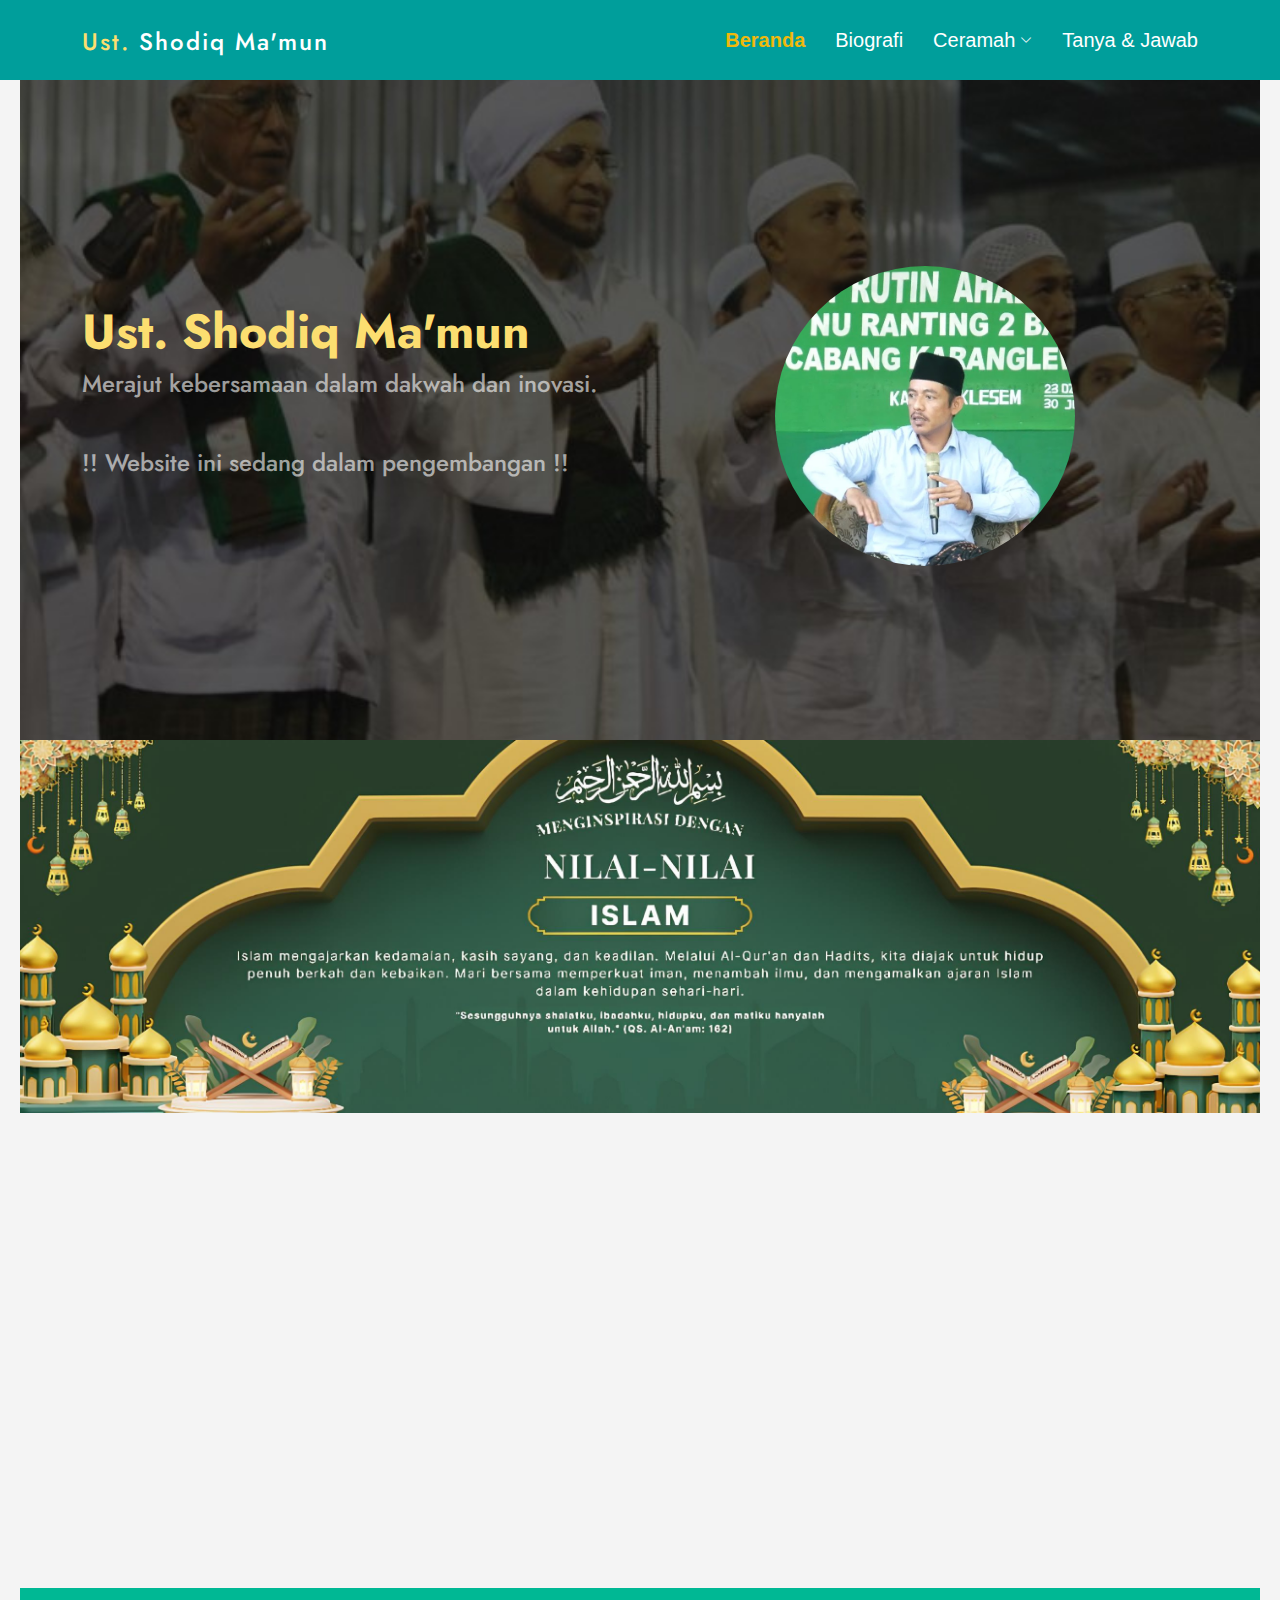
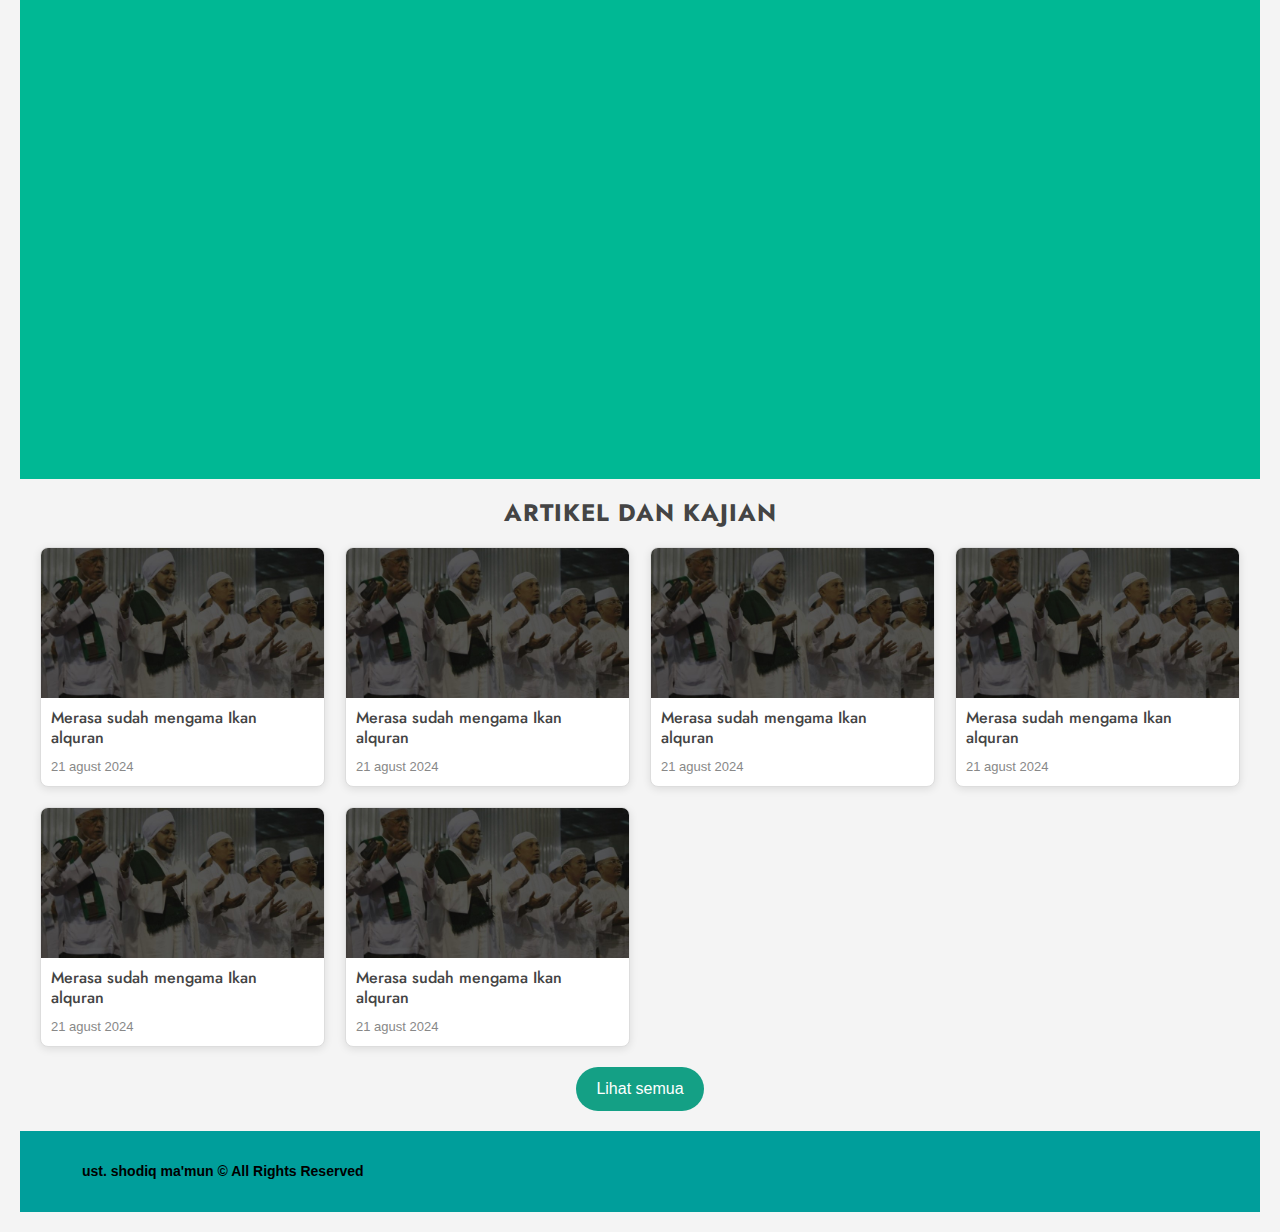
<file: index.html>
<!DOCTYPE html>
<html lang="en">
<head>
    <meta charset="UTF-8">
    <meta name="viewport" content="width=device-width, initial-scale=1.0">
    <title>Redirecting...</title>
    <script>
        window.location = "beranda.html";
    </script>
</head>
<body></body>
</html>
</file>
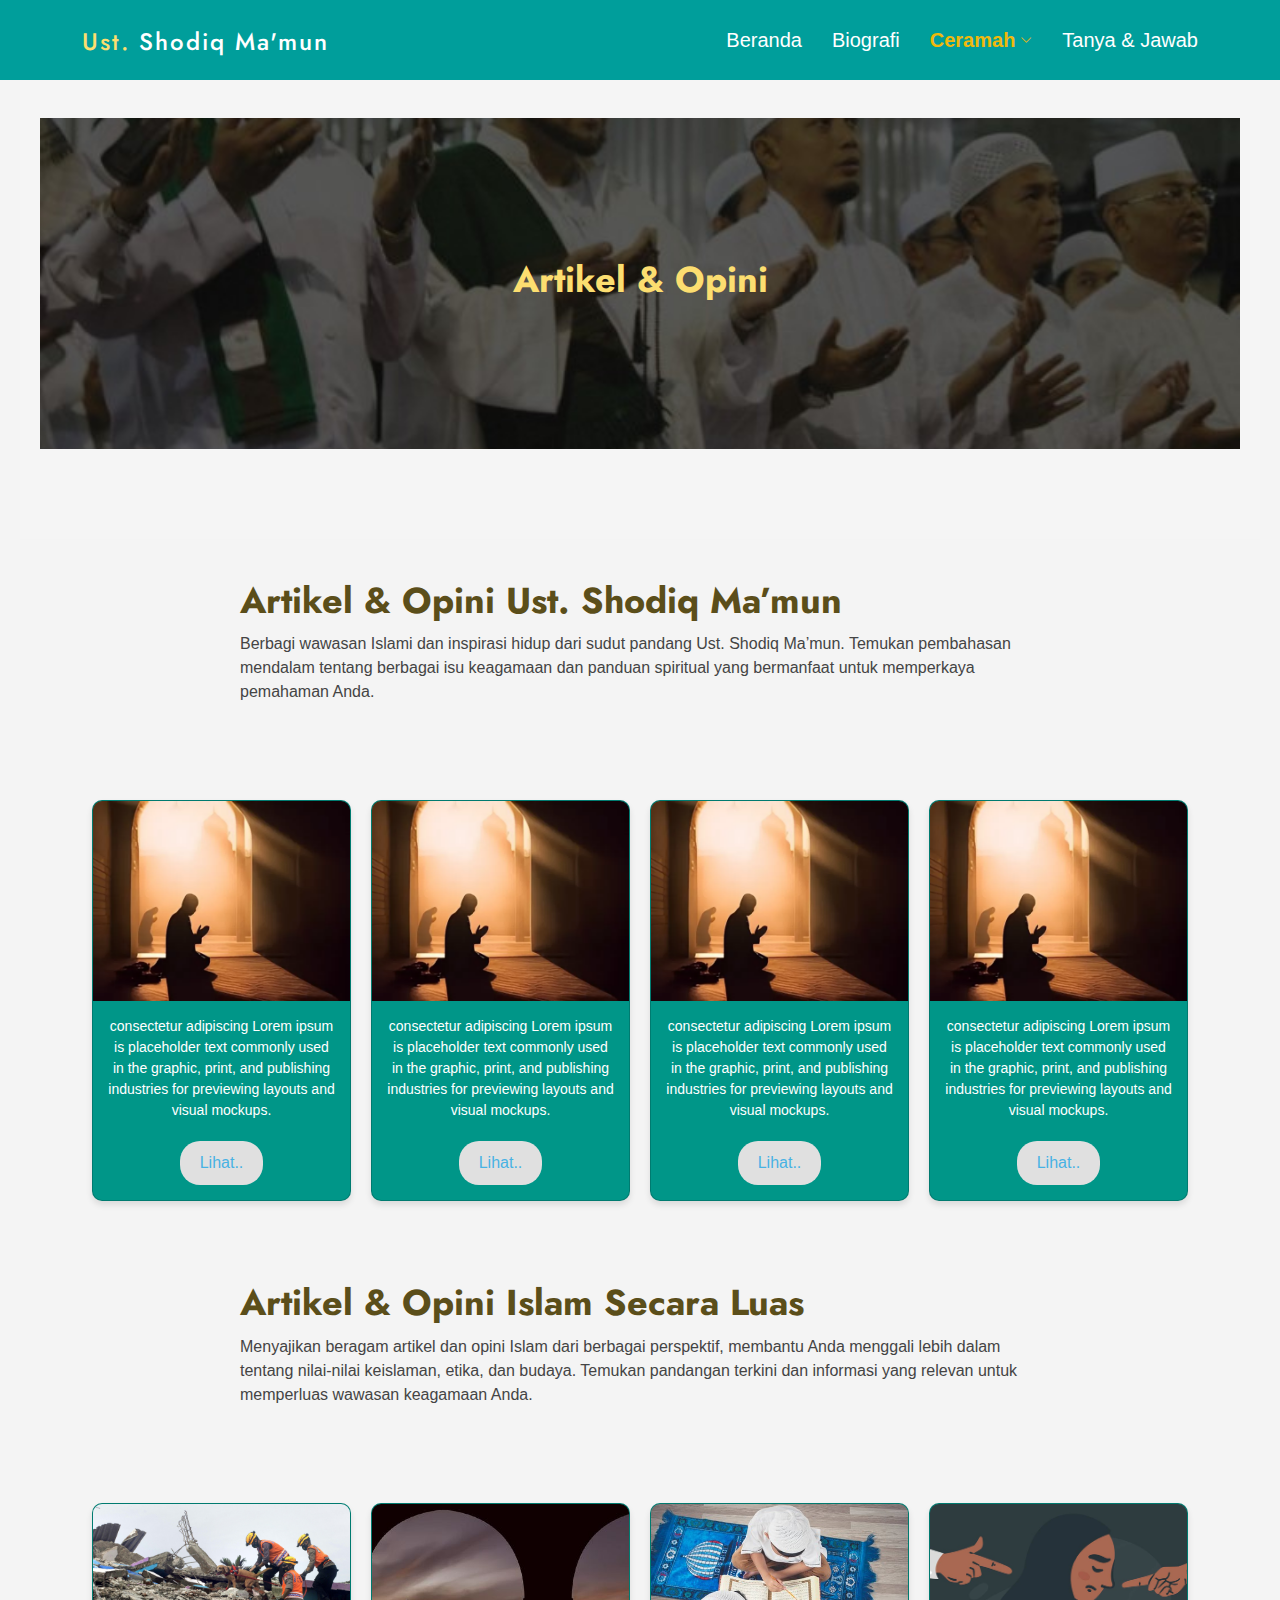
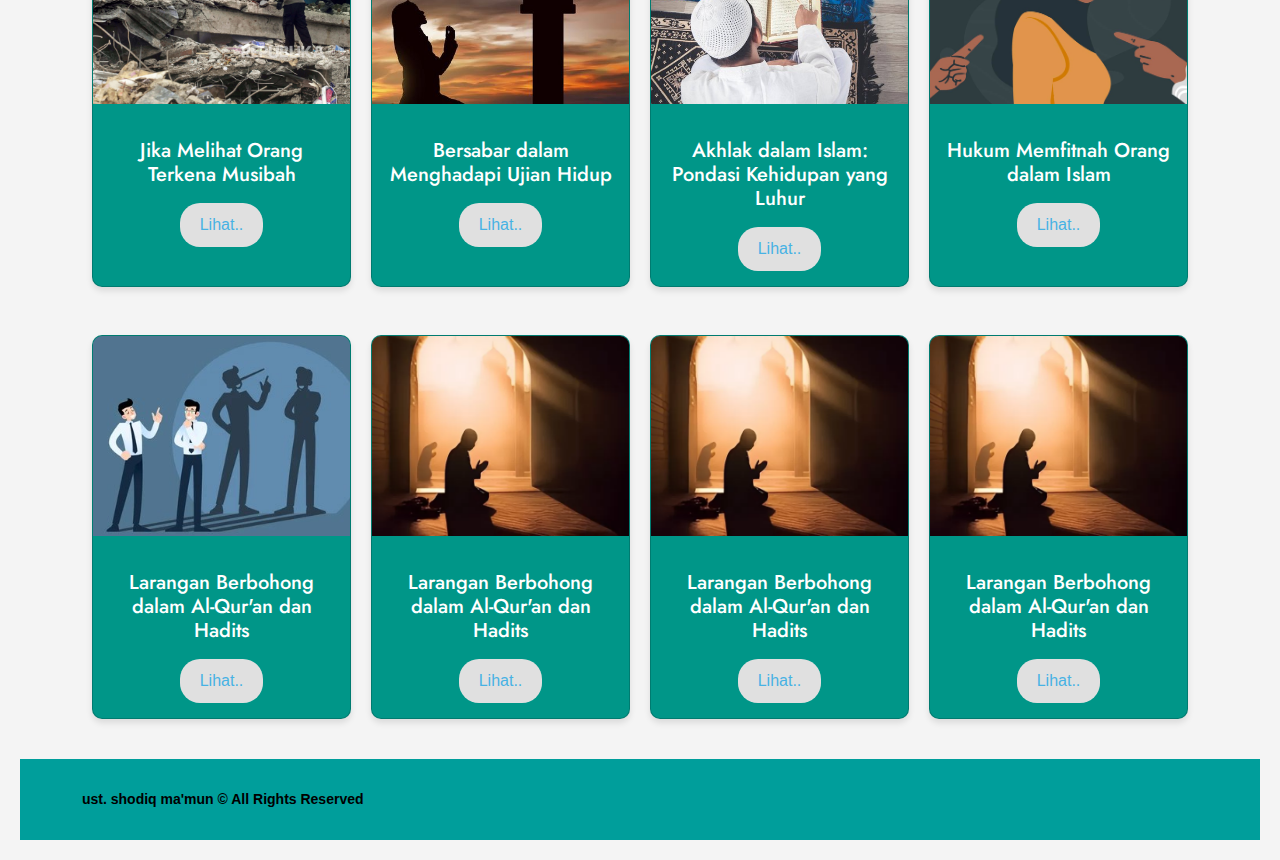
<file: artikel.html>
<!DOCTYPE html>
<html lang="en">

<head>
  <meta charset="utf-8">
  <meta content="width=device-width, initial-scale=1.0" name="viewport">

  <title>Ust. Shodiq Ma'mun</title>
  <meta content="" name="description">
  <meta content="" name="keywords">

  <!-- Favicons -->
  <link href="assets/img/favicon.png" rel="icon">
  <link href="assets/img/apple-touch-icon.png" rel="apple-touch-icon">

  <!-- Google Fonts -->
  <link href="https://fonts.googleapis.com/css?family=Open+Sans:300,300i,400,400i,600,600i,700,700i|Jost:300,300i,400,400i,500,500i,600,600i,700,700i|Poppins:300,300i,400,400i,500,500i,600,600i,700,700i" rel="stylesheet">

  <!-- Vendor CSS Files -->
  <link href="assets/vendor/aos/aos.css" rel="stylesheet">
  <link href="assets/vendor/bootstrap/css/bootstrap.min.css" rel="stylesheet">
  <link href="assets/vendor/bootstrap-icons/bootstrap-icons.css" rel="stylesheet">
  <link href="assets/vendor/boxicons/css/boxicons.min.css" rel="stylesheet">
  <link href="assets/vendor/glightbox/css/glightbox.min.css" rel="stylesheet">
  <link href="assets/vendor/remixicon/remixicon.css" rel="stylesheet">
  <link href="assets/vendor/swiper/swiper-bundle.min.css" rel="stylesheet">

  <!-- Template Main CSS File -->
  <link href="assets/css/style.css" rel="stylesheet">

  <!-- =======================================================
  * Template Name: Arsha
  * Updated: Jan 29 2024 with Bootstrap v5.3.2
  * Template URL: https://bootstrapmade.com/arsha-free-bootstrap-html-template-corporate/
  * Author: BootstrapMade.com
  * License: https://bootstrapmade.com/license/
  ======================================================== -->
</head>
<style>
/* Reset CSS */
* {
    margin: 0;
    padding: 0;
    box-sizing: border-box;
}

/* Body */
body {
    font-family: Arial, sans-serif;
    background-color: #f4f4f4;
    padding: 20px;
    overflow-x: hidden; /* Hindari scroll horizontal */
}

/* Logo */
.logo a {
    text-transform: none; /* Tidak semua huruf kapital */
    color: #000;
    font-size: 24px;
    text-decoration: none;
}

.logo a .highlight {
    color: #FCDE70; /* Warna kuning untuk "Ust." */
}

/* Biography Section */
.biography-section {
    padding: 50px 20px;
    background-color: #f5f5f5;
}

.biography-header {
    text-align: center;
    margin-bottom: 40px;
    position: relative;
    padding: 140px 0;
    background-image: url('assets/img/bg.jpg');
    background-size: cover;
    background-position: center;
    background-repeat: no-repeat;
}

.biography-header h2 {
    font-size: 36px;
    font-weight: bold;
    color: #FCDE70;
    position: relative;
    z-index: 1;
}

/* Footer */
.footer {
    background-color: #00a89e;
    color: white;
    text-align: center;
    padding: 10px 20px;
}

.footer p {
    margin: 0;
    font-size: 14px;
}

/* Navbar Dropdown */
.navbar .dropdown.active > a {
    color: #f0b90b;
    font-weight: bold;
}

/* Ceramah Section */
.ceramah-section {
    padding: 40px 0;
}

.cards {
    display: flex;
    flex-wrap: wrap; /* Agar kartu turun ke baris baru */
    justify-content: center;
    gap: 20px; /* Jarak antar kartu */
}

.card {
    background-color: #009688; /* Warna hijau tosca */
    border-radius: 10px;
    box-shadow: 0 4px 6px rgba(0, 0, 0, 0.1);
    width: calc(25% - 20px); /* 4 kartu per baris */
    min-width: 250px;
    max-width: 300px;
    overflow: hidden;
    text-align: center;
}

.card img {
    width: 100%; /* Gambar penuh */
    height: 200px;
    object-fit: cover; /* Gambar tidak pecah */
}

.card-content {
    padding: 15px;
}

h3 {
    color: #1b799b; /* Warna biru tua */
    margin-bottom: 10px;
}

.description {
    color: white;
    font-size: 14px;
    margin-bottom: 20px;
}

/* Tombol */
button {
    background-color: #e0e0e0;
    border: none;
    border-radius: 20px;
    padding: 10px 20px;
    cursor: pointer;
    color: #333;
}

button:hover {
    background-color: #ccc;
}

/* Responsivitas */
@media (max-width: 768px) {
    .card {
        width: calc(50% - 20px); /* 2 kartu per baris */
    }
}

@media (max-width: 480px) {
    .card {
        width: 100%; /* 1 kartu per baris */
    }
}

@media (max-width: 480px) {
    h2 {
        font-size: 28px; /* Kecilkan ukuran font untuk HP */
    }

    section {
        padding: 20px; /* Kurangi padding di HP */
    }
}


</style>
<body>

  <!-- ======= Header ======= -->
  <header id="header" class="fixed-top header-inner-pages">
    <div class="container d-flex align-items-center">

    <h1 class="logo me-auto"><a><span class="highlight">Ust.</span> Shodiq Ma'mun</a></h1>

      <nav id="navbar" class="navbar">
        <ul>
        <ul>
        <li><a class="nav-link" href="beranda.html">Beranda</a></li>
        <li><a class="nav-link" href="biografi.html">Biografi</a></li>
        <li class="dropdown"><a><span>Ceramah</span> <i class="bi bi-chevron-down"></i></a>
            <ul>
              <li><a class="nav-link" href="video.html">Video</a></li>
              <li><a class="nav-link" href="artikel.html">Artikel</a></li>
            </ul>
        </li>        
        <!-- <li><a class="nav-link" href="/kegiatan">Kegiatan</a></li> -->
        <li><a class="nav-link" href="tanya.html">Tanya & Jawab</a></li>
        </ul>
                
        </ul>
        <i class="bi bi-list mobile-nav-toggle"></i>
      </nav><!-- .navbar -->

    </div>
  </header><!-- End Header -->


<br>
<br>
<section class="biography-section">
  <div class="biography-header">
    <h2>Artikel & Opini</h2>
  </div>
</section>


<section style="padding: 40px 20px; width: 100%;">
    <div style="max-width: 800px; margin: 0 auto; text-align: left;">
        <h2 style="color: #5b4e1a; font-size: 36px; font-weight: bold; margin-bottom: 10px;">
        Artikel & Opini Ust. Shodiq Ma’mun
        </h2>
        <p>Berbagi wawasan Islami dan inspirasi hidup dari sudut pandang Ust. Shodiq Ma’mun. Temukan pembahasan mendalam tentang berbagai isu keagamaan dan panduan spiritual yang bermanfaat untuk memperkaya pemahaman Anda.</p>
    </div>
</section>



<section class="ceramah-section">
        <div class="container">
            <div class="cards">
                <div class="card">
                    <img src="assets/img/amin.webp" alt="Ceramah Image">
                    <div class="card-content">
                    <p class="description">
                            consectetur adipiscing Lorem ipsum is placeholder text commonly used in the graphic, print, and publishing industries for previewing layouts and visual mockups.
                        </p>
                        <button><a href="artikel/artikel1.html">Lihat..</a></button>
                    </div>
                </div>
                <div class="card">
                    <img src="assets/img/amin.webp" alt="Ceramah Image">
                    <div class="card-content">
                    <p class="description">
                            consectetur adipiscing Lorem ipsum is placeholder text commonly used in the graphic, print, and publishing industries for previewing layouts and visual mockups.
                        </p>
                        <button><a href="artikel/artikel1.html">Lihat..</a></button>
                    </div>
                </div>
                <div class="card">
                    <img src="assets/img/amin.webp" alt="Ceramah Image">
                    <div class="card-content">
                        <p class="description">
                            consectetur adipiscing Lorem ipsum is placeholder text commonly used in the graphic, print, and publishing industries for previewing layouts and visual mockups.
                        </p>
                        <button><a href="artikel/artikel1.html">Lihat..</a></button>
                    </div>
                </div>
                <div class="card">
                    <img src="assets/img/amin.webp" alt="Ceramah Image">
                    <div class="card-content">
                        <p class="description">
                            consectetur adipiscing Lorem ipsum is placeholder text commonly used in the graphic, print, and publishing industries for previewing layouts and visual mockups.
                        </p>
                        <button><a href="artikel/artikel1.html">Lihat..</a></button>
                    </div>
                </div>
            </div>

        </div>
    </section>


<section style="padding: 40px 20px; width: 100%;">
    <div style="max-width: 800px; margin: 0 auto; text-align: left;">
        <h2 style="color: #5b4e1a; font-size: 36px; font-weight: bold; margin-bottom: 10px;">
        Artikel & Opini Islam Secara Luas
        </h2>
        <p>Menyajikan beragam artikel dan opini Islam dari berbagai perspektif, membantu Anda menggali lebih dalam tentang nilai-nilai keislaman, etika, dan budaya. Temukan pandangan terkini dan informasi yang relevan untuk memperluas wawasan keagamaan Anda.</p>
    </div>
</section>



<section class="ceramah-section">
        <div class="container">
            <div class="cards">
                <div class="card">
                    <img src="assets/img/musibah.jpg" alt="Ceramah Image">
                    <div class="card-content">
                    <p class="description">
                    <h5 style="color: white;">Jika Melihat Orang Terkena Musibah</h5>
                    </p>
                        <button><a href="artikel/musibah.html">Lihat..</a></button>
                    </div>
                </div>
                <div class="card">
                    <img src="assets/img/sabar.jpeg" alt="Ceramah Image">
                    <div class="card-content">
                    <p class="description">
                    <h5 style="color: white;">Bersabar dalam Menghadapi Ujian Hidup</h5>
                </p>
                <button><a href="artikel/sabar.html">Lihat..</a></button>
            </div>
        </div>
        <div class="card">
            <img src="assets/img/ahlak.jpg" alt="Ceramah Image">
            <div class="card-content">
                <p class="description">
                    <h5 style="color: white;">Akhlak dalam Islam: Pondasi Kehidupan yang Luhur</h5>
                </p>
                        <button><a href="artikel/ahlak.html">Lihat..</a></button>
                    </div>
                </div>
                <div class="card">
                    <img src="assets/img/fitnah.jpg" alt="Ceramah Image">
                    <div class="card-content">
                        <p class="description">
                        <h5 style="color: white;">Hukum Memfitnah Orang dalam Islam</h5>
                        </p>
                        <button><a href="artikel/fitnah.html">Lihat..</a></button>
                    </div>
                </div>
            </div>
            <br>
            <br>
            <div class="cards">
                <div class="card">
                    <img src="assets/img/berbohong.jpg" alt="Ceramah Image">
                    <div class="card-content">
                    <p class="description">
                        <h5 style="color: white;">Larangan Berbohong dalam Al-Qur'an dan Hadits</h5>
                        </p>
                        <button><a href="artikel/bohong.html">Lihat..</a></button>
                    </div>
                </div>
                <div class="card">
                    <img src="assets/img/amin.webp" alt="Ceramah Image">
                    <div class="card-content">
                    <p class="description">
                        <h5 style="color: white;">Larangan Berbohong dalam Al-Qur'an dan Hadits</h5>
                        </p>
                        <button><a href="artikel/ahlak.html">Lihat..</a></button>
                    </div>
                </div>
                <div class="card">
                    <img src="assets/img/amin.webp" alt="Ceramah Image">
                    <div class="card-content">
                        <p class="description">
                            <h5 style="color: white;">Larangan Berbohong dalam Al-Qur'an dan Hadits</h5>
                        </p>
                        <button><a href="artikel/ahlak.html">Lihat..</a></button>
                    </div>
                </div>
                <div class="card">
                    <img src="assets/img/amin.webp" alt="Ceramah Image">
                    <div class="card-content">
                        <p class="description">
                            <h5 style="color: white;">Larangan Berbohong dalam Al-Qur'an dan Hadits</h5>
                        </p>
                        <button><a href="artikel/ahlak.html">Lihat..</a></button>
                    </div>
                </div>
            </div>

        </div>
    </section>



  <!-- ======= Footer ======= -->
  <footer id="footer">
    <div class="container footer-bottom clearfix">
      <div style="color: #000;" class="copyright">
      <b>ust. shodiq ma'mun © All Rights Reserved</b>
      </div>
      <div class="credits">
      </div>
    </div>
  </footer><!-- End Footer -->

  <div id="preloader"></div>
  <a href="#" class="back-to-top d-flex align-items-center justify-content-center"><i class="bi bi-arrow-up-short"></i></a>

  <!-- Vendor JS Files -->
  <script src="assets/vendor/aos/aos.js"></script>
  <script src="assets/vendor/bootstrap/js/bootstrap.bundle.min.js"></script>
  <script src="assets/vendor/glightbox/js/glightbox.min.js"></script>
  <script src="assets/vendor/isotope-layout/isotope.pkgd.min.js"></script>
  <script src="assets/vendor/swiper/swiper-bundle.min.js"></script>
  <script src="assets/vendor/waypoints/noframework.waypoints.js"></script>
  <script src="assets/vendor/php-email-form/validate.js"></script>

  <!-- Template Main JS File -->
  <script src="assets/js/main.js"></script>

</body>

</html>

<script>
document.addEventListener('DOMContentLoaded', function () {
  // Mendapatkan path dari URL saat ini (tanpa query string)
  var currentPage = window.location.pathname.split('/').pop(); // Ambil nama file saja
  console.log('Current Page:', currentPage); // Debugging untuk memastikan nama file

  // Ambil semua link navbar
  var navLinks = document.querySelectorAll('#navbar .nav-link');
  var dropdownLinks = document.querySelectorAll('#navbar .dropdown ul li a');

  // Loop untuk semua link di navbar
  navLinks.forEach(function (link) {
    var linkHref = link.getAttribute('href').split('/').pop(); // Ambil nama file dari href
    console.log('Comparing:', linkHref, 'with', currentPage); // Debugging

    // Jika href sama dengan halaman saat ini, tambahkan class 'active'
    if (linkHref === currentPage) {
      link.classList.add('active');

      // Jika link berada di dalam dropdown, aktifkan juga parent-nya
      var parentDropdown = link.closest('.dropdown');
      if (parentDropdown) {
        parentDropdown.classList.add('active');
      }
    } else {
      // Hilangkan 'active' dari link yang lain
      link.classList.remove('active');
    }
  });
});
</script>
</file>
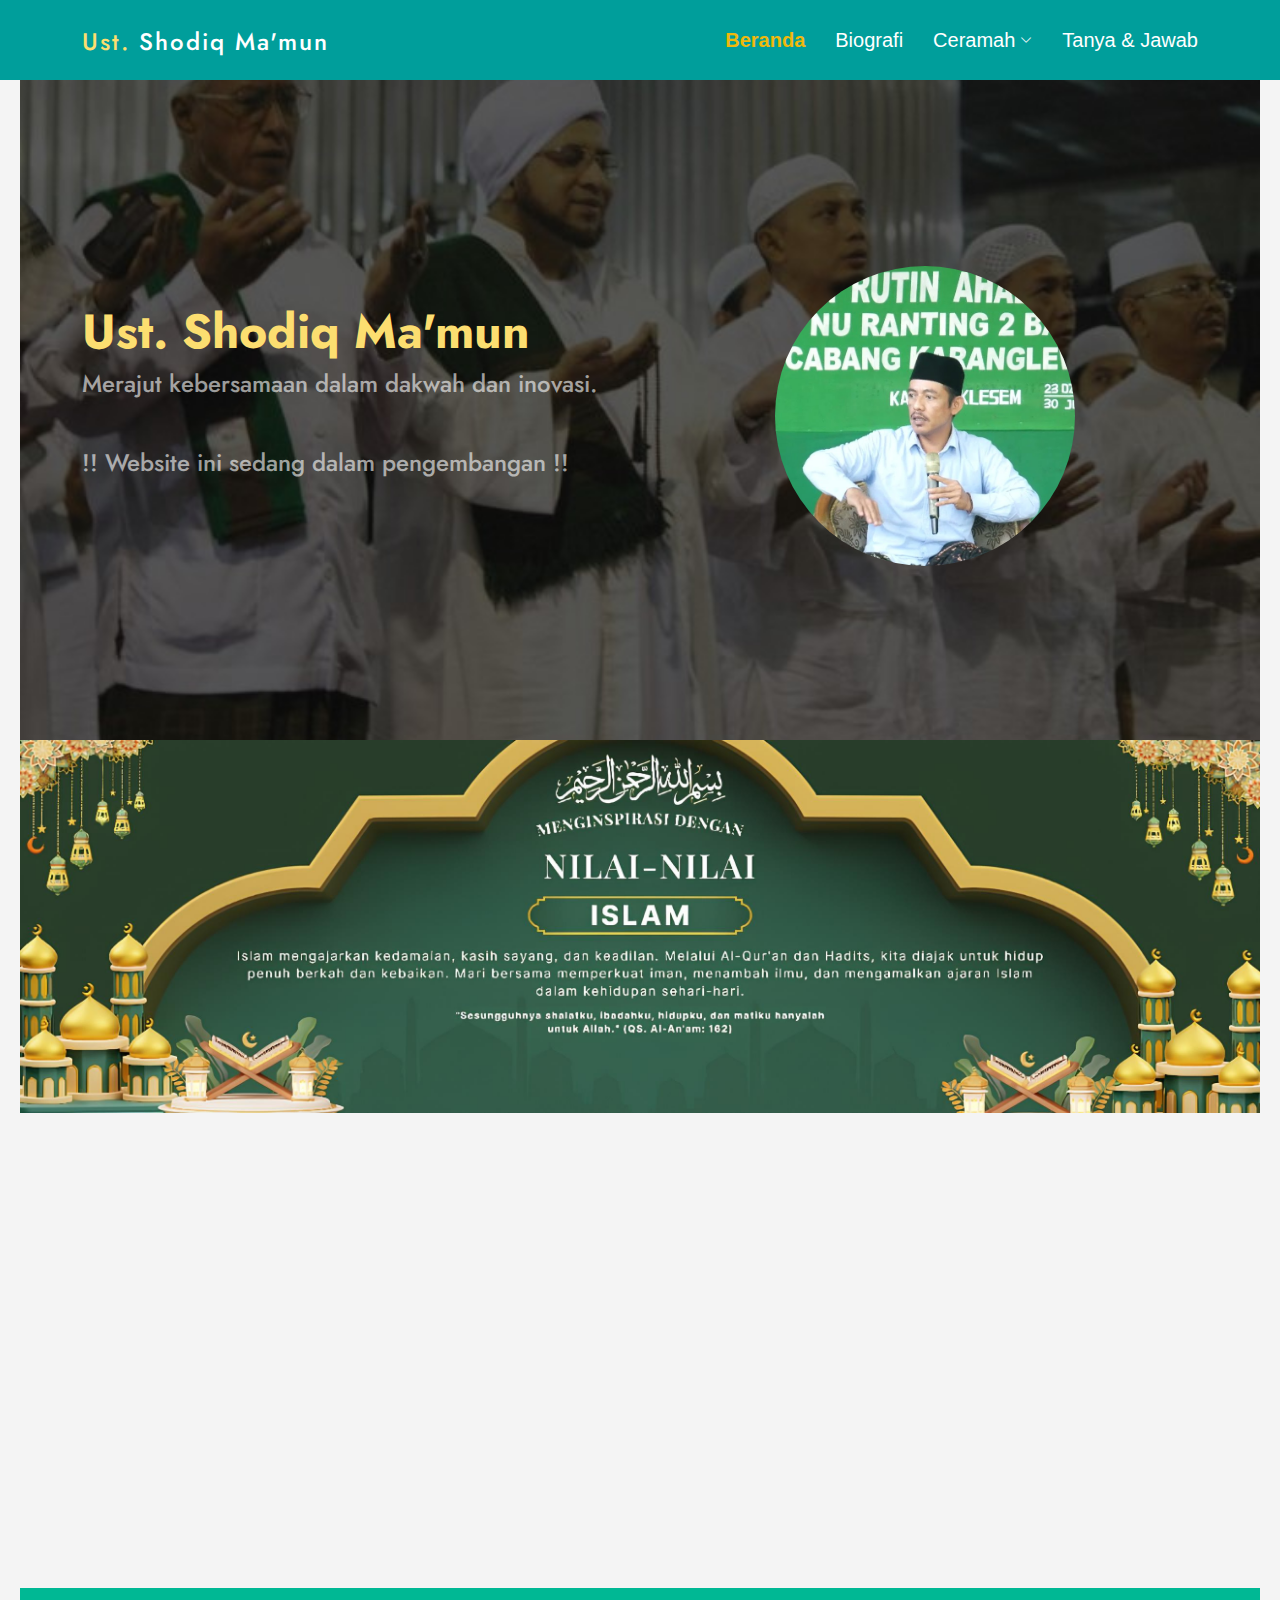
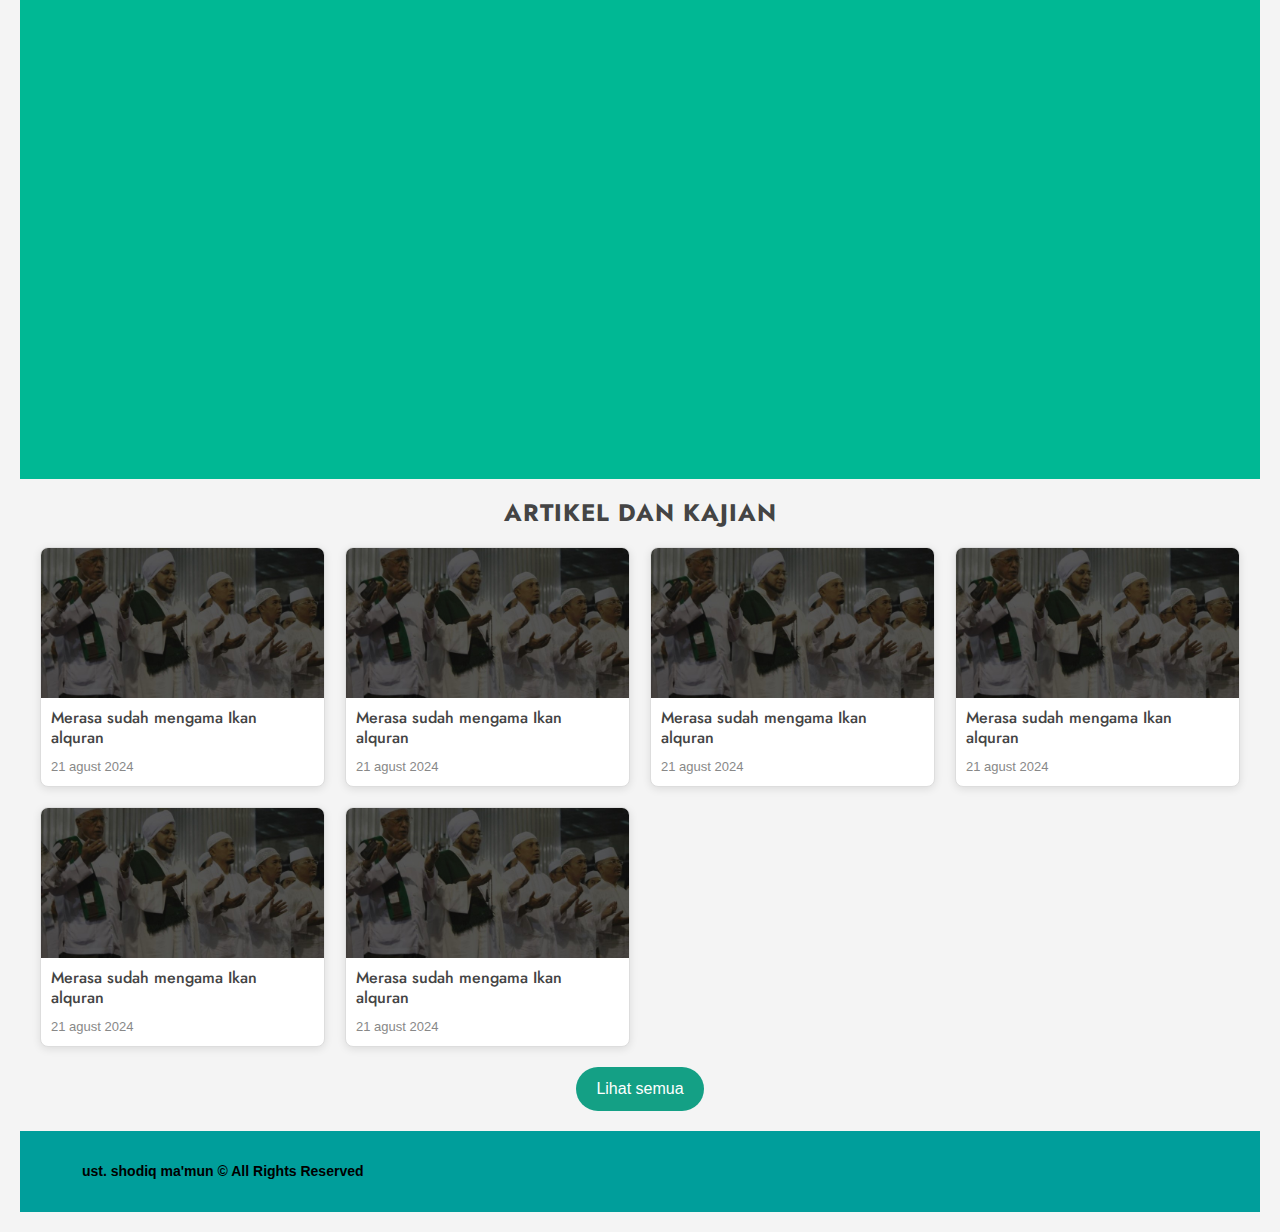
<file: beranda.html>
<!DOCTYPE html>
<html lang="en">

<head>
  <meta charset="utf-8">
  <meta content="width=device-width, initial-scale=1.0" name="viewport">

  <title>Ust. Shodiq Ma'mun</title>
  <meta content="" name="description">
  <meta content="" name="keywords">

  <!-- Favicons -->
  <link href="assets/img/favicon.png" rel="icon">
  <link href="assets/img/apple-touch-icon.png" rel="apple-touch-icon">

  <!-- Google Fonts -->
  <link href="https://fonts.googleapis.com/css?family=Open+Sans:300,300i,400,400i,600,600i,700,700i|Jost:300,300i,400,400i,500,500i,600,600i,700,700i|Poppins:300,300i,400,400i,500,500i,600,600i,700,700i" rel="stylesheet">

  <!-- Vendor CSS Files -->
  <link href="assets/vendor/aos/aos.css" rel="stylesheet">
  <link href="assets/vendor/bootstrap/css/bootstrap.min.css" rel="stylesheet">
  <link href="assets/vendor/bootstrap-icons/bootstrap-icons.css" rel="stylesheet">
  <link href="assets/vendor/boxicons/css/boxicons.min.css" rel="stylesheet">
  <link href="assets/vendor/glightbox/css/glightbox.min.css" rel="stylesheet">
  <link href="assets/vendor/remixicon/remixicon.css" rel="stylesheet">
  <link href="assets/vendor/swiper/swiper-bundle.min.css" rel="stylesheet">

  <!-- Template Main CSS File -->
  <link href="assets/css/style.css" rel="stylesheet">

  <!-- =======================================================
  * Template Name: Arsha
  * Updated: Jan 29 2024 with Bootstrap v5.3.2
  * Template URL: https://bootstrapmade.com/arsha-free-bootstrap-html-template-corporate/
  * Author: BootstrapMade.com
  * License: https://bootstrapmade.com/license/
  ======================================================== -->
</head>
<style>
/* Global Reset and Responsive Setup */
* {
    margin: 0;
    padding: 0;
    box-sizing: border-box;
}

body {
    font-family: Arial, sans-serif;
    background-color: #f4f4f4;
    padding: 20px;
}

/* Logo Styles */
.logo a {
    text-transform: none;
    color: #000;
    font-size: 24px;
    text-decoration: none;
}

.logo a .highlight {
    color: #FCDE70;
}

/* Input Group Styles */
.input-group {
    max-width: 100%; /* Full width by default */
    width: 400px;
    margin: 0 auto;
}

#search-button {
    background-color: #FCDE70;
    border-color: #FCDE70;
    color: black;
}

#search-button:hover {
    background-color: #f0c94d;
}

/* Responsive Image */
.responsive-img {
    width: 100%;
    height: auto;
    display: block;
    border-radius: 0;
}

/* Biography Section */
.biografi {
    padding: 40px 20px;
}

.biografi h2 {
    font-size: 32px;
    font-weight: bold;
}

.biografi p {
    font-size: 18px;
    line-height: 1.8;
}

/* Button Styling */
.btn-read-more {
    display: inline-block;
    padding: 12px 24px;
    background-color: #00b894;
    color: white;
    border-radius: 5px;
    text-decoration: none;
    font-size: 20px;
    font-weight: bold;
    transition: background-color 0.3s ease;
}

.btn-read-more i {
    margin-right: 8px;
}

.btn-read-more:hover {
    background-color: #019870;
}

/* Visi Misi Section */
.visi-misi {
    background-color: #00b894;
    padding: 60px 20px;
    text-align: center;
}

.visi-misi .section-title h2 {
    color: white;
    font-size: 36px;
    font-weight: bold;
    margin-bottom: 40px;
}

.visi-misi .card {
    background-color: white;
    border-radius: 8px;
    padding: 30px;
    box-shadow: 0 4px 6px rgba(0, 0, 0, 0.1);
    margin-bottom: 20px;
}

.visi-misi .card h3 {
    font-size: 28px;
    font-weight: bold;
    margin-bottom: 20px;
}

.visi-misi .card p {
    font-size: 16px;
    color: #333;
    margin-bottom: 30px;
}

/* Article Section */
.articles-section {
    text-align: center;
    padding: 20px;
}

.articles-section h2 {
    font-size: 24px;
    font-weight: bold;
    margin-bottom: 20px;
    text-transform: uppercase;
    letter-spacing: 1px;
}

.articles-grid {
    display: grid;
    grid-template-columns: repeat(auto-fill, minmax(250px, 1fr)); /* Responsive grid */
    gap: 20px;
}

.article-card {
    background-color: #fff;
    border: 1px solid #ddd;
    border-radius: 8px;
    overflow: hidden;
    text-align: left;
    box-shadow: 0 2px 8px rgba(0, 0, 0, 0.1);
}

.article-card img {
    width: 100%;
    height: 150px;
    object-fit: cover;
}

.article-card h3 {
    font-size: 16px;
    margin: 10px;
}

.article-date {
    font-size: 13px;
    color: #888;
    margin: 0 10px 10px 10px;
}

.see-all-button {
    display: inline-block;
    margin-top: 20px;
    padding: 10px 20px;
    background-color: #14a085;
    color: #fff;
    text-decoration: none;
    border-radius: 25px;
    transition: background-color 0.3s ease;
}

.see-all-button:hover {
    background-color: #138f7c;
}

/* Navbar Active Link */
.navbar .active {
    color: #f0b90b;
    font-weight: bold;
}

/* Responsive Design with Media Queries */
@media (max-width: 768px) {
    .input-group {
        width: 100%; /* Full width on smaller screens */
    }

    .articles-grid {
        grid-template-columns: 1fr; /* Single column on smaller screens */
    }

    .btn-read-more {
        font-size: 18px; /* Adjust button text size */
        padding: 10px 20px;
    }

    .visi-misi .section-title h2 {
        font-size: 28px; /* Adjust heading size for mobile */
    }
}

/* Gaya Hero Image */
.hero-img img {
  object-fit: cover; /* Menjaga rasio gambar */
  width: 300px; /* Ukuran gambar default */
  height: 300px;
  border-radius: 50%; /* Gambar bulat */
}

/* Media query untuk layar kecil */
@media (max-width: 768px) {
  .hero-img img {
    width: 200px; /* Perkecil gambar di layar kecil */
    height: 200px;
  }

  #hero {
    padding: 20px 0; /* Kurangi padding pada hero section */
  }

  .input-group-append {
    margin-top: 10px; /* Agar tombol search tidak terlalu mepet di layar kecil */
    margin-left: 0;
  }
}



</style>
<body>

  <!-- ======= Header ======= -->
  <header id="header" class="fixed-top header-inner-pages">
    <div class="container d-flex align-items-center">

    <h1 class="logo me-auto"><a><span class="highlight">Ust.</span> Shodiq Ma'mun</a></h1>

      <nav id="navbar" class="navbar">
        <ul>
        <ul>
        <li><a class="nav-link" href="beranda.html">Beranda</a></li>
        <li><a class="nav-link" href="biografi.html">Biografi</a></li>
        <li class="dropdown"><a href="#"><span>Ceramah</span> <i class="bi bi-chevron-down"></i></a>
            <ul>
              <li><a href="video.html">Video</a></li>
              <li><a href="artikel.html">Artikel</a></li>
            </ul>
        </li>        
        <!-- <li><a class="nav-link" href="/kegiatan">Kegiatan</a></li> -->
        <li><a class="nav-link" href="tanya.html">Tanya & Jawab</a></li>
        </ul>
                
        </ul>
        <i class="bi bi-list mobile-nav-toggle"></i>
      </nav><!-- .navbar -->

    </div>
  </header><!-- End Header -->

  <!-- ======= Hero Section ======= -->
  <section id="hero" class="d-flex align-items-center" 
    style="background-image: url('assets/img/bg.jpg'); background-size: cover; background-position: center;">

  <div class="container">
    <div class="row">
      <!-- Konten teks dan search box -->
      <div class="col-lg-6 d-flex flex-column justify-content-center pt-4 pt-lg-0 order-2 order-lg-1" 
           data-aos="fade-up" data-aos-delay="200">
        <h1 style="color: #FCDE70;">Ust. Shodiq Ma'mun</h1>
        <h2>Merajut kebersamaan dalam dakwah dan inovasi.</h2>
        <h2>!! Website ini sedang dalam pengembangan !!</h2>

      </div>

      <!-- Gambar hero -->
      <div class="col-lg-6 order-1 order-lg-2 hero-img d-flex justify-content-center" 
           data-aos="zoom-in" data-aos-delay="200">
        <img src="assets/img/prof.jpg" class="img-fluid rounded-circle animated" 
             alt="Foto Profil" style="object-fit: cover; width: 300px; height: 300px;">
      </div>
    </div>
  </div>
</section>


  <main id="main">

  <img src="assets/img/bann.jpg" class="responsive-img" alt="Banner Image">


    <!-- ======= About Us Section ======= -->
    <section id="biografi" class="biografi">
  <div class="container" data-aos="fade-up">

    <div class="row content">
      <!-- Video Section -->
      <div class="col-lg-6 video-container">
        <video controls class="img-fluid">
          <source src="assets/img/profil.mp4" type="video/mp4">
          Your browser does not support the video tag.
        </video>
        <center><p class="video-caption">Video Biografi <br><b> Ust. Shodiq Ma'mun</b></p></center>
      </div>

      <!-- Biography Section -->
      <div class="col-lg-6 pt-4 pt-lg-0">
        <h2>Biografi</h2>
        <p>
          Lorem ipsum is placeholder text commonly used in the graphic, print, and publishing industries for previewing
          layouts and visual mockups.
        </p>
        <hr>
        <a href="biografi.html" class="btn-read-more"><i class="ri-book-line"></i> Baca selengkapnya</a>
      </div>
    </div>

  </div>
</section>


<section id="visi-misi" class="visi-misi">
  <div class="container" data-aos="fade-up">

    <div class="section-title">
      <h2>Visi dan Misi</h2>
    </div>

    <div class="row content">
      <div class="col-lg-6">
        <div class="card">
          <h3>Visi</h3>
          <p>
            Lorem ipsum is placeholder text commonly used in the graphic,
            print, and publishing industries for previewing layouts and visual mockups.
          </p>
        </div>
      </div>

      <div class="col-lg-6">
        <div class="card">
          <h3>Misi</h3>
          <p>
            Lorem ipsum is placeholder text commonly used in the graphic,
            print, and publishing industries for previewing layouts and visual mockups.
          </p>
        </div>
      </div>
    </div>

  </div>
</section>


<section class="articles-section">
  <h2>Artikel dan Kajian</h2>
  <div class="articles-grid">
    <div class="article-card">
      <img src="assets/img/bg.jpg" alt="Article Image">
      <h3>Merasa sudah mengama Ikan alquran</h3>
      <div class="article-date">
        <i class="fa fa-calendar"></i> 21 agust 2024
      </div>
    </div>
    <div class="article-card">
      <img src="assets/img/bg.jpg" alt="Article Image">
      <h3>Merasa sudah mengama Ikan alquran</h3>
      <div class="article-date">
        <i class="fa fa-calendar"></i> 21 agust 2024
      </div>
    </div>
    <div class="article-card">
      <img src="assets/img/bg.jpg" alt="Article Image">
      <h3>Merasa sudah mengama Ikan alquran</h3>
      <div class="article-date">
        <i class="fa fa-calendar"></i> 21 agust 2024
      </div>
    </div>
    <div class="article-card">
      <img src="assets/img/bg.jpg" alt="Article Image">
      <h3>Merasa sudah mengama Ikan alquran</h3>
      <div class="article-date">
        <i class="fa fa-calendar"></i> 21 agust 2024
      </div>
    </div>
    <div class="article-card">
      <img src="assets/img/bg.jpg" alt="Article Image">
      <h3>Merasa sudah mengama Ikan alquran</h3>
      <div class="article-date">
        <i class="fa fa-calendar"></i> 21 agust 2024
      </div>
    </div>
    <div class="article-card">
      <img src="assets/img/bg.jpg" alt="Article Image">
      <h3>Merasa sudah mengama Ikan alquran</h3>
      <div class="article-date">
        <i class="fa fa-calendar"></i> 21 agust 2024
      </div>
    </div>
    <!-- Repeat for more articles -->
  </div>
  <a href="artikel.html" class="see-all-button">Lihat semua</a>
</section>






  </main><!-- End #main -->

  <!-- ======= Footer ======= -->
  <footer id="footer">


    <div class="container footer-bottom clearfix">
      <div style="color: #000;" class="copyright">
      <b>ust. shodiq ma'mun © All Rights Reserved</b>
      </div>
      <div class="credits">
      </div>
    </div>
  </footer><!-- End Footer -->

  <div id="preloader"></div>
  <a href="#" class="back-to-top d-flex align-items-center justify-content-center"><i class="bi bi-arrow-up-short"></i></a>

  <!-- Vendor JS Files -->
  <script src="assets/vendor/aos/aos.js"></script>
  <script src="assets/vendor/bootstrap/js/bootstrap.bundle.min.js"></script>
  <script src="assets/vendor/glightbox/js/glightbox.min.js"></script>
  <script src="assets/vendor/isotope-layout/isotope.pkgd.min.js"></script>
  <script src="assets/vendor/swiper/swiper-bundle.min.js"></script>
  <script src="assets/vendor/waypoints/noframework.waypoints.js"></script>
  <script src="assets/vendor/php-email-form/validate.js"></script>

  <!-- Template Main JS File -->
  <script src="assets/js/main.js"></script>

</body>

</html>

<script>
document.addEventListener('DOMContentLoaded', function () {
  // Mendapatkan path dari URL saat ini (tanpa query string)
  var currentPage = window.location.pathname.split('/').pop(); // Ambil nama file saja
  console.log('Current Page:', currentPage); // Debugging untuk memastikan nama file

  // Ambil semua link navbar
  var navLinks = document.querySelectorAll('#navbar .nav-link');
  var dropdownLinks = document.querySelectorAll('#navbar .dropdown ul li a');

  // Loop untuk semua link di navbar
  navLinks.forEach(function (link) {
    var linkHref = link.getAttribute('href').split('/').pop(); // Ambil nama file dari href
    console.log('Comparing:', linkHref, 'with', currentPage); // Debugging

    // Jika href sama dengan halaman saat ini, tambahkan class 'active'
    if (linkHref === currentPage) {
      link.classList.add('active');

      // Jika link berada di dalam dropdown, aktifkan juga parent-nya
      var parentDropdown = link.closest('.dropdown');
      if (parentDropdown) {
        parentDropdown.classList.add('active');
      }
    } else {
      // Hilangkan 'active' dari link yang lain
      link.classList.remove('active');
    }
  });
});
</script>
</file>
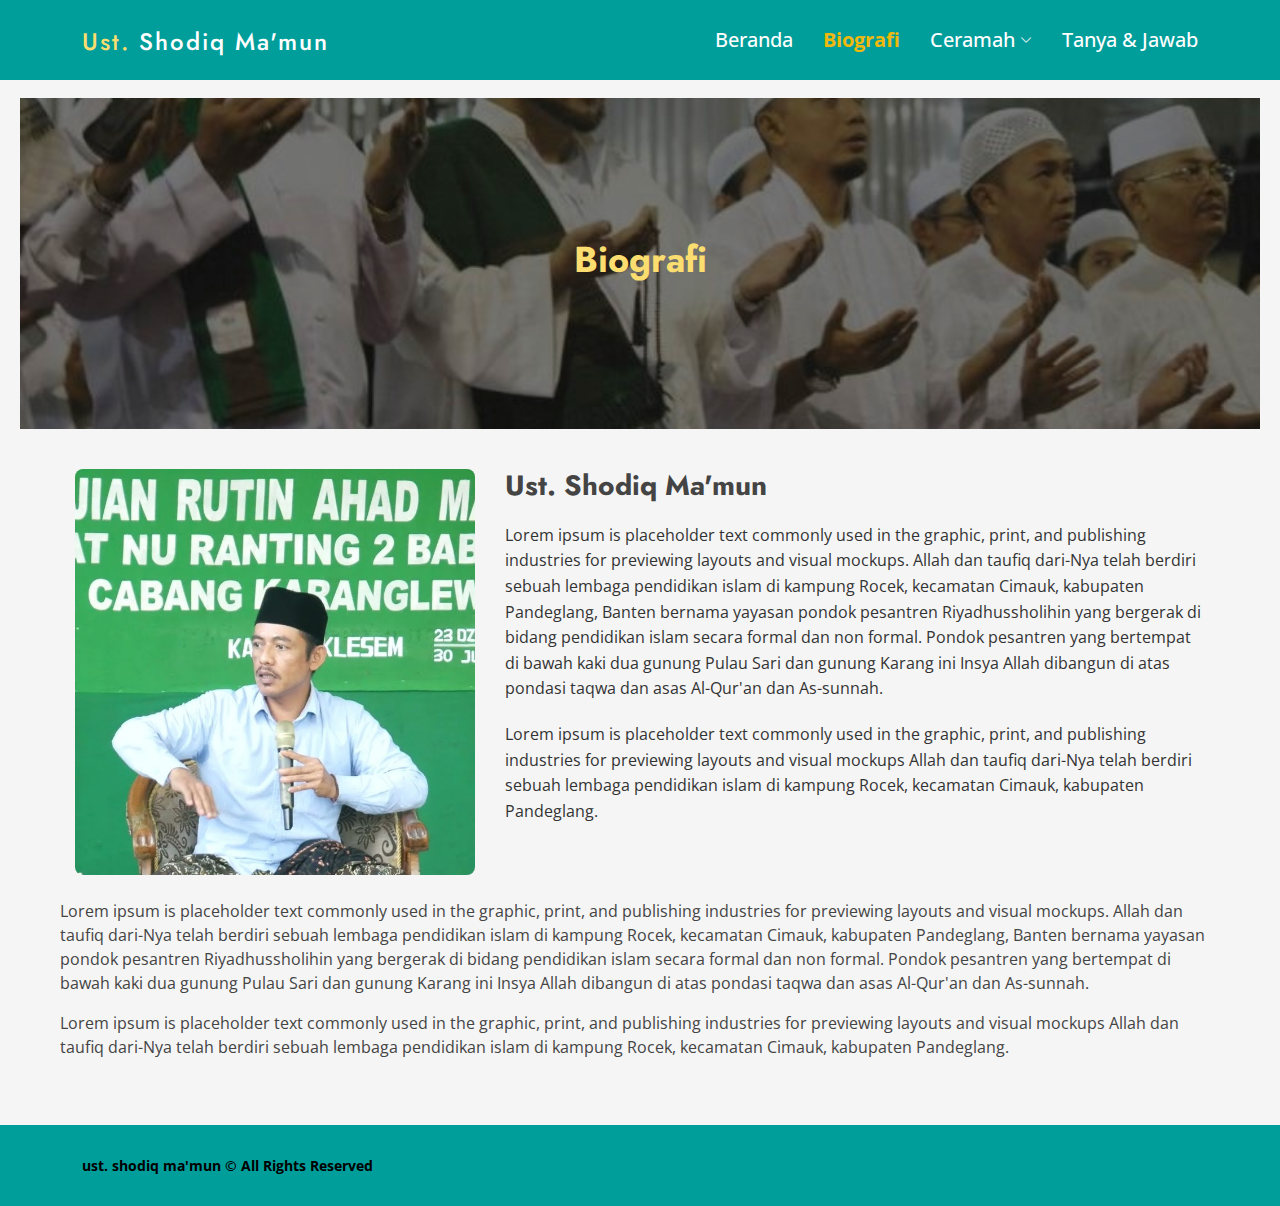
<file: biografi.html>
<!DOCTYPE html>
<html lang="en">

<head>
  <meta charset="utf-8">
  <meta content="width=device-width, initial-scale=1.0" name="viewport">

  <title>Ust. Shodiq Ma'mun</title>
  <meta content="" name="description">
  <meta content="" name="keywords">

  <!-- Favicons -->
  <link href="assets/img/favicon.png" rel="icon">
  <link href="assets/img/apple-touch-icon.png" rel="apple-touch-icon">

  <!-- Google Fonts -->
  <link href="https://fonts.googleapis.com/css?family=Open+Sans:300,300i,400,400i,600,600i,700,700i|Jost:300,300i,400,400i,500,500i,600,600i,700,700i|Poppins:300,300i,400,400i,500,500i,600,600i,700,700i" rel="stylesheet">

  <!-- Vendor CSS Files -->
  <link href="assets/vendor/aos/aos.css" rel="stylesheet">
  <link href="assets/vendor/bootstrap/css/bootstrap.min.css" rel="stylesheet">
  <link href="assets/vendor/bootstrap-icons/bootstrap-icons.css" rel="stylesheet">
  <link href="assets/vendor/boxicons/css/boxicons.min.css" rel="stylesheet">
  <link href="assets/vendor/glightbox/css/glightbox.min.css" rel="stylesheet">
  <link href="assets/vendor/remixicon/remixicon.css" rel="stylesheet">
  <link href="assets/vendor/swiper/swiper-bundle.min.css" rel="stylesheet">

  <!-- Template Main CSS File -->
  <link href="assets/css/style.css" rel="stylesheet">

  <!-- =======================================================
  * Template Name: Arsha
  * Updated: Jan 29 2024 with Bootstrap v5.3.2
  * Template URL: https://bootstrapmade.com/arsha-free-bootstrap-html-template-corporate/
  * Author: BootstrapMade.com
  * License: https://bootstrapmade.com/license/
  ======================================================== -->
</head>
<style>
 .logo a {
    text-transform: none; /* Tidak semua huruf kapital */
    color: #000; /* Warna teks default untuk "Shodiq Ma'mun" */
    font-size: 24px; /* Ukuran font */
    text-decoration: none; /* Menghilangkan garis bawah */
}

.logo a .highlight {
    color: #FCDE70; /* Warna kuning untuk "Ust." */
}


.biography-section {
  padding: 50px 20px;
  background-color: #f5f5f5;
}

.biography-header {
  text-align: center;
  margin-bottom: 40px;
  position: relative;
  padding: 140px 0;
  background-image: url('assets/img/bg1.jpg'); /* Add your image here */
  background-size: cover;
  background-position: center;
  background-repeat: no-repeat;
}

.biography-header h2 {
  font-size: 36px;
  font-weight: bold;
  color: #FCDE70; /* Yellowish color for the header text */
  position: relative;
  z-index: 1;
}

.biography-header::before {
  content: "";
  position: absolute;
  top: 0;
  left: 0;
  width: 100%;
  height: 100%;
  background-color: rgba(0, 0, 0, 0.5); /* Dark overlay */
  z-index: 0;
}

.biography-content {
  display: flex;
  flex-wrap: wrap;
  justify-content: center;
  align-items: flex-start;
  padding: 0 20px;
  max-width: 1200px;
  margin: 0 auto; /* Center the content */
}

.biography-image {
  flex: 1;
  max-width: 400px;
  margin-right: 30px;
}

.biography-image img {
  width: 100%;
  height: auto;
  border-radius: 8px;
  object-fit: cover;
}

.biography-text {
  flex: 2;
  max-width: 700px;
}

.biography-text h3 {
  font-size: 28px;
  font-weight: bold;
  margin-bottom: 20px;
}

.biography-text p {
  font-size: 16px;
  line-height: 1.6;
  color: #333;
  margin-bottom: 20px;
}

@media (max-width: 768px) {
  .biography-content {
    flex-direction: column;
    align-items: center;
  }
  
  .biography-image {
    margin-right: 0;
    margin-bottom: 20px;
  }
}

/* Footer Styles */
.footer {
  background-color: #00a89e; /* Match your site's color scheme */
  color: white;
  text-align: center;
  padding: 10px 20px;
}

.footer p {
  margin: 0;
  font-size: 14px;
}


/* Style for the active link */
.navbar .active {
  color: #f0b90b; /* Yellow color */
  font-weight: bold; /* Optional: to make it stand out more */
}



</style>
<body>

  <!-- ======= Header ======= -->
  <header id="header" class="fixed-top header-inner-pages">
    <div class="container d-flex align-items-center">

    <h1 class="logo me-auto"><a><span class="highlight">Ust.</span> Shodiq Ma'mun</a></h1>

      <nav id="navbar" class="navbar">
        <ul>
        <ul>
        <li><a class="nav-link" href="beranda.html">Beranda</a></li>
        <li><a class="nav-link" href="biografi.html">Biografi</a></li>
        <li class="dropdown"><a href="#"><span>Ceramah</span> <i class="bi bi-chevron-down"></i></a>
            <ul>
              <li><a href="video.html">Video</a></li>
              <li><a href="artikel.html">Artikel</a></li>
            </ul>
        </li>        
        <!-- <li><a class="nav-link" href="/kegiatan">Kegiatan</a></li> -->
        <li><a class="nav-link" href="tanya.html">Tanya & Jawab</a></li>
        </ul>
                
        </ul>
        <i class="bi bi-list mobile-nav-toggle"></i>
      </nav><!-- .navbar -->

    </div>
  </header><!-- End Header -->


<br>
<br>
<section class="biography-section">
  <div class="biography-header">
    <h2>Biografi</h2>
  </div>
  <div class="biography-content">
    <div class="biography-image">
      <img src="assets/img/prof.jpg" alt="Ust. Shodiq Ma'mun">
    </div>
    <div class="biography-text">
      <h3>Ust. Shodiq Ma'mun</h3>
      <p>
        Lorem ipsum is placeholder text commonly used in the graphic, print, and publishing industries for previewing layouts and visual mockups. 
        Allah dan taufiq dari-Nya telah berdiri sebuah lembaga pendidikan islam di kampung Rocek, kecamatan Cimauk, kabupaten Pandeglang, Banten 
        bernama yayasan pondok pesantren Riyadhussholihin yang bergerak di bidang pendidikan islam secara formal dan non formal. Pondok pesantren 
        yang bertempat di bawah kaki dua gunung Pulau Sari dan gunung Karang ini Insya Allah dibangun di atas pondasi taqwa dan asas Al-Qur'an dan 
        As-sunnah.
      </p>
      <p>
        Lorem ipsum is placeholder text commonly used in the graphic, print, and publishing industries for previewing layouts and visual mockups 
        Allah dan taufiq dari-Nya telah berdiri sebuah lembaga pendidikan islam di kampung Rocek, kecamatan Cimauk, kabupaten Pandeglang.
      </p>
    </div>
    <p>
        <br>
        Lorem ipsum is placeholder text commonly used in the graphic, print, and publishing industries for previewing layouts and visual mockups. 
        Allah dan taufiq dari-Nya telah berdiri sebuah lembaga pendidikan islam di kampung Rocek, kecamatan Cimauk, kabupaten Pandeglang, Banten 
        bernama yayasan pondok pesantren Riyadhussholihin yang bergerak di bidang pendidikan islam secara formal dan non formal. Pondok pesantren 
        yang bertempat di bawah kaki dua gunung Pulau Sari dan gunung Karang ini Insya Allah dibangun di atas pondasi taqwa dan asas Al-Qur'an dan 
        As-sunnah.
      </p>
      <p>
        Lorem ipsum is placeholder text commonly used in the graphic, print, and publishing industries for previewing layouts and visual mockups 
        Allah dan taufiq dari-Nya telah berdiri sebuah lembaga pendidikan islam di kampung Rocek, kecamatan Cimauk, kabupaten Pandeglang.
      </p>
  </div>
</section>


  <!-- ======= Footer ======= -->
  <footer id="footer">
    <div class="container footer-bottom clearfix">
      <div style="color: #000;" class="copyright">
      <b>ust. shodiq ma'mun © All Rights Reserved</b>
      </div>
      <div class="credits">
      </div>
    </div>
  </footer><!-- End Footer -->

  <div id="preloader"></div>
  <a href="#" class="back-to-top d-flex align-items-center justify-content-center"><i class="bi bi-arrow-up-short"></i></a>

  <!-- Vendor JS Files -->
  <script src="assets/vendor/aos/aos.js"></script>
  <script src="assets/vendor/bootstrap/js/bootstrap.bundle.min.js"></script>
  <script src="assets/vendor/glightbox/js/glightbox.min.js"></script>
  <script src="assets/vendor/isotope-layout/isotope.pkgd.min.js"></script>
  <script src="assets/vendor/swiper/swiper-bundle.min.js"></script>
  <script src="assets/vendor/waypoints/noframework.waypoints.js"></script>
  <script src="assets/vendor/php-email-form/validate.js"></script>

  <!-- Template Main JS File -->
  <script src="assets/js/main.js"></script>

</body>

</html>

    <script>
document.addEventListener('DOMContentLoaded', function () {
  // Mendapatkan path dari URL saat ini (tanpa query string)
  var currentPage = window.location.pathname.split('/').pop(); // Ambil nama file saja
  console.log('Current Page:', currentPage); // Debugging untuk memastikan nama file

  // Ambil semua link navbar
  var navLinks = document.querySelectorAll('#navbar .nav-link');
  var dropdownLinks = document.querySelectorAll('#navbar .dropdown ul li a');

  // Loop untuk semua link di navbar
  navLinks.forEach(function (link) {
    var linkHref = link.getAttribute('href').split('/').pop(); // Ambil nama file dari href
    console.log('Comparing:', linkHref, 'with', currentPage); // Debugging

    // Jika href sama dengan halaman saat ini, tambahkan class 'active'
    if (linkHref === currentPage) {
      link.classList.add('active');

      // Jika link berada di dalam dropdown, aktifkan juga parent-nya
      var parentDropdown = link.closest('.dropdown');
      if (parentDropdown) {
        parentDropdown.classList.add('active');
      }
    } else {
      // Hilangkan 'active' dari link yang lain
      link.classList.remove('active');
    }
  });
});

    </script>
</file>
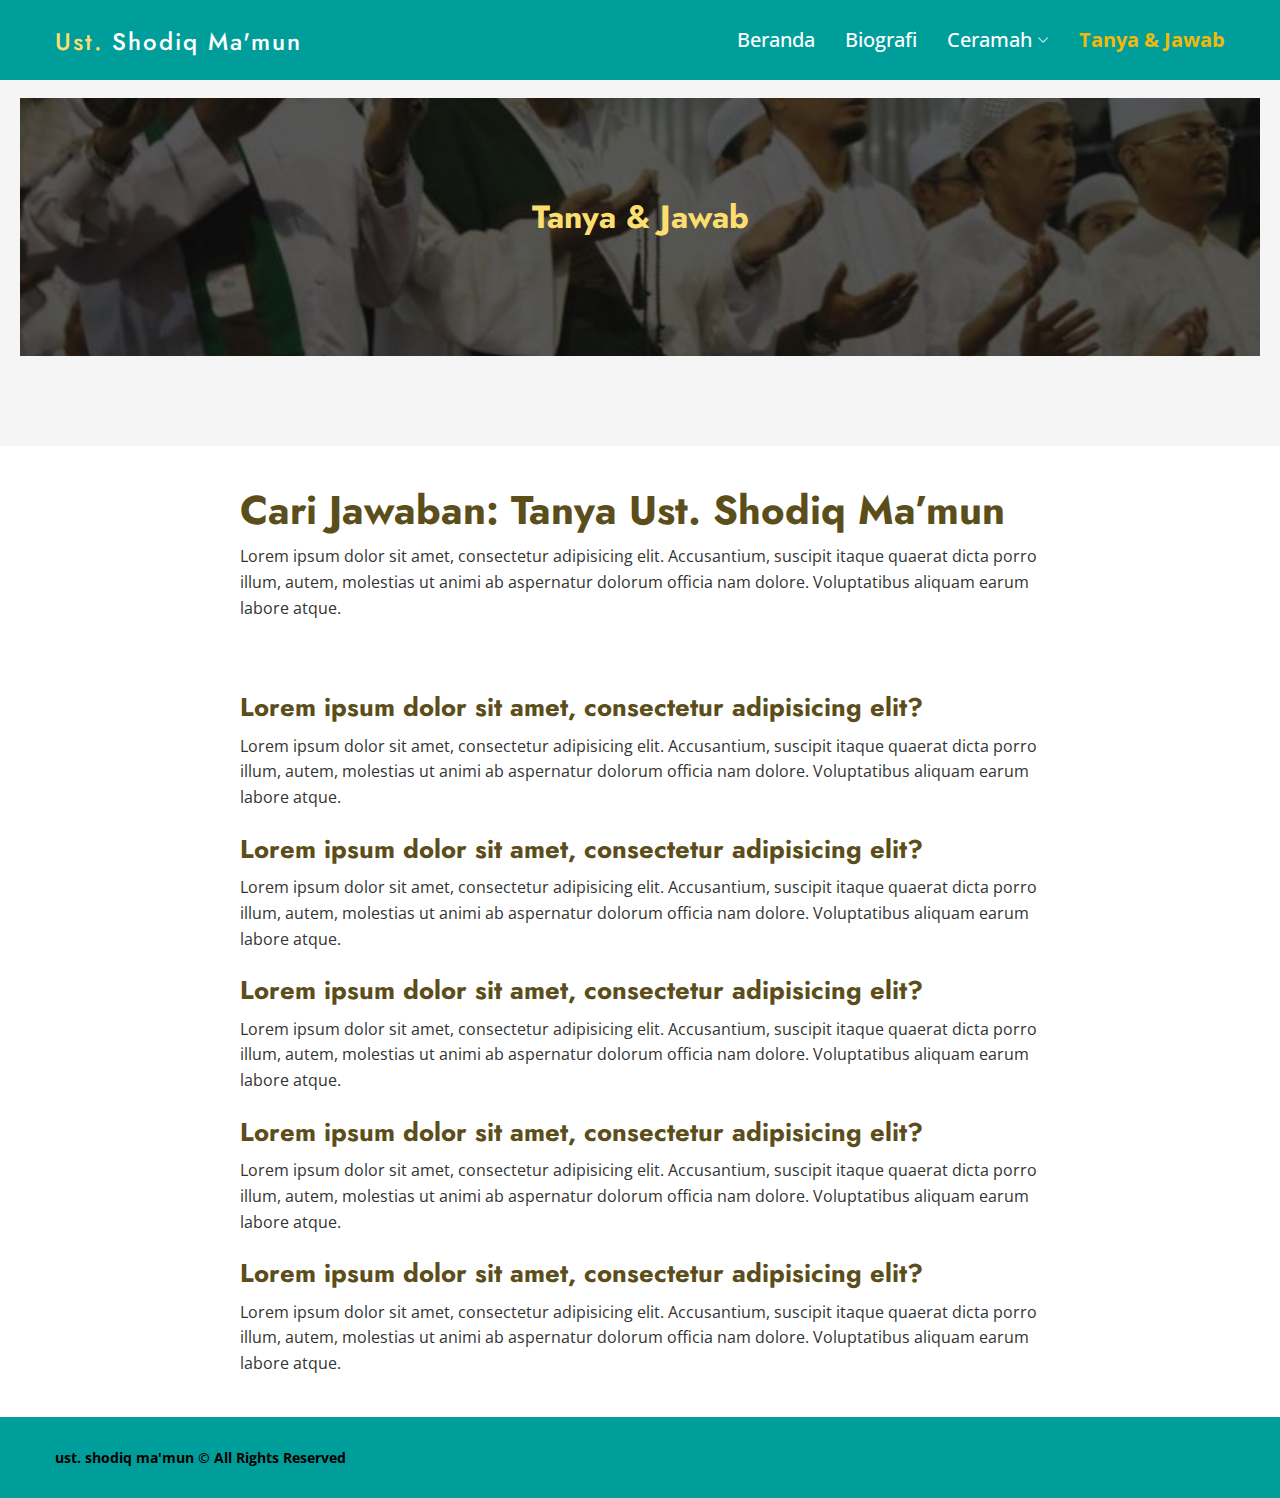
<file: tanya.html>
<!DOCTYPE html>
<html lang="en">

<head>
  <meta charset="utf-8">
  <meta content="width=device-width, initial-scale=1.0" name="viewport">

  <title>Ust. Shodiq Ma'mun</title>
  <meta content="" name="description">
  <meta content="" name="keywords">

  <!-- Favicons -->
  <link href="assets/img/favicon.png" rel="icon">
  <link href="assets/img/apple-touch-icon.png" rel="apple-touch-icon">

  <!-- Google Fonts -->
  <link href="https://fonts.googleapis.com/css?family=Open+Sans:300,300i,400,400i,600,600i,700,700i|Jost:300,300i,400,400i,500,500i,600,600i,700,700i|Poppins:300,300i,400,400i,500,500i,600,600i,700,700i" rel="stylesheet">

  <!-- Vendor CSS Files -->
  <link href="assets/vendor/aos/aos.css" rel="stylesheet">
  <link href="assets/vendor/bootstrap/css/bootstrap.min.css" rel="stylesheet">
  <link href="assets/vendor/bootstrap-icons/bootstrap-icons.css" rel="stylesheet">
  <link href="assets/vendor/boxicons/css/boxicons.min.css" rel="stylesheet">
  <link href="assets/vendor/glightbox/css/glightbox.min.css" rel="stylesheet">
  <link href="assets/vendor/remixicon/remixicon.css" rel="stylesheet">
  <link href="assets/vendor/swiper/swiper-bundle.min.css" rel="stylesheet">

  <!-- Template Main CSS File -->
  <link href="assets/css/style.css" rel="stylesheet">

  <!-- =======================================================
  * Template Name: Arsha
  * Updated: Jan 29 2024 with Bootstrap v5.3.2
  * Template URL: https://bootstrapmade.com/arsha-free-bootstrap-html-template-corporate/
  * Author: BootstrapMade.com
  * License: https://bootstrapmade.com/license/
  ======================================================== -->
</head>
<style>
/* Reset Styles */
* {
  margin: 0;
  padding: 0;
  box-sizing: border-box;
}

/* Container Responsiveness */
.container {
  width: 100%;
  max-width: 1200px;
  margin: auto;
  padding: 0 15px;
}

/* Logo Styles */
.logo a {
    text-transform: none; /* Tidak semua huruf kapital */
    color: #000; /* Warna teks default */
    font-size: 24px; /* Ukuran font */
    text-decoration: none; /* Menghilangkan garis bawah */
}

.logo a .highlight {
    color: #FCDE70; /* Warna kuning untuk "Ust." */
}

/* Biography Section */
.biography-section {
  padding: 50px 20px;
  background-color: #f5f5f5;
}

/* Biography Header */
.biography-header {
  text-align: center;
  margin-bottom: 40px;
  position: relative;
  padding: 100px 20px; /* Kurangi padding agar lebih cocok di layar kecil */
  background-image: url('assets/img/bg.jpg');
  background-size: cover;
  background-position: center;
  background-repeat: no-repeat;
}

/* Header Text */
.biography-header h2 {
  font-size: 2rem; /* Gunakan rem agar ukuran lebih responsif */
  font-weight: bold;
  color: #FCDE70;
  position: relative;
  z-index: 1;
  margin-bottom: 20px;
}

/* Footer Styles */
.footer {
  background-color: #00a89e;
  color: white;
  text-align: center;
  padding: 15px 20px;
}

.footer p {
  margin: 0;
  font-size: 14px;
}

/* Navbar Styles */
.navbar .active {
  color: #f0b90b;
  font-weight: bold;
}

.navbar .dropdown.active > a {
  color: #f0b90b;
  font-weight: bold;
}

/* Media Queries for Small Screens */
@media (max-width: 768px) {
  .logo a {
    font-size: 20px; /* Ukuran font lebih kecil */
  }

  .biography-header {
    padding: 80px 10px; /* Kurangi padding untuk layar kecil */
  }

  .biography-header h2 {
    font-size: 1.5rem; /* Sesuaikan ukuran teks */
  }

  .footer {
    padding: 10px; /* Kurangi padding */
  }
}

/* Media Queries for Extra Small Screens (Android) */
@media (max-width: 480px) {
  .logo a {
    font-size: 18px;
  }

  .biography-header {
    padding: 60px 10px;
  }

  .biography-header h2 {
    font-size: 1.2rem;
  }

  .footer p {
    font-size: 12px;
  }
}






</style>
<body>

  <!-- ======= Header ======= -->
  <header id="header" class="fixed-top header-inner-pages">
    <div class="container d-flex align-items-center">

    <h1 class="logo me-auto"><a><span class="highlight">Ust.</span> Shodiq Ma'mun</a></h1>

    <nav id="navbar" class="navbar">
    <ul>
    <ul>
    <li><a class="nav-link" href="beranda.html">Beranda</a></li>
    <li><a class="nav-link" href="biografi.html">Biografi</a></li>
    <li class="dropdown"><a class="nav-link" href="#"><span>Ceramah</span> <i class="bi bi-chevron-down"></i></a>
        <ul>
          <li><a class="nav-link" href="video.html">Video</a></li>
          <li><a class="nav-link" href="artikel.html">Artikel</a></li>
        </ul>
    </li>        
    <!-- <li><a class="nav-link" href="/kegiatan">Kegiatan</a></li> -->
    <li><a class="nav-link" href="tanya.html">Tanya & Jawab</a></li>
    </ul>
            
    </ul>
    <i class="bi bi-list mobile-nav-toggle"></i>
</nav>


    </div>
  </header><!-- End Header -->


<br>
<br>
<section class="biography-section">
  <div class="biography-header">
    <h2>Tanya & Jawab</h2>
  </div>
</section>

<section style="padding: 40px 15px; width: 100%; box-sizing: border-box;">
    <div style="max-width: 800px; margin: 0 auto;">
        <h2 style="
            color: #5b4e1a; 
            font-size: 2.5rem; 
            font-weight: bold; 
            margin-bottom: 10px; 
            text-align: left;
            ">
            Cari Jawaban: Tanya Ust. Shodiq Ma’mun
        </h2>
        <p style="
            font-size: 1rem; 
            color: #333; 
            line-height: 1.6; 
            text-align: left;
            margin-bottom: 0;
            ">
            Lorem ipsum dolor sit amet, consectetur adipisicing elit. Accusantium, suscipit itaque quaerat dicta porro illum, autem, molestias ut animi ab aspernatur dolorum officia nam dolore. Voluptatibus aliquam earum labore atque.
        </p>
    </div>
    <br>
    <br>
    <br>
    <div style="max-width: 800px; margin: 0 auto;">
      <h2 style="
          color: #5b4e1a; 
          font-size: 1.6rem; 
          font-weight: bold; 
          margin-bottom: 10px; 
          text-align: left;
          ">
          Lorem ipsum dolor sit amet, consectetur adipisicing elit?
      </h2>
      <p style="
          font-size: 1rem; 
          color: #333; 
          line-height: 1.6; 
          text-align: left;
          margin-bottom: 0;
          ">
          Lorem ipsum dolor sit amet, consectetur adipisicing elit. Accusantium, suscipit itaque quaerat dicta porro illum, autem, molestias ut animi ab aspernatur dolorum officia nam dolore. Voluptatibus aliquam earum labore atque.
      </p>
      <br>
      <h2 style="
      color: #5b4e1a; 
      font-size: 1.6rem; 
      font-weight: bold; 
      margin-bottom: 10px; 
      text-align: left;
      ">
      Lorem ipsum dolor sit amet, consectetur adipisicing elit?
  </h2>
  <p style="
      font-size: 1rem; 
      color: #333; 
      line-height: 1.6; 
      text-align: left;
      margin-bottom: 0;
      ">
      Lorem ipsum dolor sit amet, consectetur adipisicing elit. Accusantium, suscipit itaque quaerat dicta porro illum, autem, molestias ut animi ab aspernatur dolorum officia nam dolore. Voluptatibus aliquam earum labore atque.
  </p>
<br>
<h2 style="
color: #5b4e1a; 
font-size: 1.6rem; 
font-weight: bold; 
margin-bottom: 10px; 
text-align: left;
">
Lorem ipsum dolor sit amet, consectetur adipisicing elit?
</h2>
<p style="
font-size: 1rem; 
color: #333; 
line-height: 1.6; 
text-align: left;
margin-bottom: 0;
">
Lorem ipsum dolor sit amet, consectetur adipisicing elit. Accusantium, suscipit itaque quaerat dicta porro illum, autem, molestias ut animi ab aspernatur dolorum officia nam dolore. Voluptatibus aliquam earum labore atque.
</p>
<br>
<h2 style="
color: #5b4e1a; 
font-size: 1.6rem; 
font-weight: bold; 
margin-bottom: 10px; 
text-align: left;
">
Lorem ipsum dolor sit amet, consectetur adipisicing elit?
</h2>
<p style="
font-size: 1rem; 
color: #333; 
line-height: 1.6; 
text-align: left;
margin-bottom: 0;
">
Lorem ipsum dolor sit amet, consectetur adipisicing elit. Accusantium, suscipit itaque quaerat dicta porro illum, autem, molestias ut animi ab aspernatur dolorum officia nam dolore. Voluptatibus aliquam earum labore atque.
</p>
<br>
<h2 style="
color: #5b4e1a; 
font-size: 1.6rem; 
font-weight: bold; 
margin-bottom: 10px; 
text-align: left;
">
Lorem ipsum dolor sit amet, consectetur adipisicing elit?
</h2>
<p style="
font-size: 1rem; 
color: #333; 
line-height: 1.6; 
text-align: left;
margin-bottom: 0;
">
Lorem ipsum dolor sit amet, consectetur adipisicing elit. Accusantium, suscipit itaque quaerat dicta porro illum, autem, molestias ut animi ab aspernatur dolorum officia nam dolore. Voluptatibus aliquam earum labore atque.
</p>


  </div>
</section>





  <!-- ======= Footer ======= -->
  <footer id="footer">
    <div class="container footer-bottom clearfix">
      <div style="color: #000;" class="copyright">
      <b>ust. shodiq ma'mun © All Rights Reserved</b>
      </div>
      <div class="credits">
      </div>
    </div>
  </footer><!-- End Footer -->

  <div id="preloader"></div>
  <a href="#" class="back-to-top d-flex align-items-center justify-content-center"><i class="bi bi-arrow-up-short"></i></a>

  <!-- Vendor JS Files -->
  <script src="assets/vendor/aos/aos.js"></script>
  <script src="assets/vendor/bootstrap/js/bootstrap.bundle.min.js"></script>
  <script src="assets/vendor/glightbox/js/glightbox.min.js"></script>
  <script src="assets/vendor/isotope-layout/isotope.pkgd.min.js"></script>
  <script src="assets/vendor/swiper/swiper-bundle.min.js"></script>
  <script src="assets/vendor/waypoints/noframework.waypoints.js"></script>
  <script src="assets/vendor/php-email-form/validate.js"></script>

  <!-- Template Main JS File -->
  <script src="assets/js/main.js"></script>

</body>

</html>

<script>
  document.addEventListener('DOMContentLoaded', function () {
  // Mendapatkan path dari URL saat ini (tanpa query string)
  var currentPage = window.location.pathname.split('/').pop(); // Ambil nama file saja
  console.log('Current Page:', currentPage); // Debugging untuk memastikan nama file

  // Ambil semua link navbar
  var navLinks = document.querySelectorAll('#navbar .nav-link');
  var dropdownLinks = document.querySelectorAll('#navbar .dropdown ul li a');

  // Loop untuk semua link di navbar
  navLinks.forEach(function (link) {
    var linkHref = link.getAttribute('href').split('/').pop(); // Ambil nama file dari href
    console.log('Comparing:', linkHref, 'with', currentPage); // Debugging

    // Jika href sama dengan halaman saat ini, tambahkan class 'active'
    if (linkHref === currentPage) {
      link.classList.add('active');

      // Jika link berada di dalam dropdown, aktifkan juga parent-nya
      var parentDropdown = link.closest('.dropdown');
      if (parentDropdown) {
        parentDropdown.classList.add('active');
      }
    } else {
      // Hilangkan 'active' dari link yang lain
      link.classList.remove('active');
    }
  });
});

</script>
</file>
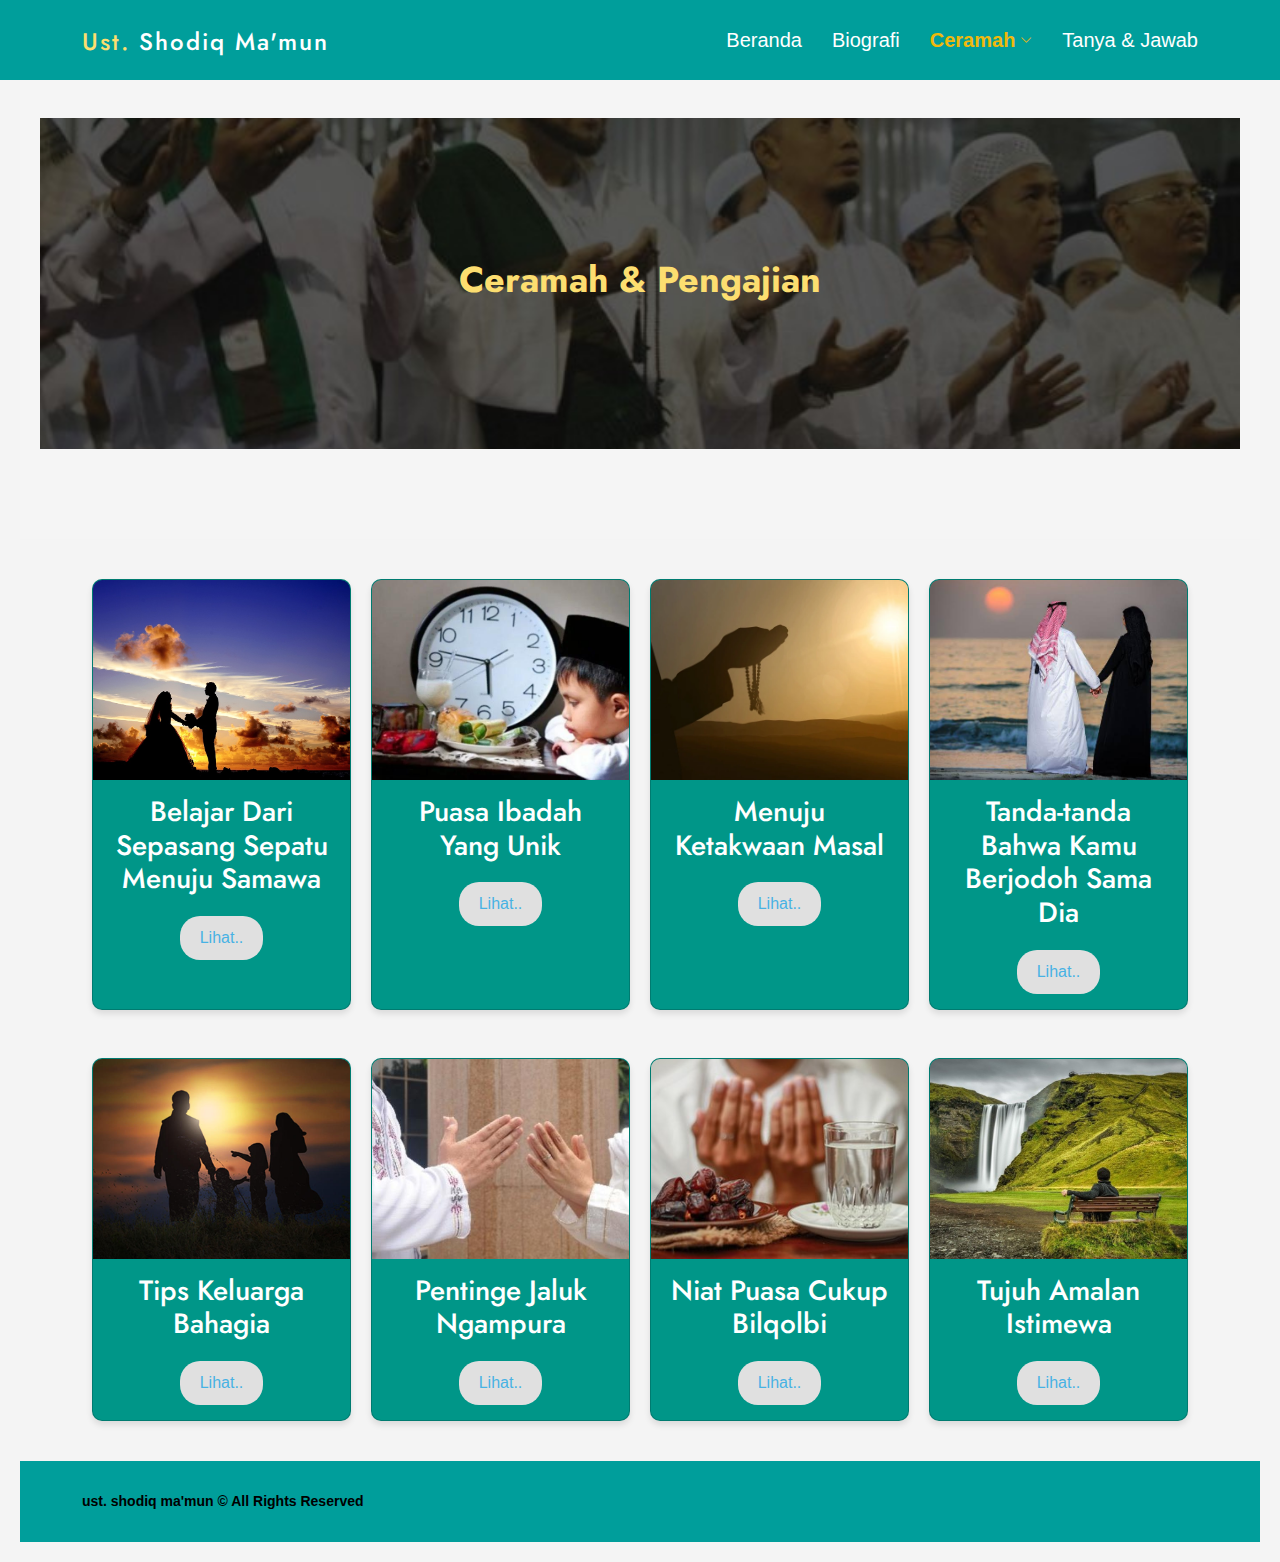
<file: video.html>
<!DOCTYPE html>
<html lang="en">

<head>
  <meta charset="utf-8">
  <meta content="width=device-width, initial-scale=1.0" name="viewport">

  <title>Ust. Shodiq Ma'mun</title>
  <meta content="" name="description">
  <meta content="" name="keywords">

  <!-- Favicons -->
  <link href="assets/img/favicon.png" rel="icon">
  <link href="assets/img/apple-touch-icon.png" rel="apple-touch-icon">

  <!-- Google Fonts -->
  <link href="https://fonts.googleapis.com/css?family=Open+Sans:300,300i,400,400i,600,600i,700,700i|Jost:300,300i,400,400i,500,500i,600,600i,700,700i|Poppins:300,300i,400,400i,500,500i,600,600i,700,700i" rel="stylesheet">

  <!-- Vendor CSS Files -->
  <link href="assets/vendor/aos/aos.css" rel="stylesheet">
  <link href="assets/vendor/bootstrap/css/bootstrap.min.css" rel="stylesheet">
  <link href="assets/vendor/bootstrap-icons/bootstrap-icons.css" rel="stylesheet">
  <link href="assets/vendor/boxicons/css/boxicons.min.css" rel="stylesheet">
  <link href="assets/vendor/glightbox/css/glightbox.min.css" rel="stylesheet">
  <link href="assets/vendor/remixicon/remixicon.css" rel="stylesheet">
  <link href="assets/vendor/swiper/swiper-bundle.min.css" rel="stylesheet">

  <!-- Template Main CSS File -->
  <link href="assets/css/style.css" rel="stylesheet">

  <!-- =======================================================
  * Template Name: Arsha
  * Updated: Jan 29 2024 with Bootstrap v5.3.2
  * Template URL: https://bootstrapmade.com/arsha-free-bootstrap-html-template-corporate/
  * Author: BootstrapMade.com
  * License: https://bootstrapmade.com/license/
  ======================================================== -->
</head>
<style>
/* Reset CSS */
* {
    margin: 0;
    padding: 0;
    box-sizing: border-box;
}

/* Body */
body {
    font-family: Arial, sans-serif;
    background-color: #f4f4f4;
    padding: 20px;
    overflow-x: hidden; /* Hindari scroll horizontal */
}

/* Logo */
.logo a {
    text-transform: none; /* Tidak semua huruf kapital */
    color: #000;
    font-size: 24px;
    text-decoration: none;
}

.logo a .highlight {
    color: #FCDE70; /* Warna kuning untuk "Ust." */
}

/* Biography Section */
.biography-section {
    padding: 50px 20px;
    background-color: #f5f5f5;
}

.biography-header {
    text-align: center;
    margin-bottom: 40px;
    position: relative;
    padding: 140px 0;
    background-image: url('assets/img/bg.jpg');
    background-size: cover;
    background-position: center;
    background-repeat: no-repeat;
}

.biography-header h2 {
    font-size: 36px;
    font-weight: bold;
    color: #FCDE70;
    position: relative;
    z-index: 1;
}

/* Footer */
.footer {
    background-color: #00a89e;
    color: white;
    text-align: center;
    padding: 10px 20px;
}

.footer p {
    margin: 0;
    font-size: 14px;
}

/* Navbar Dropdown */
.navbar .dropdown.active > a {
    color: #f0b90b;
    font-weight: bold;
}

/* Ceramah Section */
.ceramah-section {
    padding: 40px 0;
}

.cards {
    display: flex;
    flex-wrap: wrap; /* Agar kartu turun ke baris baru */
    justify-content: center;
    gap: 20px; /* Jarak antar kartu */
}

.card {
    background-color: #009688; /* Warna hijau tosca */
    border-radius: 10px;
    box-shadow: 0 4px 6px rgba(0, 0, 0, 0.1);
    width: calc(25% - 20px); /* 4 kartu per baris */
    min-width: 250px;
    max-width: 300px;
    overflow: hidden;
    text-align: center;
}

.card img {
    width: 100%; /* Gambar penuh */
    height: 200px;
    object-fit: cover; /* Gambar tidak pecah */
}

.card-content {
    padding: 15px;
}

h3 {
    color: #1b799b; /* Warna biru tua */
    margin-bottom: 10px;
}

.description {
    color: white;
    font-size: 14px;
    margin-bottom: 20px;
}

/* Tombol */
button {
    background-color: #e0e0e0;
    border: none;
    border-radius: 20px;
    padding: 10px 20px;
    cursor: pointer;
    color: #333;
}

button:hover {
    background-color: #ccc;
}

/* Responsivitas */
@media (max-width: 768px) {
    .card {
        width: calc(50% - 20px); /* 2 kartu per baris */
    }
}

@media (max-width: 480px) {
    .card {
        width: 100%; /* 1 kartu per baris */
    }
}



</style>
<body>

  <!-- ======= Header ======= -->
  <header id="header" class="fixed-top header-inner-pages">
    <div class="container d-flex align-items-center">

    <h1 class="logo me-auto"><a><span class="highlight">Ust.</span> Shodiq Ma'mun</a></h1>

      <nav id="navbar" class="navbar">
        <ul>
        <ul>
        <li><a class="nav-link" href="beranda.html">Beranda</a></li>
        <li><a class="nav-link" href="biografi.html">Biografi</a></li>
        <li class="dropdown"><a href="#"><span>Ceramah</span> <i class="bi bi-chevron-down"></i></a>
            <ul>
              <li><a class="nav-link" href="video.html">Video</a></li>
              <li><a href="artikel.html">Artikel</a></li>
            </ul>
        </li>        
        <!-- <li><a class="nav-link" href="/kegiatan">Kegiatan</a></li> -->
        <li><a class="nav-link" href="tanya.html">Tanya & Jawab</a></li>
        </ul>
                
        </ul>
        <i class="bi bi-list mobile-nav-toggle"></i>
      </nav><!-- .navbar -->

    </div>
  </header><!-- End Header -->


<br>
<br>
<section class="biography-section">
  <div class="biography-header">
    <h2>Ceramah & Pengajian</h2>
  </div>
</section>


<section class="ceramah-section">
        <div class="container">
            <div class="cards">
                <div class="card">
                    <img src="assets/img/married.jpg" alt="Ceramah Image">
                    <div class="card-content">
                    <h3 style="color: white;">Belajar Dari Sepasang Sepatu Menuju Samawa</h3>
                    <p class="description">
                        </p>
                        <button><a target="_blank" href="https://youtu.be/V39ZbKGYbCo?si=jALHiZOP4THOewwV">Lihat..</a> </button>
                    </div>
                </div>
                <div class="card">
                    <img src="assets/img/puasa.jpg" alt="Ceramah Image">
                    <div class="card-content">
                    <h3 style="color: #ffffff;">Puasa Ibadah Yang Unik</h3>
                    <p class="description">
                        </p>
                        <button><a href="https://youtu.be/LNMGE91sOQQ?si=F_39bEwLq3VXqq1B" target="_blank">Lihat..</a></button>
                    </div>
                </div>
                <div class="card">
                    <img src="assets/img/takwa.jpg" alt="Ceramah Image">
                    <div class="card-content">
                        <h3 style="color: #ffffff;">Menuju Ketakwaan Masal</h3>
                        <p class="description">
                        </p>
                        <button><a href="https://youtu.be/csSlcZUxpgE?si=s2_QMa6J3cgvmm7Y" target="_blank">Lihat..</a></button>
                    </div>
                </div>
                <div class="card">
                    <img src="assets/img/jodoh.jpg" alt="Ceramah Image">
                    <div class="card-content">
                        <h3 style="color: #ffffff;">Tanda-tanda Bahwa Kamu Berjodoh Sama Dia</h3>
                        <p class="description">
                        </p>
                        <button><a href="https://youtu.be/aTwZQ7MJ3cM?si=-BOplYnrcXrRuBC7" target="_blank">Lihat..</a></button>
                    </div>
                </div>
            </div>
            <br>
            <br>
            <div class="cards">
                <div class="card">
                    <img src="assets/img/bahagia.jpeg" alt="Ceramah Image">
                    <div class="card-content">
                    <h3 style="color: #ffffff;">Tips Keluarga Bahagia</h3>
                    <p class="description">
                        </p>
                        <button><a href="https://youtu.be/E6yAKqmsULE?si=uEF-CuA2p3zuKgLY" target="_blank">Lihat..</a></button>
                    </div>
                </div>
                <div class="card">
                    <img src="assets/img/maaf.jpg" alt="Ceramah Image">
                    <div class="card-content">
                    <h3 style="color: #ffffff;">Pentinge Jaluk Ngampura</h3>
                    <p class="description">
                        </p>
                        <button><a href="https://youtu.be/WzIkiKADzd4?si=Lg8oz8pIPbSRmgfu" target="_blank">Lihat..</a></button>
                    </div>
                </div>
                <div class="card">
                    <img src="assets/img/niat.jpeg" alt="Ceramah Image">
                    <div class="card-content">
                        <h3 style="color: #ffffff;">Niat Puasa Cukup Bilqolbi</h3>
                        <p class="description">
                        </p>
                        <button><a href="https://youtu.be/rnx_O99RooQ?si=VA0LjZcjDAVlKNqi" target="_blank">Lihat..</a></button>
                    </div>
                </div>
                <div class="card">
                    <img src="assets/img/amalan.jpg" alt="Ceramah Image">
                    <div class="card-content">
                        <h3 style="color: #ffffff;">Tujuh Amalan Istimewa</h3>
                        <p class="description">
                        </p>
                        <button><a href="https://youtu.be/sUB0804KU4A?si=WJOQn9h67TiJBR4F" target="_blank">Lihat..</a></button>
                    </div>
                </div>
            </div>

        </div>
    </section>


  <!-- ======= Footer ======= -->
  <footer id="footer">
    <div class="container footer-bottom clearfix">
      <div style="color: #000;" class="copyright">
      <b>ust. shodiq ma'mun © All Rights Reserved</b>
      </div>
      <div class="credits">
      </div>
    </div>
  </footer><!-- End Footer -->

  <div id="preloader"></div>
  <a href="#" class="back-to-top d-flex align-items-center justify-content-center"><i class="bi bi-arrow-up-short"></i></a>

  <!-- Vendor JS Files -->
  <script src="assets/vendor/aos/aos.js"></script>
  <script src="assets/vendor/bootstrap/js/bootstrap.bundle.min.js"></script>
  <script src="assets/vendor/glightbox/js/glightbox.min.js"></script>
  <script src="assets/vendor/isotope-layout/isotope.pkgd.min.js"></script>
  <script src="assets/vendor/swiper/swiper-bundle.min.js"></script>
  <script src="assets/vendor/waypoints/noframework.waypoints.js"></script>
  <script src="assets/vendor/php-email-form/validate.js"></script>

  <!-- Template Main JS File -->
  <script src="assets/js/main.js"></script>

</body>

</html>

<script>
document.addEventListener('DOMContentLoaded', function () {
  // Mendapatkan path dari URL saat ini (tanpa query string)
  var currentPage = window.location.pathname.split('/').pop(); // Ambil nama file saja
  console.log('Current Page:', currentPage); // Debugging untuk memastikan nama file

  // Ambil semua link navbar
  var navLinks = document.querySelectorAll('#navbar .nav-link');
  var dropdownLinks = document.querySelectorAll('#navbar .dropdown ul li a');

  // Loop untuk semua link di navbar
  navLinks.forEach(function (link) {
    var linkHref = link.getAttribute('href').split('/').pop(); // Ambil nama file dari href
    console.log('Comparing:', linkHref, 'with', currentPage); // Debugging

    // Jika href sama dengan halaman saat ini, tambahkan class 'active'
    if (linkHref === currentPage) {
      link.classList.add('active');

      // Jika link berada di dalam dropdown, aktifkan juga parent-nya
      var parentDropdown = link.closest('.dropdown');
      if (parentDropdown) {
        parentDropdown.classList.add('active');
      }
    } else {
      // Hilangkan 'active' dari link yang lain
      link.classList.remove('active');
    }
  });
});
</script>
</file>
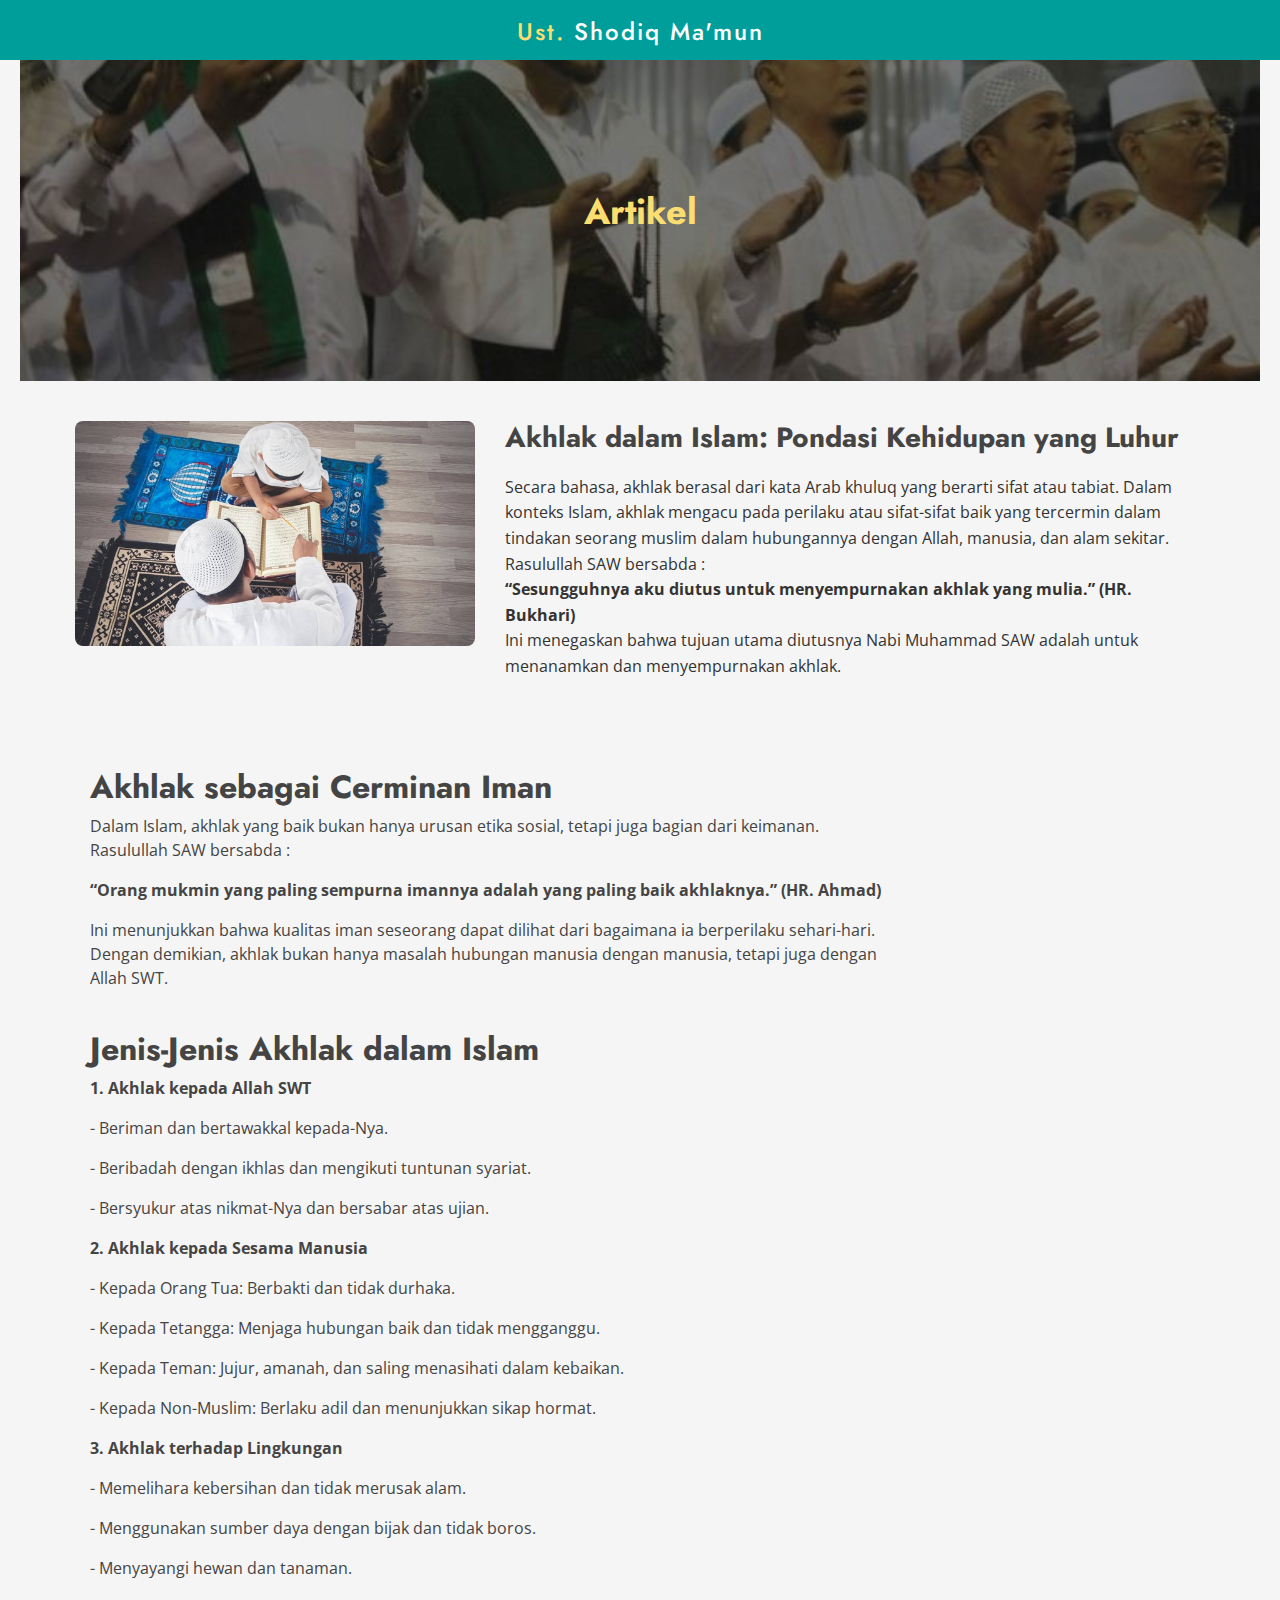
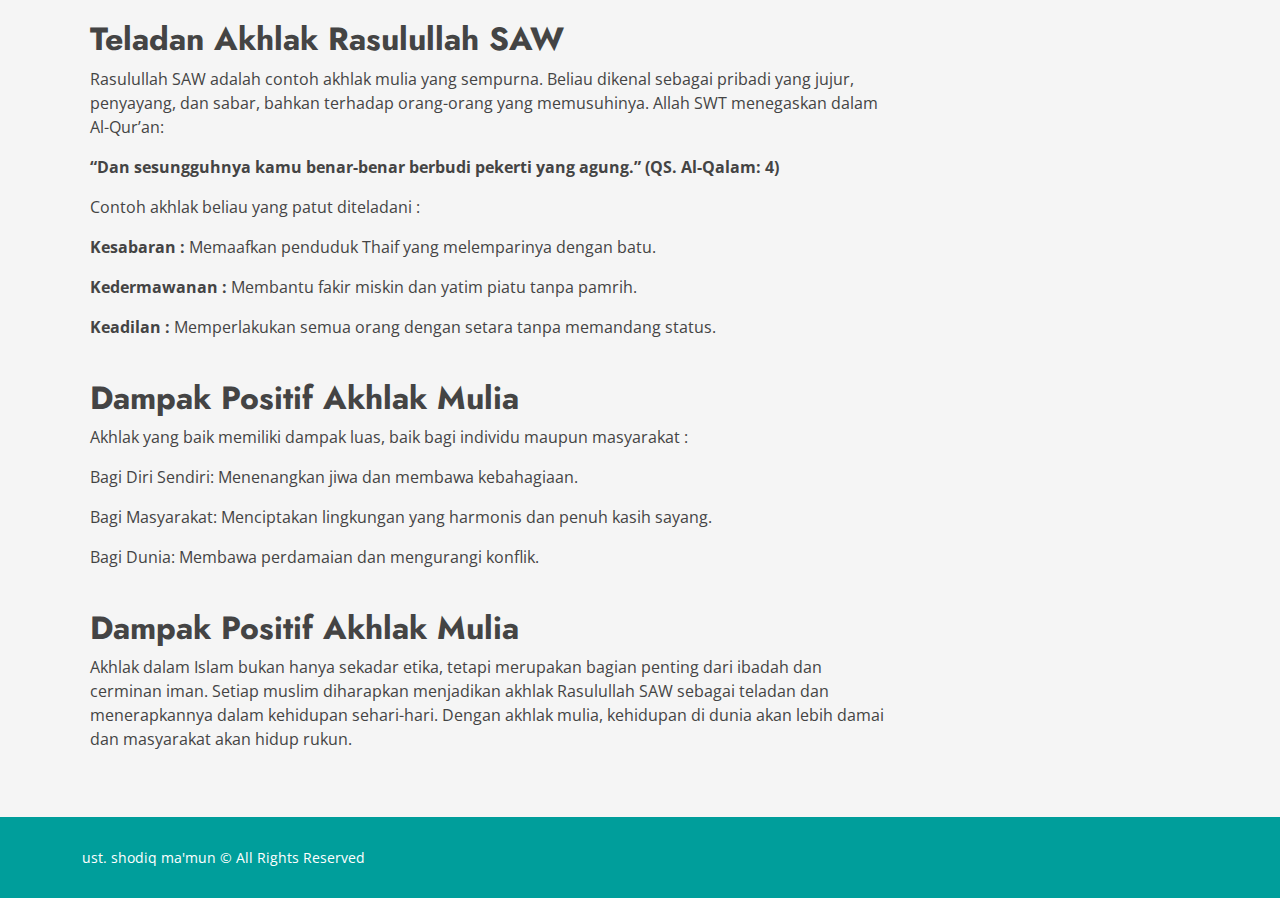
<file: artikel/ahlak.html>
<!DOCTYPE html>
<html lang="en">

<head>
  <meta charset="utf-8">
  <meta content="width=device-width, initial-scale=1.0" name="viewport">

  <title>Ust. Shodiq Ma'mun</title>
  <meta content="" name="description">
  <meta content="" name="keywords">

  <!-- Favicons -->
  <link href="../assets/img/favicon.png" rel="icon">
  <link href="../assets/img/apple-touch-icon.png" rel="apple-touch-icon">

  <!-- Google Fonts -->
  <link href="https://fonts.googleapis.com/css?family=Open+Sans:300,300i,400,400i,600,600i,700,700i|Jost:300,300i,400,400i,500,500i,600,600i,700,700i|Poppins:300,300i,400,400i,500,500i,600,600i,700,700i" rel="stylesheet">

  <!-- Vendor CSS Files -->
  <link href="../assets/vendor/aos/aos.css" rel="stylesheet">
  <link href="../assets/vendor/bootstrap/css/bootstrap.min.css" rel="stylesheet">
  <link href="../assets/vendor/bootstrap-icons/bootstrap-icons.css" rel="stylesheet">
  <link href="../assets/vendor/boxicons/css/boxicons.min.css" rel="stylesheet">
  <link href="../assets/vendor/glightbox/css/glightbox.min.css" rel="stylesheet">
  <link href="../assets/vendor/remixicon/remixicon.css" rel="stylesheet">
  <link href="../assets/vendor/swiper/swiper-bundle.min.css" rel="stylesheet">

  <!-- Template Main CSS File -->
  <link href="../assets/css/style.css" rel="stylesheet">

  <style>
    .logo a {
      text-transform: none;
      color: #000;
      font-size: 24px;
      text-decoration: none;
    }

    .logo a .highlight {
      color: #FCDE70;
    }

    .biography-section {
      padding: 50px 20px;
      background-color: #f5f5f5;
    }

    .biography-header {
      text-align: center;
      margin-bottom: 40px;
      position: relative;
      padding: 140px 0;
      background-image: url('../assets/img/bg1.jpg');
      background-size: cover;
      background-position: center;
      background-repeat: no-repeat;
    }

    .biography-header h2 {
      font-size: 36px;
      font-weight: bold;
      color: #FCDE70;
      position: relative;
      z-index: 1;
    }

    .biography-header::before {
      content: "";
      position: absolute;
      top: 0;
      left: 0;
      width: 100%;
      height: 100%;
      background-color: rgba(0, 0, 0, 0.5);
      z-index: 0;
    }

    .biography-content {
      display: flex;
      flex-wrap: wrap;
      justify-content: center;
      align-items: flex-start;
      padding: 0 20px;
      max-width: 1200px;
      margin: 0 auto;
    }

    .biography-image {
      flex: 1;
      max-width: 400px;
      margin-right: 30px;
    }

    .biography-image img {
      width: 100%;
      height: auto;
      border-radius: 8px;
      object-fit: cover;
    }

    .biography-text {
      flex: 2;
      max-width: 700px;
    }

    .biography-text h3 {
      font-size: 28px;
      font-weight: bold;
      margin-bottom: 20px;
    }

    .biography-text p {
      font-size: 16px;
      line-height: 1.6;
      color: #333;
      margin-bottom: 20px;
    }

    .hadith-summary {
      margin-top: 20px;
    }

    .hadith-summary h4 {
      font-weight: bold;
      color: #333;
    }

    @media (max-width: 768px) {
      .biography-content {
        flex-direction: column;
        align-items: center;
      }

      .biography-image {
        margin-right: 0;
        margin-bottom: 20px;
      }
    }

    .footer {
      background-color: #00a89e;
      color: white;
      text-align: center;
      padding: 10px 20px;
    }

    .footer p {
      margin: 0;
      font-size: 14px;
    }

    .navbar .active {
      color: #f0b90b;
      font-weight: bold;
    }
  </style>
</head>

<body>

  <header id="header" class="fixed-top header-inner-pages">
    <div class="container d-flex align-items-center">
      <h1 class="logo me-auto">
      <h1 class="logo me-auto"><a><span class="highlight">Ust.</span> Shodiq Ma'mun</a></h1>
      </h1>

    </div>
  </header>

  <section class="biography-section">
  <div class="biography-header">
    <h2>Artikel</h2>
  </div>
  <div class="biography-content">
    <!-- Gambar di bagian atas -->
    <div class="biography-image">
      <img src="../assets/img/ahlak.jpg" alt="Ust. Shodiq Ma'mun">
    </div>

    <!-- Teks di bawah gambar -->
    <div class="biography-text">
      <h3>Akhlak dalam Islam: Pondasi Kehidupan yang Luhur</h3>
      <p>
      Secara bahasa, akhlak berasal dari kata Arab khuluq yang berarti sifat atau tabiat. Dalam konteks Islam, akhlak mengacu pada perilaku atau sifat-sifat baik yang tercermin dalam tindakan seorang muslim dalam hubungannya dengan Allah, manusia, dan alam sekitar. Rasulullah SAW bersabda :      
      <br>
        <b>“Sesungguhnya aku diutus untuk menyempurnakan akhlak yang mulia.” (HR. Bukhari)</b>
      <br>
        Ini menegaskan bahwa tujuan utama diutusnya Nabi Muhammad SAW adalah untuk menanamkan dan menyempurnakan akhlak.
      </p>

    </div>
  </div>

  <br>
  <br>

          <!-- Kandungan hadits di bawah kutipan -->
          <div class="hadith-summary" style="max-width: 800px; margin-left: 70px;">
        <h2><b>Akhlak sebagai Cerminan Iman</b></h2>
        <p>Dalam Islam, akhlak yang baik bukan hanya urusan etika sosial, tetapi juga bagian dari keimanan. Rasulullah SAW bersabda :</p>
        <p><b>“Orang mukmin yang paling sempurna imannya adalah yang paling baik akhlaknya.” (HR. Ahmad)</b></p>
        <p>Ini menunjukkan bahwa kualitas iman seseorang dapat dilihat dari bagaimana ia berperilaku sehari-hari. Dengan demikian, akhlak bukan hanya masalah hubungan manusia dengan manusia, tetapi juga dengan Allah SWT.</p>

        <br>

        <h2><b>Jenis-Jenis Akhlak dalam Islam</b></h2>
        <p><b>1. Akhlak kepada Allah SWT</b></p>
        <p>- Beriman dan bertawakkal kepada-Nya.</p>
        <p>- Beribadah dengan ikhlas dan mengikuti tuntunan syariat.</p>
        <p>- Bersyukur atas nikmat-Nya dan bersabar atas ujian.</p>
        <p><b>2. Akhlak kepada Sesama Manusia</b></p>
        <p>- Kepada Orang Tua: Berbakti dan tidak durhaka.</p>
        <p>- Kepada Tetangga: Menjaga hubungan baik dan tidak mengganggu.</p>
        <p>- Kepada Teman: Jujur, amanah, dan saling menasihati dalam kebaikan.</p>
        <p>- Kepada Non-Muslim: Berlaku adil dan menunjukkan sikap hormat.</p>
        <p><b>3. Akhlak terhadap Lingkungan</b></p>
        <p>- Memelihara kebersihan dan tidak merusak alam.</p>
        <p>- Menggunakan sumber daya dengan bijak dan tidak boros.</p>
        <p>- Menyayangi hewan dan tanaman.</p>
        
        <br>

        <h2><b>Teladan Akhlak Rasulullah SAW</b></h2>
        <p>Rasulullah SAW adalah contoh akhlak mulia yang sempurna. Beliau dikenal sebagai pribadi yang jujur, penyayang, dan sabar, bahkan terhadap orang-orang yang memusuhinya. Allah SWT menegaskan dalam Al-Qur’an:</p>
        <p><b>“Dan sesungguhnya kamu benar-benar berbudi pekerti yang agung.” (QS. Al-Qalam: 4)</b></p>
        <p>Contoh akhlak beliau yang patut diteladani :</p>
        <p><b>Kesabaran :</b> Memaafkan penduduk Thaif yang melemparinya dengan batu.</p>
        <p><b>Kedermawanan :</b> Membantu fakir miskin dan yatim piatu tanpa pamrih.</p>
        <p><b>Keadilan :</b> Memperlakukan semua orang dengan setara tanpa memandang status.</p>
        
        <br>

        <h2><b>Dampak Positif Akhlak Mulia</b></h2>
        <p>Akhlak yang baik memiliki dampak luas, baik bagi individu maupun masyarakat :</p>
        <p>Bagi Diri Sendiri: Menenangkan jiwa dan membawa kebahagiaan.</p>
        <p>Bagi Masyarakat: Menciptakan lingkungan yang harmonis dan penuh kasih sayang.</p>
        <p>Bagi Dunia: Membawa perdamaian dan mengurangi konflik.</p>
        
        <br>
        
        <h2><b>Dampak Positif Akhlak Mulia</b></h2>
        <p>Akhlak dalam Islam bukan hanya sekadar etika, tetapi merupakan bagian penting dari ibadah dan cerminan iman. Setiap muslim diharapkan menjadikan akhlak Rasulullah SAW sebagai teladan dan menerapkannya dalam kehidupan sehari-hari. Dengan akhlak mulia, kehidupan di dunia akan lebih damai dan masyarakat akan hidup rukun.</p>

      </div>


</section>

  <footer id="footer">
    <div class="container footer-bottom clearfix">
      <div class="copyright">ust. shodiq ma'mun © All Rights Reserved</div>
    </div>
  </footer>

  <script>
    document.addEventListener('DOMContentLoaded', function () {
      var currentPage = window.location.pathname;
      var navLinks = document.querySelectorAll('#navbar .nav-link');
      navLinks.forEach(function (link) {
        if (link.getAttribute('href') === currentPage) {
          link.classList.add('active');
        } else {
          link.classList.remove('active');
        }
      });
    });
  </script>

</body>

</html>
</file>
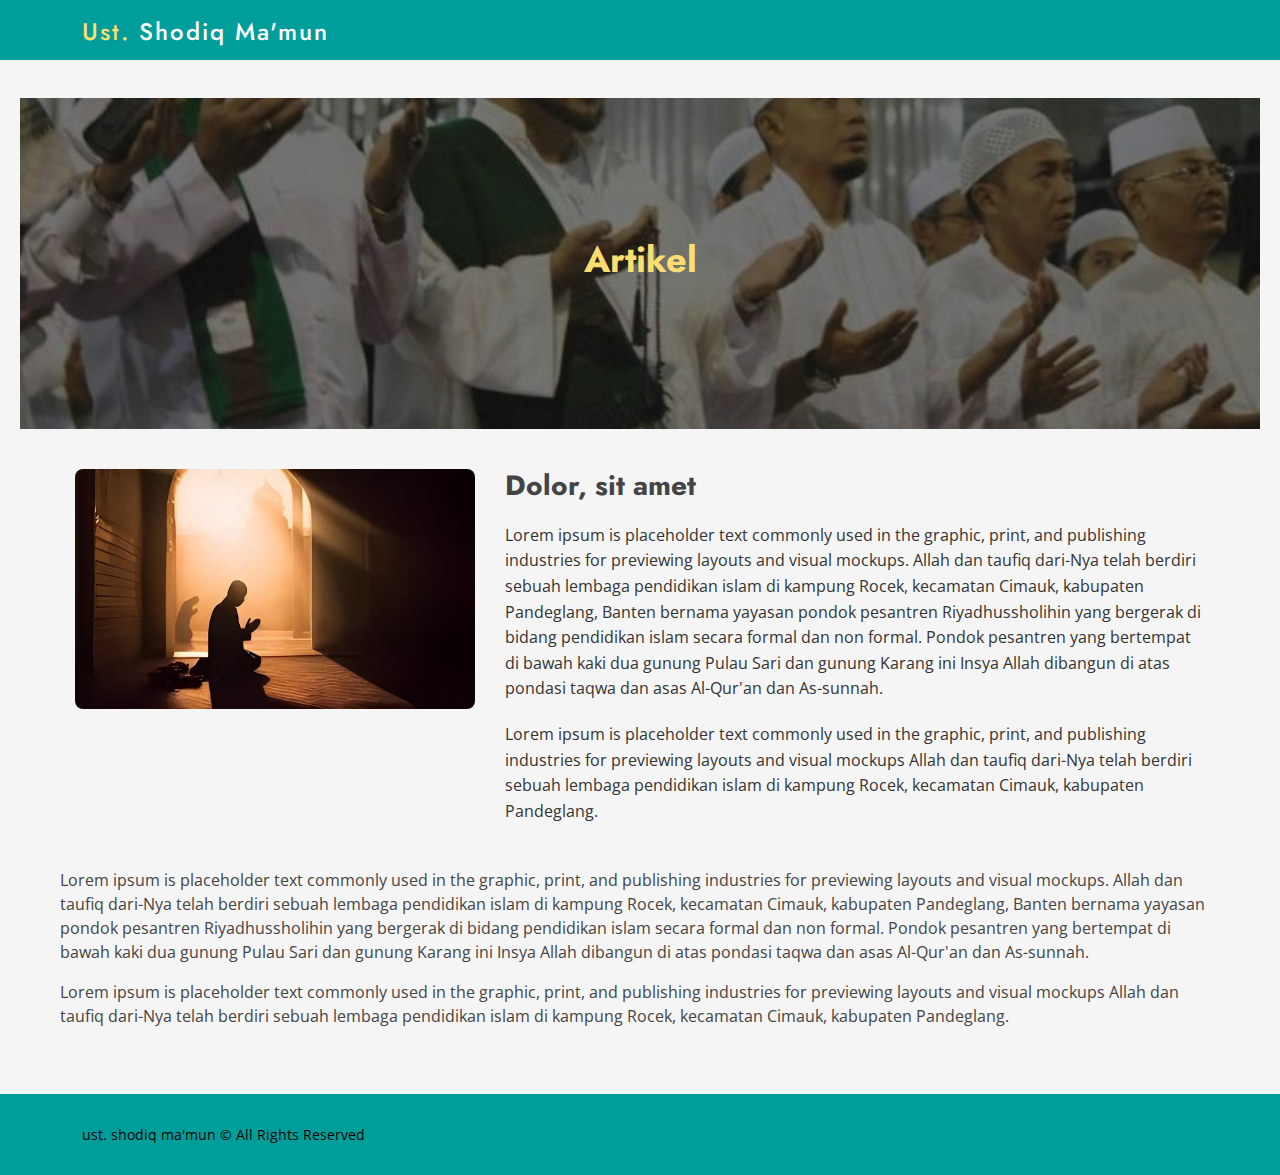
<file: artikel/artikel1.html>
<!DOCTYPE html>
<html lang="en">

<head>
  <meta charset="utf-8">
  <meta content="width=device-width, initial-scale=1.0" name="viewport">

  <title>Ust. Shodiq Ma'mun</title>
  <meta content="" name="description">
  <meta content="" name="keywords">

  <!-- Favicons -->
  <link href="../assets/img/favicon.png" rel="icon">
  <link href="../assets/img/apple-touch-icon.png" rel="apple-touch-icon">

  <!-- Google Fonts -->
  <link href="https://fonts.googleapis.com/css?family=Open+Sans:300,300i,400,400i,600,600i,700,700i|Jost:300,300i,400,400i,500,500i,600,600i,700,700i|Poppins:300,300i,400,400i,500,500i,600,600i,700,700i" rel="stylesheet">

  <!-- Vendor CSS Files -->
  <link href="../assets/vendor/aos/aos.css" rel="stylesheet">
  <link href="../assets/vendor/bootstrap/css/bootstrap.min.css" rel="stylesheet">
  <link href="../assets/vendor/bootstrap-icons/bootstrap-icons.css" rel="stylesheet">
  <link href="../assets/vendor/boxicons/css/boxicons.min.css" rel="stylesheet">
  <link href="../assets/vendor/glightbox/css/glightbox.min.css" rel="stylesheet">
  <link href="../assets/vendor/remixicon/remixicon.css" rel="stylesheet">
  <link href="../assets/vendor/swiper/swiper-bundle.min.css" rel="stylesheet">

  <!-- Template Main CSS File -->
  <link href="../assets/css/style.css" rel="stylesheet">

  <!-- =======================================================
  * Template Name: Arsha
  * Updated: Jan 29 2024 with Bootstrap v5.3.2
  * Template URL: https://bootstrapmade.com/arsha-free-bootstrap-html-template-corporate/
  * Author: BootstrapMade.com
  * License: https://bootstrapmade.com/license/
  ======================================================== -->
</head>
<style>
 .logo a {
    text-transform: none; /* Tidak semua huruf kapital */
    color: #000; /* Warna teks default untuk "Shodiq Ma'mun" */
    font-size: 24px; /* Ukuran font */
    text-decoration: none; /* Menghilangkan garis bawah */
}

.logo a .highlight {
    color: #FCDE70; /* Warna kuning untuk "Ust." */
}


.biography-section {
  padding: 50px 20px;
  background-color: #f5f5f5;
}

.biography-header {
  text-align: center;
  margin-bottom: 40px;
  position: relative;
  padding: 140px 0;
  background-image: url('../assets/img/bg1.jpg'); /* Add your image here */
  background-size: cover;
  background-position: center;
  background-repeat: no-repeat;
}

.biography-header h2 {
  font-size: 36px;
  font-weight: bold;
  color: #FCDE70; /* Yellowish color for the header text */
  position: relative;
  z-index: 1;
}

.biography-header::before {
  content: "";
  position: absolute;
  top: 0;
  left: 0;
  width: 100%;
  height: 100%;
  background-color: rgba(0, 0, 0, 0.5); /* Dark overlay */
  z-index: 0;
}

.biography-content {
  display: flex;
  flex-wrap: wrap;
  justify-content: center;
  align-items: flex-start;
  padding: 0 20px;
  max-width: 1200px;
  margin: 0 auto; /* Center the content */
}

.biography-image {
  flex: 1;
  max-width: 400px;
  margin-right: 30px;
}

.biography-image img {
  width: 100%;
  height: auto;
  border-radius: 8px;
  object-fit: cover;
}

.biography-text {
  flex: 2;
  max-width: 700px;
}

.biography-text h3 {
  font-size: 28px;
  font-weight: bold;
  margin-bottom: 20px;
}

.biography-text p {
  font-size: 16px;
  line-height: 1.6;
  color: #333;
  margin-bottom: 20px;
}

@media (max-width: 768px) {
  .biography-content {
    flex-direction: column;
    align-items: center;
  }
  
  .biography-image {
    margin-right: 0;
    margin-bottom: 20px;
  }
}

/* Footer Styles */
.footer {
  background-color: #00a89e; /* Match your site's color scheme */
  color: white;
  text-align: center;
  padding: 10px 20px;
}

.footer p {
  margin: 0;
  font-size: 14px;
}


/* Style for the active link */
.navbar .active {
  color: #f0b90b; /* Yellow color */
  font-weight: bold; /* Optional: to make it stand out more */
}



</style>
<body>

  <!-- ======= Header ======= -->
  <header id="header" class="fixed-top header-inner-pages">
    <div class="container d-flex align-items-center">

    <h1 class="logo me-auto"><a><span class="highlight">Ust.</span> Shodiq Ma'mun</a></h1>


    </div>
  </header><!-- End Header -->


<br>
<br>
<section class="biography-section">
  <div class="biography-header">
    <h2>Artikel</h2>
  </div>
  <div class="biography-content">
    <div class="biography-image">
      <img src="../assets/img/amin.webp" alt="Ust. Shodiq Ma'mun">
      
    </div>
    <div class="biography-text">
      <h3>Dolor, sit amet</h3>
      <p>
        Lorem ipsum is placeholder text commonly used in the graphic, print, and publishing industries for previewing layouts and visual mockups. 
        Allah dan taufiq dari-Nya telah berdiri sebuah lembaga pendidikan islam di kampung Rocek, kecamatan Cimauk, kabupaten Pandeglang, Banten 
        bernama yayasan pondok pesantren Riyadhussholihin yang bergerak di bidang pendidikan islam secara formal dan non formal. Pondok pesantren 
        yang bertempat di bawah kaki dua gunung Pulau Sari dan gunung Karang ini Insya Allah dibangun di atas pondasi taqwa dan asas Al-Qur'an dan 
        As-sunnah.
      </p>
      <p>
        Lorem ipsum is placeholder text commonly used in the graphic, print, and publishing industries for previewing layouts and visual mockups 
        Allah dan taufiq dari-Nya telah berdiri sebuah lembaga pendidikan islam di kampung Rocek, kecamatan Cimauk, kabupaten Pandeglang.
      </p>
    </div>
    <p>
        <br>
        Lorem ipsum is placeholder text commonly used in the graphic, print, and publishing industries for previewing layouts and visual mockups. 
        Allah dan taufiq dari-Nya telah berdiri sebuah lembaga pendidikan islam di kampung Rocek, kecamatan Cimauk, kabupaten Pandeglang, Banten 
        bernama yayasan pondok pesantren Riyadhussholihin yang bergerak di bidang pendidikan islam secara formal dan non formal. Pondok pesantren 
        yang bertempat di bawah kaki dua gunung Pulau Sari dan gunung Karang ini Insya Allah dibangun di atas pondasi taqwa dan asas Al-Qur'an dan 
        As-sunnah.
      </p>
      <p>
        Lorem ipsum is placeholder text commonly used in the graphic, print, and publishing industries for previewing layouts and visual mockups 
        Allah dan taufiq dari-Nya telah berdiri sebuah lembaga pendidikan islam di kampung Rocek, kecamatan Cimauk, kabupaten Pandeglang.
      </p>
  </div>
</section>


  <!-- ======= Footer ======= -->
  <footer id="footer">
    <div class="container footer-bottom clearfix">
      <div style="color: #000;" class="copyright">
      ust. shodiq ma'mun © All Rights Reserved
      </div>
      <div class="credits">
      </div>
    </div>
  </footer><!-- End Footer -->

  <div id="preloader"></div>
  <a href="#" class="back-to-top d-flex align-items-center justify-content-center"><i class="bi bi-arrow-up-short"></i></a>

  <!-- Vendor JS Files -->
  <script src="../assets/vendor/aos/aos.js"></script>
  <script src="../assets/vendor/bootstrap/js/bootstrap.bundle.min.js"></script>
  <script src="../assets/vendor/glightbox/js/glightbox.min.js"></script>
  <script src="../assets/vendor/isotope-layout/isotope.pkgd.min.js"></script>
  <script src="../assets/vendor/swiper/swiper-bundle.min.js"></script>
  <script src="../assets/vendor/waypoints/noframework.waypoints.js"></script>
  <script src="../assets/vendor/php-email-form/validate.js"></script>

  <!-- Template Main JS File -->
  <script src="../assets/js/main.js"></script>

</body>

</html>

    <script>
  document.addEventListener('DOMContentLoaded', function () {
    // Get current URL path, excluding query parameters and domain
    var currentPage = window.location.pathname;
    
    // Select all navigation links
    var navLinks = document.querySelectorAll('#navbar .nav-link');
    
    // Loop through each link
    navLinks.forEach(function (link) {
      // Check if the href matches the current URL path
      if (link.getAttribute('href') === currentPage) {
        // Add 'active' class to the matching link
        link.classList.add('active');
      } else {
        // Remove 'active' class from others
        link.classList.remove('active');
      }
    });
  });
</script>
</file>
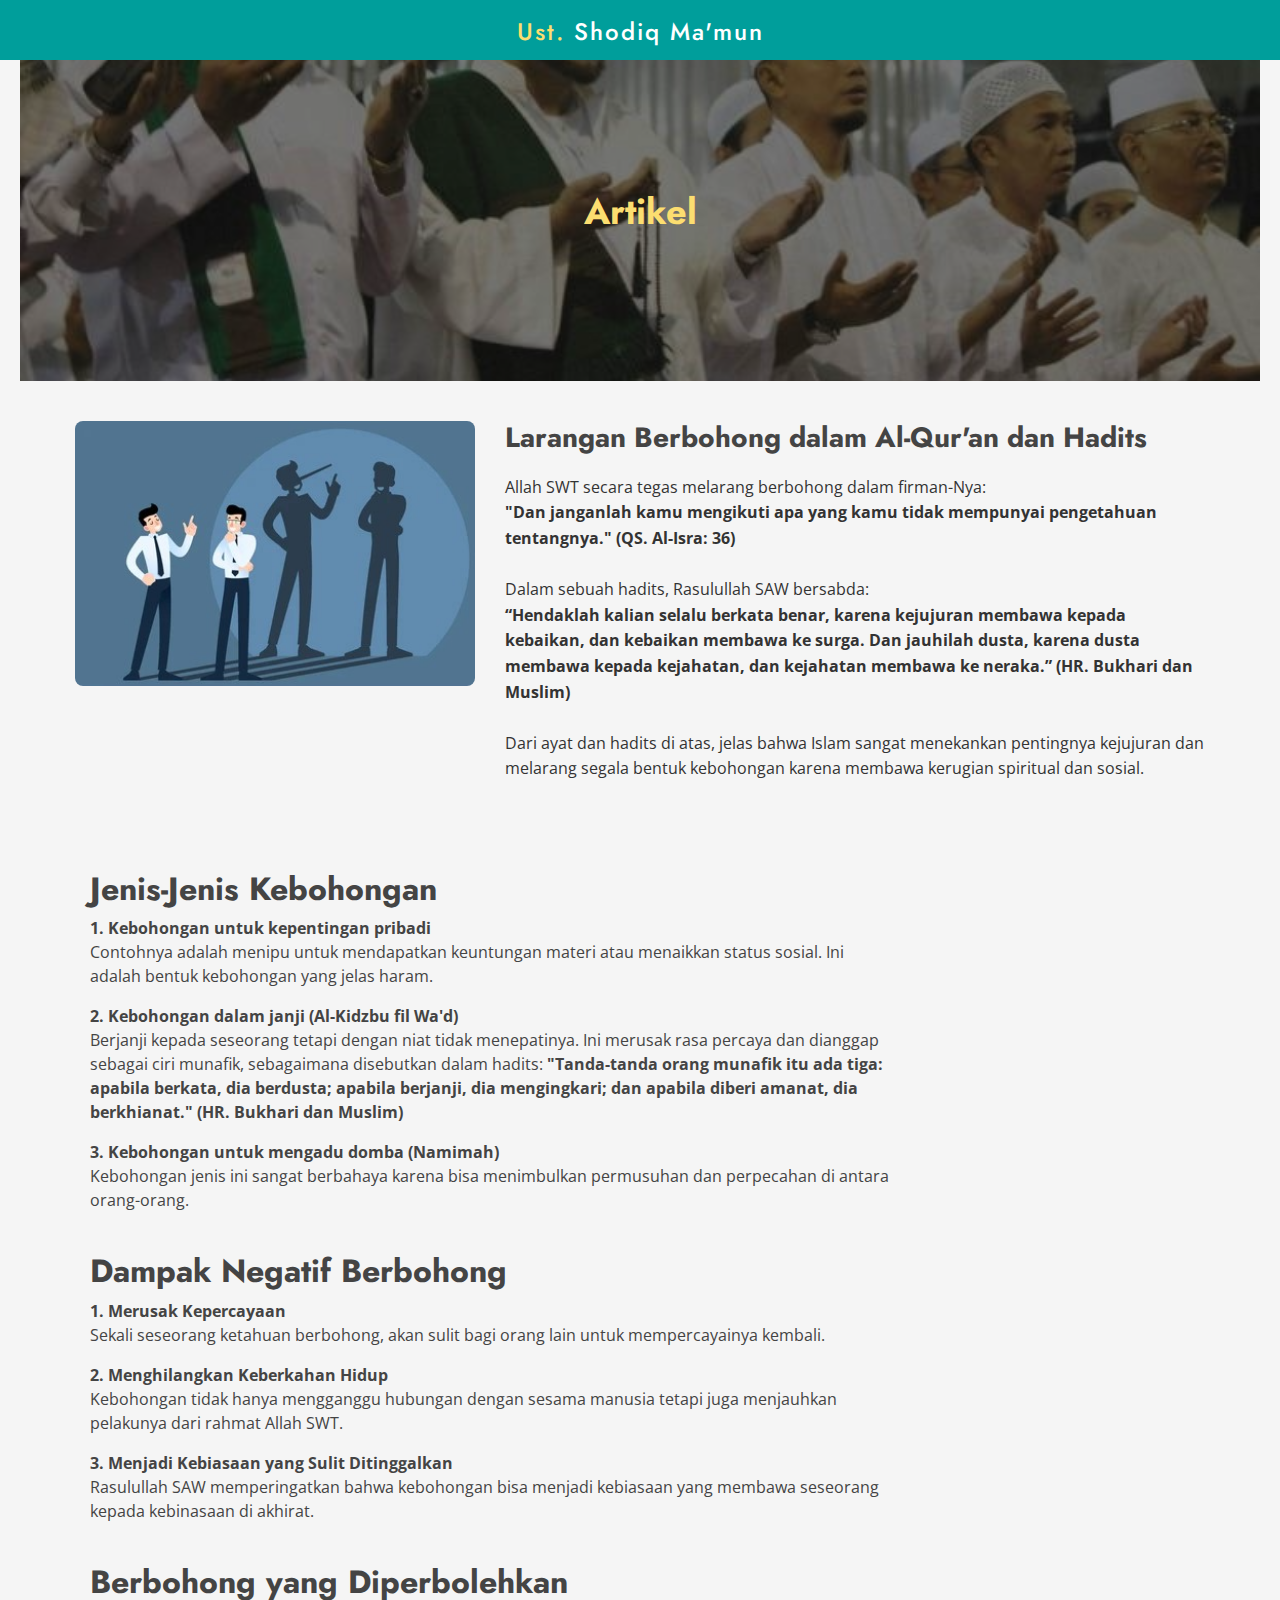
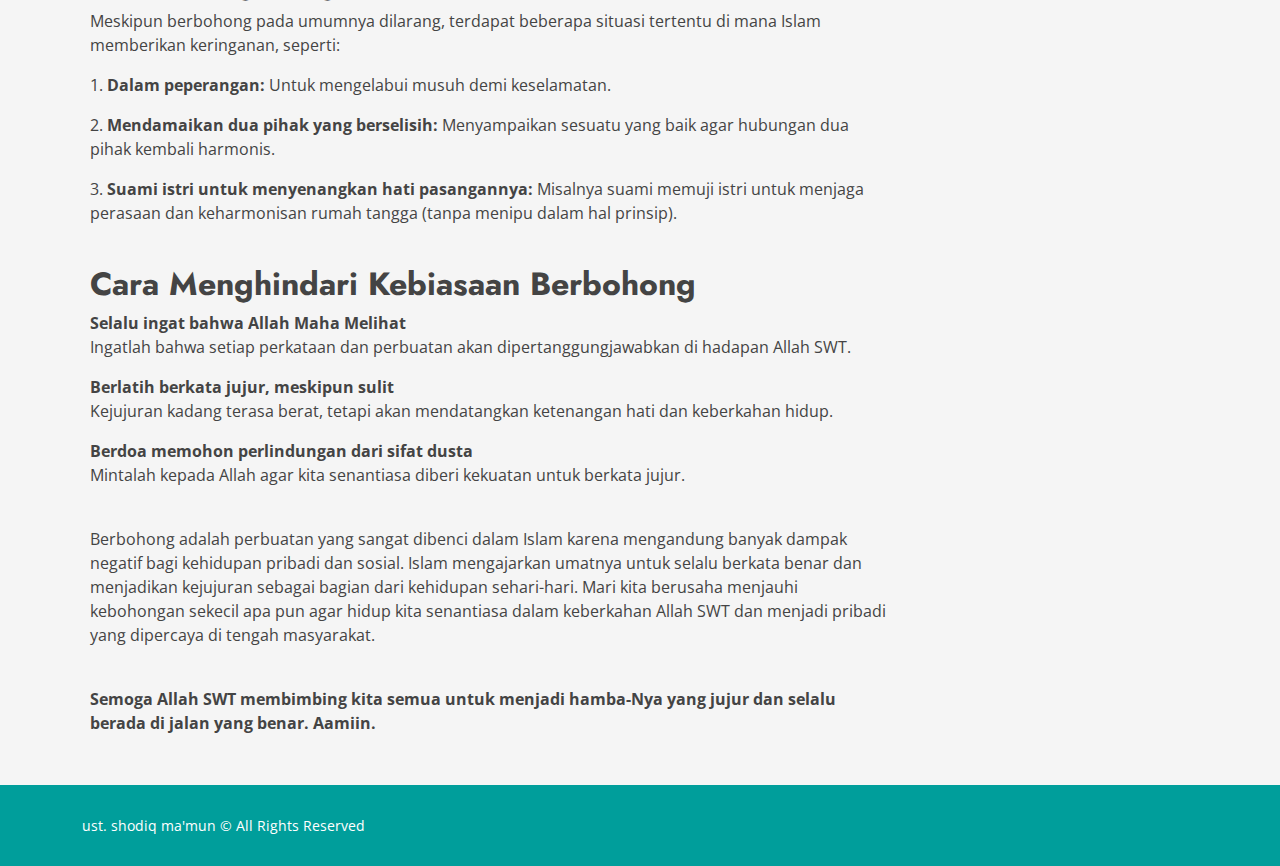
<file: artikel/bohong.html>
<!DOCTYPE html>
<html lang="en">

<head>
  <meta charset="utf-8">
  <meta content="width=device-width, initial-scale=1.0" name="viewport">

  <title>Ust. Shodiq Ma'mun</title>
  <meta content="" name="description">
  <meta content="" name="keywords">

  <!-- Favicons -->
  <link href="../assets/img/favicon.png" rel="icon">
  <link href="../assets/img/apple-touch-icon.png" rel="apple-touch-icon">

  <!-- Google Fonts -->
  <link href="https://fonts.googleapis.com/css?family=Open+Sans:300,300i,400,400i,600,600i,700,700i|Jost:300,300i,400,400i,500,500i,600,600i,700,700i|Poppins:300,300i,400,400i,500,500i,600,600i,700,700i" rel="stylesheet">

  <!-- Vendor CSS Files -->
  <link href="../assets/vendor/aos/aos.css" rel="stylesheet">
  <link href="../assets/vendor/bootstrap/css/bootstrap.min.css" rel="stylesheet">
  <link href="../assets/vendor/bootstrap-icons/bootstrap-icons.css" rel="stylesheet">
  <link href="../assets/vendor/boxicons/css/boxicons.min.css" rel="stylesheet">
  <link href="../assets/vendor/glightbox/css/glightbox.min.css" rel="stylesheet">
  <link href="../assets/vendor/remixicon/remixicon.css" rel="stylesheet">
  <link href="../assets/vendor/swiper/swiper-bundle.min.css" rel="stylesheet">

  <!-- Template Main CSS File -->
  <link href="../assets/css/style.css" rel="stylesheet">

  <style>
    .logo a {
      text-transform: none;
      color: #000;
      font-size: 24px;
      text-decoration: none;
    }

    .logo a .highlight {
      color: #FCDE70;
    }

    .biography-section {
      padding: 50px 20px;
      background-color: #f5f5f5;
    }

    .biography-header {
      text-align: center;
      margin-bottom: 40px;
      position: relative;
      padding: 140px 0;
      background-image: url('../assets/img/bg1.jpg');
      background-size: cover;
      background-position: center;
      background-repeat: no-repeat;
    }

    .biography-header h2 {
      font-size: 36px;
      font-weight: bold;
      color: #FCDE70;
      position: relative;
      z-index: 1;
    }

    .biography-header::before {
      content: "";
      position: absolute;
      top: 0;
      left: 0;
      width: 100%;
      height: 100%;
      background-color: rgba(0, 0, 0, 0.5);
      z-index: 0;
    }

    .biography-content {
      display: flex;
      flex-wrap: wrap;
      justify-content: center;
      align-items: flex-start;
      padding: 0 20px;
      max-width: 1200px;
      margin: 0 auto;
    }

    .biography-image {
      flex: 1;
      max-width: 400px;
      margin-right: 30px;
    }

    .biography-image img {
      width: 100%;
      height: auto;
      border-radius: 8px;
      object-fit: cover;
    }

    .biography-text {
      flex: 2;
      max-width: 700px;
    }

    .biography-text h3 {
      font-size: 28px;
      font-weight: bold;
      margin-bottom: 20px;
    }

    .biography-text p {
      font-size: 16px;
      line-height: 1.6;
      color: #333;
      margin-bottom: 20px;
    }

    .hadith-summary {
      margin-top: 20px;
    }

    .hadith-summary h4 {
      font-weight: bold;
      color: #333;
    }

    @media (max-width: 768px) {
      .biography-content {
        flex-direction: column;
        align-items: center;
      }

      .biography-image {
        margin-right: 0;
        margin-bottom: 20px;
      }
    }

    .footer {
      background-color: #00a89e;
      color: white;
      text-align: center;
      padding: 10px 20px;
    }

    .footer p {
      margin: 0;
      font-size: 14px;
    }

    .navbar .active {
      color: #f0b90b;
      font-weight: bold;
    }
  </style>
</head>

<body>

  <header id="header" class="fixed-top header-inner-pages">
    <div class="container d-flex align-items-center">
      <h1 class="logo me-auto">
      <h1 class="logo me-auto"><a><span class="highlight">Ust.</span> Shodiq Ma'mun</a></h1>
      </h1>

    </div>
  </header>

  <section class="biography-section">
  <div class="biography-header">
    <h2>Artikel</h2>
  </div>
  <div class="biography-content">
    <!-- Gambar di bagian atas -->
    <div class="biography-image">
      <img src="../assets/img/berbohong.jpg" alt="Ust. Shodiq Ma'mun">
    </div>

    <!-- Teks di bawah gambar -->
    <div class="biography-text">
      <h3>Larangan Berbohong dalam Al-Qur'an dan Hadits</h3>
      <p>
        Allah SWT secara tegas melarang berbohong dalam firman-Nya:<br>
        <b>"Dan janganlah kamu mengikuti apa yang kamu tidak mempunyai pengetahuan tentangnya." (QS. Al-Isra: 36)</b><br><br>
        Dalam sebuah hadits, Rasulullah SAW bersabda:<br>
        <b>“Hendaklah kalian selalu berkata benar, karena kejujuran membawa kepada kebaikan, dan kebaikan membawa ke surga. Dan jauhilah dusta, karena dusta membawa kepada kejahatan, dan kejahatan membawa ke neraka.” (HR. Bukhari dan Muslim)</b><br><br>
        Dari ayat dan hadits di atas, jelas bahwa Islam sangat menekankan pentingnya kejujuran dan melarang segala bentuk kebohongan karena membawa kerugian spiritual dan sosial.
      </p>

    </div>
  </div>

  <br>
  <br>

          <!-- Kandungan hadits di bawah kutipan -->
          <div class="hadith-summary" style="max-width: 800px; margin-left: 70px;">
        <h2><b>Jenis-Jenis Kebohongan</b></h2>
        <p>
          <b>1. Kebohongan untuk kepentingan pribadi </b><br>
          Contohnya adalah menipu untuk mendapatkan keuntungan materi atau menaikkan status sosial. Ini adalah bentuk kebohongan yang jelas haram.
        </p>
        <p>
          <b>2. Kebohongan dalam janji (Al-Kidzbu fil Wa'd) </b><br>
          Berjanji kepada seseorang tetapi dengan niat tidak menepatinya. Ini merusak rasa percaya dan dianggap sebagai ciri munafik, sebagaimana disebutkan dalam hadits:
          <b>"Tanda-tanda orang munafik itu ada tiga: apabila berkata, dia berdusta; apabila berjanji, dia mengingkari; dan apabila diberi amanat, dia berkhianat." (HR. Bukhari dan Muslim)</b>
        </p>
        <p>
          <b>3. Kebohongan untuk mengadu domba (Namimah) </b><br>
          Kebohongan jenis ini sangat berbahaya karena bisa menimbulkan permusuhan dan perpecahan di antara orang-orang.
        </p>

        <br>

        <h2><b>Dampak Negatif Berbohong</b></h2>
        <p>
          <b>1. Merusak Kepercayaan </b><br>
          Sekali seseorang ketahuan berbohong, akan sulit bagi orang lain untuk mempercayainya kembali.
        </p>
        <p>
          <b>2. Menghilangkan Keberkahan Hidup </b><br>
          Kebohongan tidak hanya mengganggu hubungan dengan sesama manusia tetapi juga menjauhkan pelakunya dari rahmat Allah SWT.
        </p>
        <p>
          <b>3. Menjadi Kebiasaan yang Sulit Ditinggalkan </b><br>
          Rasulullah SAW memperingatkan bahwa kebohongan bisa menjadi kebiasaan yang membawa seseorang kepada kebinasaan di akhirat.
        </p>
        
        <br>

        <h2><b>Berbohong yang Diperbolehkan</b></h2>
        <p>Meskipun berbohong pada umumnya dilarang, terdapat beberapa situasi tertentu di mana Islam memberikan keringanan, seperti:</p>
        <p>1. <b>Dalam peperangan:</b> Untuk mengelabui musuh demi keselamatan.</p>
        <p>2. <b>Mendamaikan dua pihak yang berselisih:</b> Menyampaikan sesuatu yang baik agar hubungan dua pihak kembali harmonis.</p>
        <p>3. <b>Suami istri untuk menyenangkan hati pasangannya:</b> Misalnya suami memuji istri untuk menjaga perasaan dan keharmonisan rumah tangga (tanpa menipu dalam hal prinsip).</p>

        <br>

        <h2><b>Cara Menghindari Kebiasaan Berbohong</b></h2>
        <p>
          <b>Selalu ingat bahwa Allah Maha Melihat</b><br>
          Ingatlah bahwa setiap perkataan dan perbuatan akan dipertanggungjawabkan di hadapan Allah SWT.
        </p>
        <p>
          <b>Berlatih berkata jujur, meskipun sulit</b><br>
          Kejujuran kadang terasa berat, tetapi akan mendatangkan ketenangan hati dan keberkahan hidup.
        </p>
        <p>
          <b>Berdoa memohon perlindungan dari sifat dusta</b><br>
          Mintalah kepada Allah agar kita senantiasa diberi kekuatan untuk berkata jujur.
        </p>

        <br>

        <p>Berbohong adalah perbuatan yang sangat dibenci dalam Islam karena mengandung banyak dampak negatif bagi kehidupan pribadi dan sosial. Islam mengajarkan umatnya untuk selalu berkata benar dan menjadikan kejujuran sebagai bagian dari kehidupan sehari-hari. Mari kita berusaha menjauhi kebohongan sekecil apa pun agar hidup kita senantiasa dalam keberkahan Allah SWT dan menjadi pribadi yang dipercaya di tengah masyarakat.</p>
        <br>
        <b>Semoga Allah SWT membimbing kita semua untuk menjadi hamba-Nya yang jujur dan selalu berada di jalan yang benar. Aamiin.</b>

      </div>


</section>

  <footer id="footer">
    <div class="container footer-bottom clearfix">
      <div class="copyright">ust. shodiq ma'mun © All Rights Reserved</div>
    </div>
  </footer>

  <script>
    document.addEventListener('DOMContentLoaded', function () {
      var currentPage = window.location.pathname;
      var navLinks = document.querySelectorAll('#navbar .nav-link');
      navLinks.forEach(function (link) {
        if (link.getAttribute('href') === currentPage) {
          link.classList.add('active');
        } else {
          link.classList.remove('active');
        }
      });
    });
  </script>

</body>

</html>
</file>
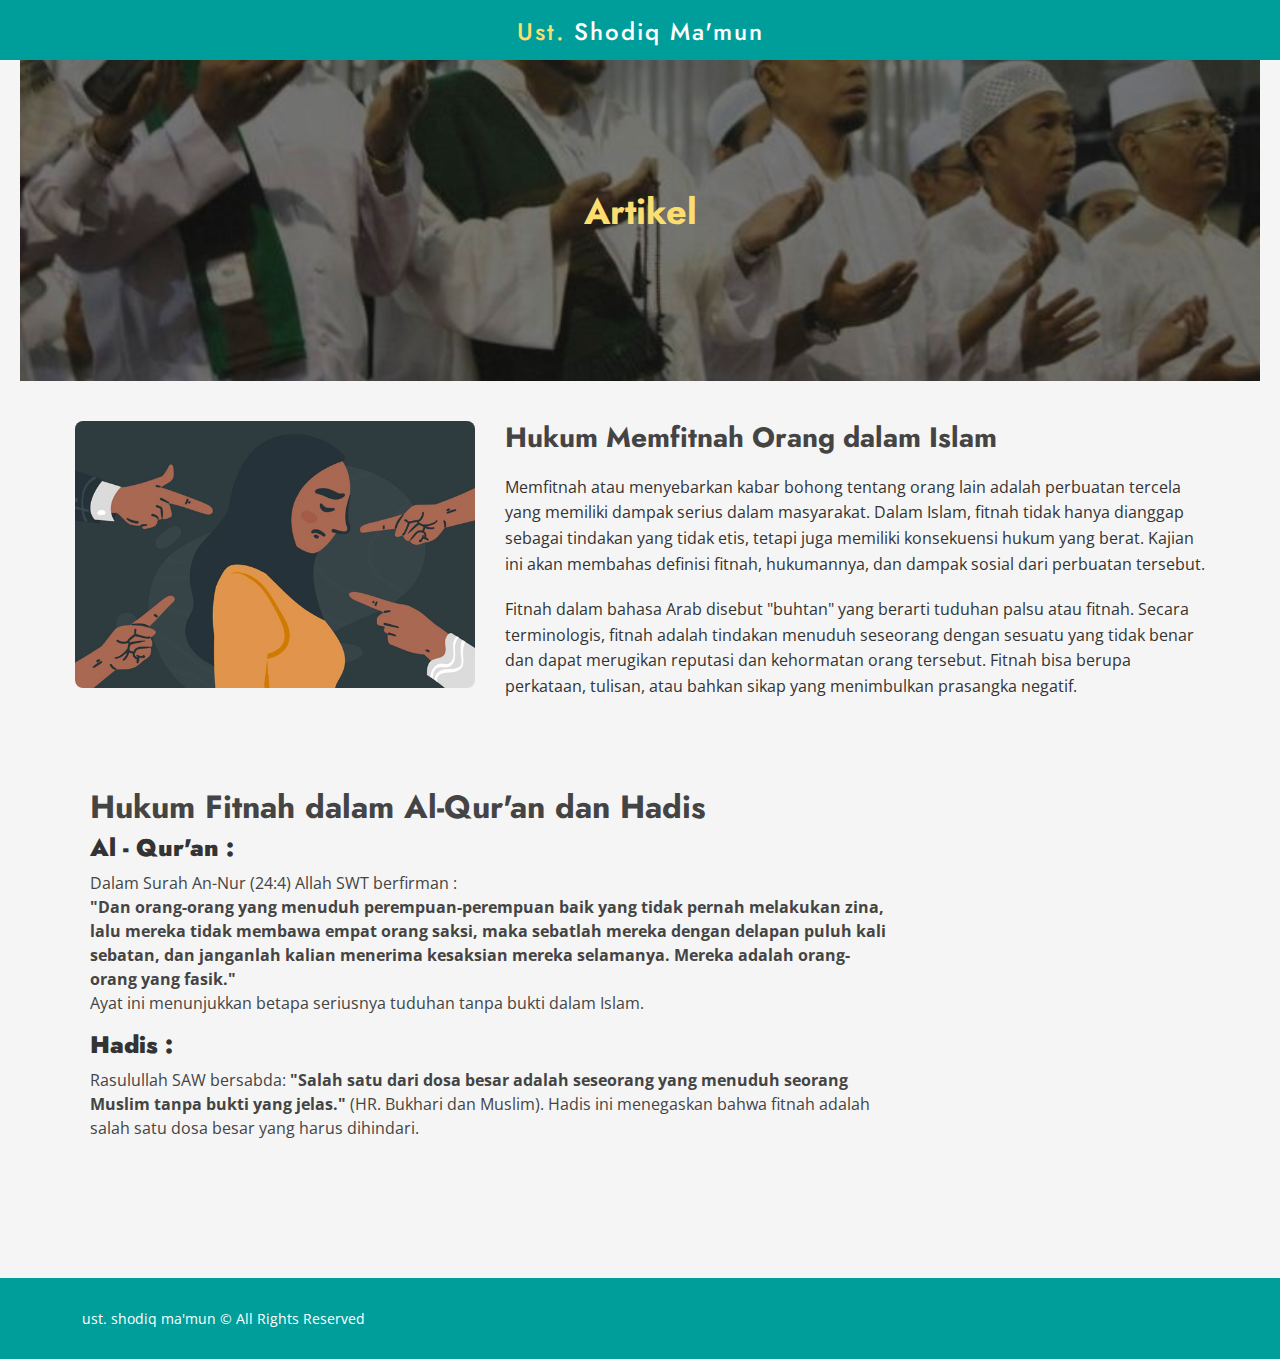
<file: artikel/fitnah.html>
<!DOCTYPE html>
<html lang="en">

<head>
  <meta charset="utf-8">
  <meta content="width=device-width, initial-scale=1.0" name="viewport">

  <title>Ust. Shodiq Ma'mun</title>
  <meta content="" name="description">
  <meta content="" name="keywords">

  <!-- Favicons -->
  <link href="../assets/img/favicon.png" rel="icon">
  <link href="../assets/img/apple-touch-icon.png" rel="apple-touch-icon">

  <!-- Google Fonts -->
  <link href="https://fonts.googleapis.com/css?family=Open+Sans:300,300i,400,400i,600,600i,700,700i|Jost:300,300i,400,400i,500,500i,600,600i,700,700i|Poppins:300,300i,400,400i,500,500i,600,600i,700,700i" rel="stylesheet">

  <!-- Vendor CSS Files -->
  <link href="../assets/vendor/aos/aos.css" rel="stylesheet">
  <link href="../assets/vendor/bootstrap/css/bootstrap.min.css" rel="stylesheet">
  <link href="../assets/vendor/bootstrap-icons/bootstrap-icons.css" rel="stylesheet">
  <link href="../assets/vendor/boxicons/css/boxicons.min.css" rel="stylesheet">
  <link href="../assets/vendor/glightbox/css/glightbox.min.css" rel="stylesheet">
  <link href="../assets/vendor/remixicon/remixicon.css" rel="stylesheet">
  <link href="../assets/vendor/swiper/swiper-bundle.min.css" rel="stylesheet">

  <!-- Template Main CSS File -->
  <link href="../assets/css/style.css" rel="stylesheet">

  <style>
    .logo a {
      text-transform: none;
      color: #000;
      font-size: 24px;
      text-decoration: none;
    }

    .logo a .highlight {
      color: #FCDE70;
    }

    .biography-section {
      padding: 50px 20px;
      background-color: #f5f5f5;
    }

    .biography-header {
      text-align: center;
      margin-bottom: 40px;
      position: relative;
      padding: 140px 0;
      background-image: url('../assets/img/bg1.jpg');
      background-size: cover;
      background-position: center;
      background-repeat: no-repeat;
    }

    .biography-header h2 {
      font-size: 36px;
      font-weight: bold;
      color: #FCDE70;
      position: relative;
      z-index: 1;
    }

    .biography-header::before {
      content: "";
      position: absolute;
      top: 0;
      left: 0;
      width: 100%;
      height: 100%;
      background-color: rgba(0, 0, 0, 0.5);
      z-index: 0;
    }

    .biography-content {
      display: flex;
      flex-wrap: wrap;
      justify-content: center;
      align-items: flex-start;
      padding: 0 20px;
      max-width: 1200px;
      margin: 0 auto;
    }

    .biography-image {
      flex: 1;
      max-width: 400px;
      margin-right: 30px;
    }

    .biography-image img {
      width: 100%;
      height: auto;
      border-radius: 8px;
      object-fit: cover;
    }

    .biography-text {
      flex: 2;
      max-width: 700px;
    }

    .biography-text h3 {
      font-size: 28px;
      font-weight: bold;
      margin-bottom: 20px;
    }

    .biography-text p {
      font-size: 16px;
      line-height: 1.6;
      color: #333;
      margin-bottom: 20px;
    }

    .hadith-summary {
      margin-top: 20px;
    }

    .hadith-summary h4 {
      font-weight: bold;
      color: #333;
    }

    @media (max-width: 768px) {
      .biography-content {
        flex-direction: column;
        align-items: center;
      }

      .biography-image {
        margin-right: 0;
        margin-bottom: 20px;
      }
    }

    .footer {
      background-color: #00a89e;
      color: white;
      text-align: center;
      padding: 10px 20px;
    }

    .footer p {
      margin: 0;
      font-size: 14px;
    }

    .navbar .active {
      color: #f0b90b;
      font-weight: bold;
    }
  </style>
</head>

<body>

  <header id="header" class="fixed-top header-inner-pages">
    <div class="container d-flex align-items-center">
      <h1 class="logo me-auto">
      <h1 class="logo me-auto"><a><span class="highlight">Ust.</span> Shodiq Ma'mun</a></h1>
      </h1>

    </div>
  </header>

  <section class="biography-section">
  <div class="biography-header">
    <h2>Artikel</h2>
  </div>
  <div class="biography-content">
    <!-- Gambar di bagian atas -->
    <div class="biography-image">
      <img src="../assets/img/fitnah.jpg" alt="Ust. Shodiq Ma'mun">
    </div>

    <!-- Teks di bawah gambar -->
    <div class="biography-text">
      <h3>Hukum Memfitnah Orang dalam Islam</h3>
      <p>
      Memfitnah atau menyebarkan kabar bohong tentang orang lain adalah perbuatan tercela yang memiliki dampak serius dalam masyarakat. Dalam Islam, fitnah tidak hanya dianggap sebagai tindakan yang tidak etis, tetapi juga memiliki konsekuensi hukum yang berat. Kajian ini akan membahas definisi fitnah, hukumannya, dan dampak sosial dari perbuatan tersebut.
      </p>
      <p>Fitnah dalam bahasa Arab disebut "buhtan" yang berarti tuduhan palsu atau fitnah. Secara terminologis, fitnah adalah tindakan menuduh seseorang dengan sesuatu yang tidak benar dan dapat merugikan reputasi dan kehormatan orang tersebut. Fitnah bisa berupa perkataan, tulisan, atau bahkan sikap yang menimbulkan prasangka negatif.</p>

    </div>
  </div>

  <br>
  <br>

          <!-- Kandungan hadits di bawah kutipan -->
          <div class="hadith-summary" style="max-width: 800px; margin-left: 70px;">
        <h2><b>Hukum Fitnah dalam Al-Qur'an dan Hadis</b></h2>
        <h4><b>Al - Qur'an :</b></h4>
        Dalam Surah An-Nur (24:4) Allah SWT berfirman :<br>
        <b>"Dan orang-orang yang menuduh perempuan-perempuan baik yang tidak pernah melakukan zina, lalu mereka tidak membawa empat orang saksi, maka sebatlah mereka dengan delapan puluh kali sebatan, dan janganlah kalian menerima kesaksian mereka selamanya. Mereka adalah orang-orang yang fasik."</b>
        <p>Ayat ini menunjukkan betapa seriusnya tuduhan tanpa bukti dalam Islam.</p>
        <h4><b>Hadis :</b></h4>
        <p>Rasulullah SAW bersabda: <b>"Salah satu dari dosa besar adalah seseorang yang menuduh seorang Muslim tanpa bukti yang jelas."</b> (HR. Bukhari dan Muslim). Hadis ini menegaskan bahwa fitnah adalah salah satu dosa besar yang harus dihindari.</p>

        <br>
        <br>
        <br>


      </div>


</section>

  <footer id="footer">
    <div class="container footer-bottom clearfix">
      <div class="copyright">ust. shodiq ma'mun © All Rights Reserved</div>
    </div>
  </footer>

  <script>
    document.addEventListener('DOMContentLoaded', function () {
      var currentPage = window.location.pathname;
      var navLinks = document.querySelectorAll('#navbar .nav-link');
      navLinks.forEach(function (link) {
        if (link.getAttribute('href') === currentPage) {
          link.classList.add('active');
        } else {
          link.classList.remove('active');
        }
      });
    });
  </script>

</body>

</html>
</file>
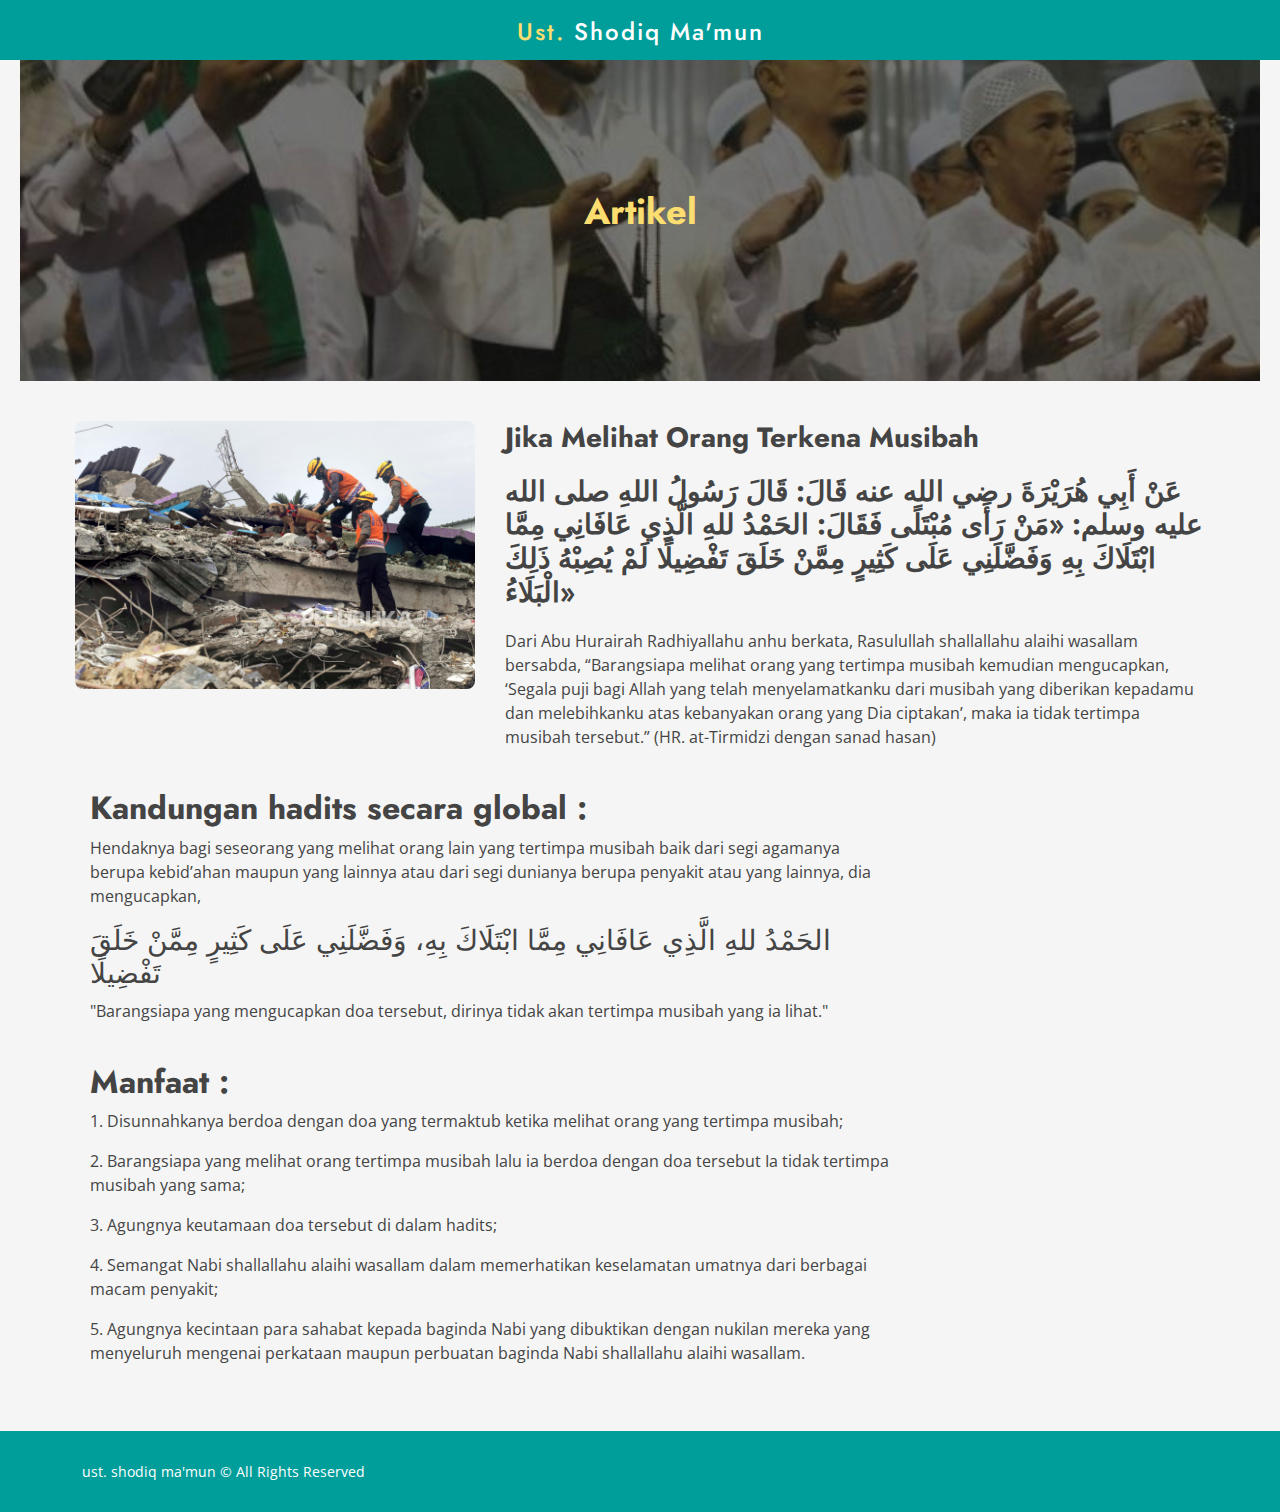
<file: artikel/musibah.html>
<!DOCTYPE html>
<html lang="en">

<head>
  <meta charset="utf-8">
  <meta content="width=device-width, initial-scale=1.0" name="viewport">

  <title>Ust. Shodiq Ma'mun</title>
  <meta content="" name="description">
  <meta content="" name="keywords">

  <!-- Favicons -->
  <link href="../assets/img/favicon.png" rel="icon">
  <link href="../assets/img/apple-touch-icon.png" rel="apple-touch-icon">

  <!-- Google Fonts -->
  <link href="https://fonts.googleapis.com/css?family=Open+Sans:300,300i,400,400i,600,600i,700,700i|Jost:300,300i,400,400i,500,500i,600,600i,700,700i|Poppins:300,300i,400,400i,500,500i,600,600i,700,700i" rel="stylesheet">

  <!-- Vendor CSS Files -->
  <link href="../assets/vendor/aos/aos.css" rel="stylesheet">
  <link href="../assets/vendor/bootstrap/css/bootstrap.min.css" rel="stylesheet">
  <link href="../assets/vendor/bootstrap-icons/bootstrap-icons.css" rel="stylesheet">
  <link href="../assets/vendor/boxicons/css/boxicons.min.css" rel="stylesheet">
  <link href="../assets/vendor/glightbox/css/glightbox.min.css" rel="stylesheet">
  <link href="../assets/vendor/remixicon/remixicon.css" rel="stylesheet">
  <link href="../assets/vendor/swiper/swiper-bundle.min.css" rel="stylesheet">

  <!-- Template Main CSS File -->
  <link href="../assets/css/style.css" rel="stylesheet">

  <style>
    .logo a {
      text-transform: none;
      color: #000;
      font-size: 24px;
      text-decoration: none;
    }

    .logo a .highlight {
      color: #FCDE70;
    }

    .biography-section {
      padding: 50px 20px;
      background-color: #f5f5f5;
    }

    .biography-header {
      text-align: center;
      margin-bottom: 40px;
      position: relative;
      padding: 140px 0;
      background-image: url('../assets/img/bg1.jpg');
      background-size: cover;
      background-position: center;
      background-repeat: no-repeat;
    }

    .biography-header h2 {
      font-size: 36px;
      font-weight: bold;
      color: #FCDE70;
      position: relative;
      z-index: 1;
    }

    .biography-header::before {
      content: "";
      position: absolute;
      top: 0;
      left: 0;
      width: 100%;
      height: 100%;
      background-color: rgba(0, 0, 0, 0.5);
      z-index: 0;
    }

    .biography-content {
      display: flex;
      flex-wrap: wrap;
      justify-content: center;
      align-items: flex-start;
      padding: 0 20px;
      max-width: 1200px;
      margin: 0 auto;
    }

    .biography-image {
      flex: 1;
      max-width: 400px;
      margin-right: 30px;
    }

    .biography-image img {
      width: 100%;
      height: auto;
      border-radius: 8px;
      object-fit: cover;
    }

    .biography-text {
      flex: 2;
      max-width: 700px;
    }

    .biography-text h3 {
      font-size: 28px;
      font-weight: bold;
      margin-bottom: 20px;
    }

    .biography-text p {
      font-size: 16px;
      line-height: 1.6;
      color: #333;
      margin-bottom: 20px;
    }

    .hadith-summary {
      margin-top: 20px;
    }

    .hadith-summary h4 {
      font-weight: bold;
      color: #333;
    }

    @media (max-width: 768px) {
      .biography-content {
        flex-direction: column;
        align-items: center;
      }

      .biography-image {
        margin-right: 0;
        margin-bottom: 20px;
      }
    }

    .footer {
      background-color: #00a89e;
      color: white;
      text-align: center;
      padding: 10px 20px;
    }

    .footer p {
      margin: 0;
      font-size: 14px;
    }

    .navbar .active {
      color: #f0b90b;
      font-weight: bold;
    }
  </style>
</head>

<body>

  <header id="header" class="fixed-top header-inner-pages">
    <div class="container d-flex align-items-center">
      <h1 class="logo me-auto">
      <h1 class="logo me-auto"><a><span class="highlight">Ust.</span> Shodiq Ma'mun</a></h1>
      </h1>

    </div>
  </header>

  <section class="biography-section">
  <div class="biography-header">
    <h2>Artikel</h2>
  </div>
  <div class="biography-content">
    <!-- Gambar di bagian atas -->
    <div class="biography-image">
      <img src="../assets/img/musibah.jpg" alt="Ust. Shodiq Ma'mun">
    </div>

    <!-- Teks di bawah gambar -->
    <div class="biography-text">
      <h3>Jika Melihat Orang Terkena Musibah</h3>
      <p>
        <h3>
        عَنْ أَبِي هُرَيْرَةَ رضي الله عنه قَالَ: قَالَ رَسُولُ اللهِ صلى الله عليه وسلم: «مَنْ رَأَى مُبْتَلًى فَقَالَ: الحَمْدُ للهِ الَّذِي عَافَانِي مِمَّا ابْتَلَاكَ بِهِ وَفَضَّلَنِي عَلَى كَثِيرٍ مِمَّنْ خَلَقَ تَفْضِيلًا لَمْ يُصِبْهُ ذَلِكَ الْبَلَاءُ»
        </h3>
        Dari Abu Hurairah Radhiyallahu anhu berkata, Rasulullah shallallahu alaihi wasallam bersabda, 
        “Barangsiapa melihat orang yang tertimpa musibah kemudian mengucapkan, 
        ‘Segala puji bagi Allah yang telah menyelamatkanku dari musibah yang diberikan kepadamu 
        dan melebihkanku atas kebanyakan orang yang Dia ciptakan’, maka ia tidak tertimpa musibah tersebut.” 
        (HR. at-Tirmidzi dengan sanad hasan)
      </p>

    </div>
  </div>

          <!-- Kandungan hadits di bawah kutipan -->
          <div class="hadith-summary" style="max-width: 800px; margin-left: 70px;">
        <h2><b>Kandungan hadits secara global :</b></h2>
        <p>Hendaknya bagi seseorang yang melihat orang lain yang tertimpa musibah baik dari segi agamanya berupa kebid’ahan maupun yang lainnya atau dari segi dunianya berupa penyakit atau yang lainnya, dia mengucapkan,</p>
        <h3>الحَمْدُ للهِ الَّذِي عَافَانِي مِمَّا ابْتَلَاكَ بِهِ، وَفَضَّلَنِي عَلَى كَثِيرٍ مِمَّنْ خَلَقَ تَفْضِيلًا</h3>
        <p>"Barangsiapa yang mengucapkan doa tersebut, dirinya tidak akan tertimpa musibah yang ia lihat."</p>

        <br>

        <h2><b>Manfaat :</b></h2>
        <p>1. Disunnahkanya berdoa dengan doa yang termaktub ketika melihat orang yang tertimpa musibah;</p>
        <p>2. Barangsiapa yang melihat orang tertimpa musibah lalu ia berdoa dengan doa tersebut Ia tidak tertimpa musibah yang sama;</p>
        <p>3. Agungnya keutamaan doa tersebut di dalam hadits;</p>
        <p>4. Semangat Nabi shallallahu alaihi wasallam dalam memerhatikan keselamatan umatnya dari berbagai macam penyakit;</p>
        <p>5. Agungnya kecintaan para sahabat kepada baginda Nabi yang dibuktikan dengan nukilan mereka yang menyeluruh mengenai perkataan maupun perbuatan baginda Nabi  shallallahu alaihi wasallam.</p>
      </div>


</section>

  <footer id="footer">
    <div class="container footer-bottom clearfix">
      <div class="copyright">ust. shodiq ma'mun © All Rights Reserved</div>
    </div>
  </footer>

  <script>
    document.addEventListener('DOMContentLoaded', function () {
      var currentPage = window.location.pathname;
      var navLinks = document.querySelectorAll('#navbar .nav-link');
      navLinks.forEach(function (link) {
        if (link.getAttribute('href') === currentPage) {
          link.classList.add('active');
        } else {
          link.classList.remove('active');
        }
      });
    });
  </script>

</body>

</html>
</file>
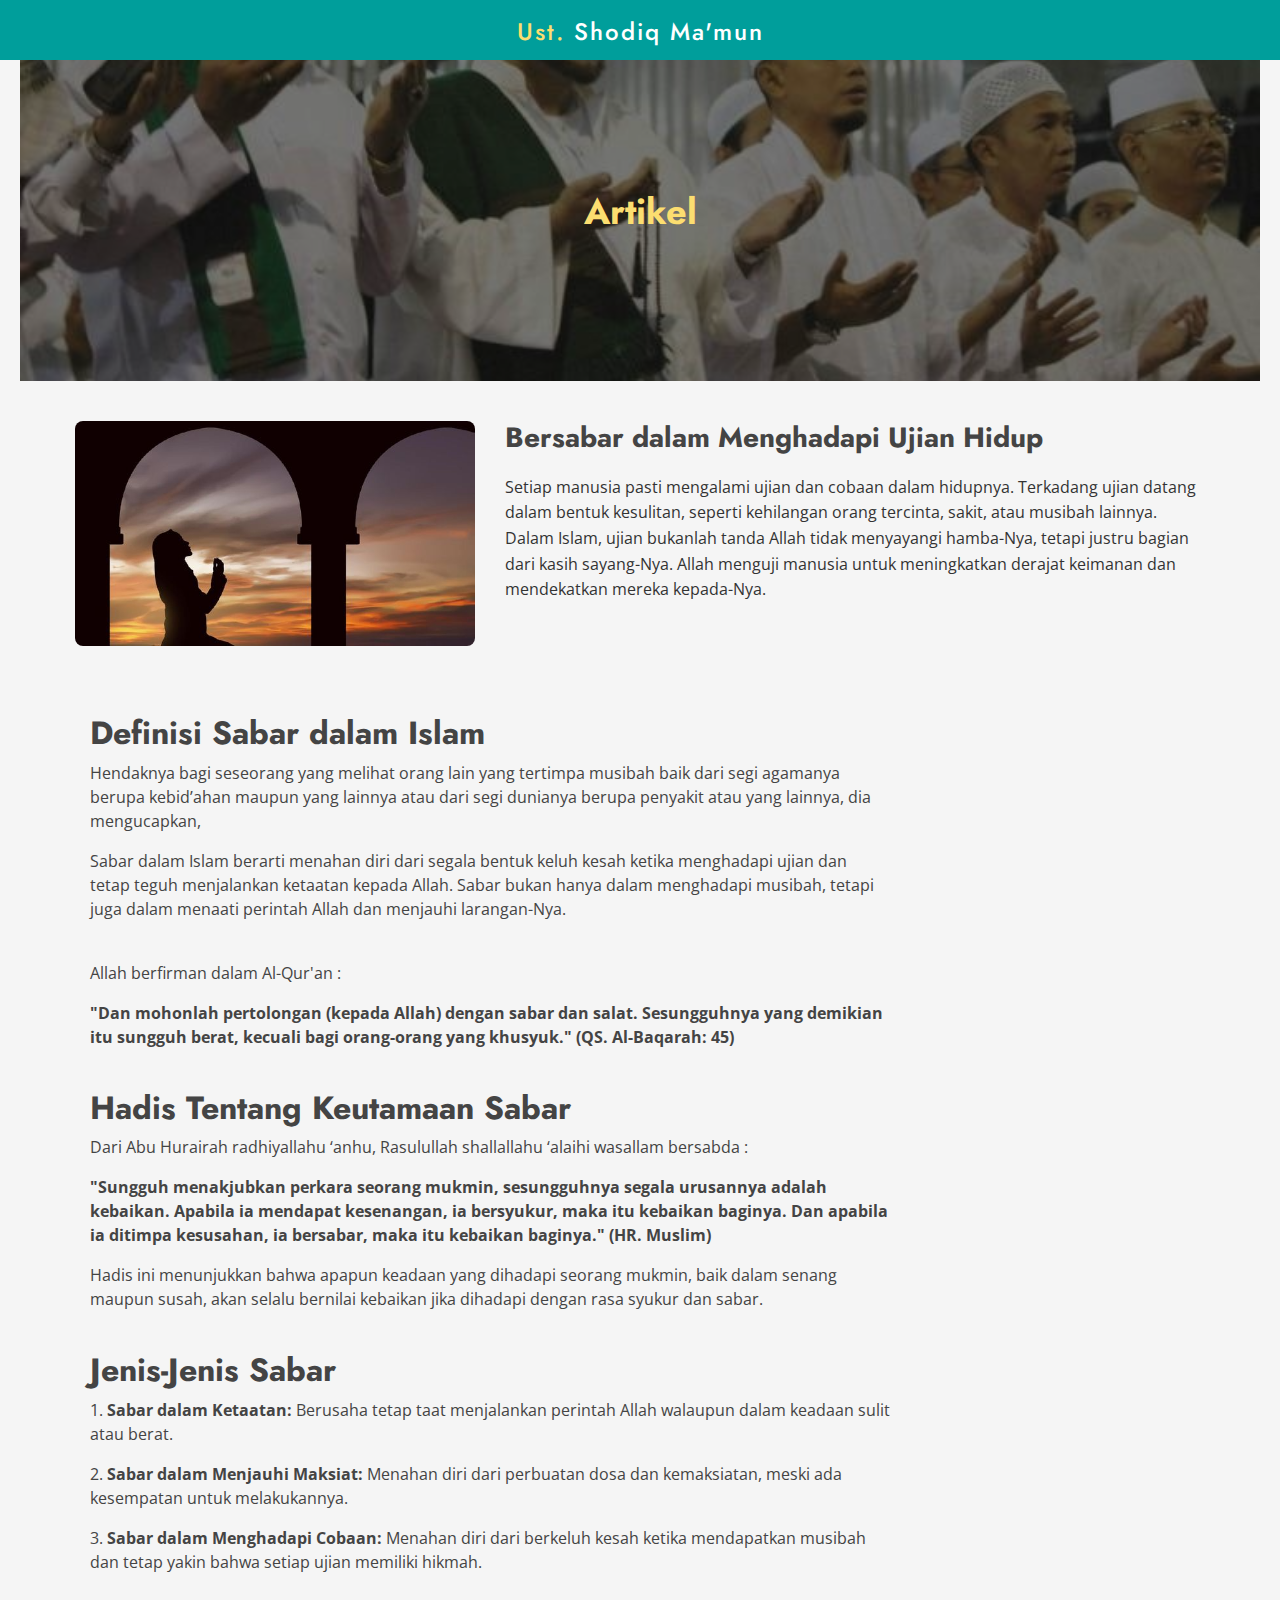
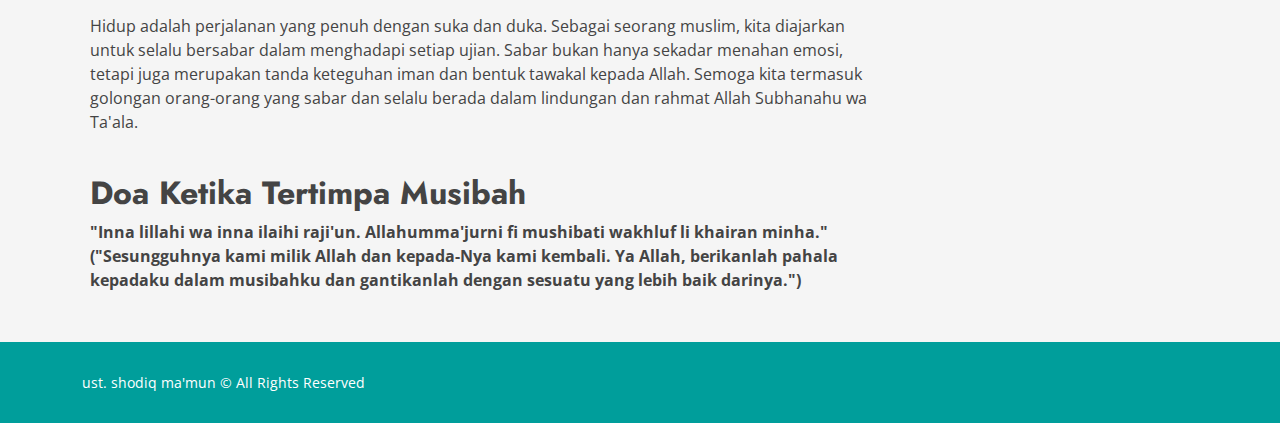
<file: artikel/sabar.html>
<!DOCTYPE html>
<html lang="en">

<head>
  <meta charset="utf-8">
  <meta content="width=device-width, initial-scale=1.0" name="viewport">

  <title>Ust. Shodiq Ma'mun</title>
  <meta content="" name="description">
  <meta content="" name="keywords">

  <!-- Favicons -->
  <link href="../assets/img/favicon.png" rel="icon">
  <link href="../assets/img/apple-touch-icon.png" rel="apple-touch-icon">

  <!-- Google Fonts -->
  <link href="https://fonts.googleapis.com/css?family=Open+Sans:300,300i,400,400i,600,600i,700,700i|Jost:300,300i,400,400i,500,500i,600,600i,700,700i|Poppins:300,300i,400,400i,500,500i,600,600i,700,700i" rel="stylesheet">

  <!-- Vendor CSS Files -->
  <link href="../assets/vendor/aos/aos.css" rel="stylesheet">
  <link href="../assets/vendor/bootstrap/css/bootstrap.min.css" rel="stylesheet">
  <link href="../assets/vendor/bootstrap-icons/bootstrap-icons.css" rel="stylesheet">
  <link href="../assets/vendor/boxicons/css/boxicons.min.css" rel="stylesheet">
  <link href="../assets/vendor/glightbox/css/glightbox.min.css" rel="stylesheet">
  <link href="../assets/vendor/remixicon/remixicon.css" rel="stylesheet">
  <link href="../assets/vendor/swiper/swiper-bundle.min.css" rel="stylesheet">

  <!-- Template Main CSS File -->
  <link href="../assets/css/style.css" rel="stylesheet">

  <style>
    .logo a {
      text-transform: none;
      color: #000;
      font-size: 24px;
      text-decoration: none;
    }

    .logo a .highlight {
      color: #FCDE70;
    }

    .biography-section {
      padding: 50px 20px;
      background-color: #f5f5f5;
    }

    .biography-header {
      text-align: center;
      margin-bottom: 40px;
      position: relative;
      padding: 140px 0;
      background-image: url('../assets/img/bg1.jpg');
      background-size: cover;
      background-position: center;
      background-repeat: no-repeat;
    }

    .biography-header h2 {
      font-size: 36px;
      font-weight: bold;
      color: #FCDE70;
      position: relative;
      z-index: 1;
    }

    .biography-header::before {
      content: "";
      position: absolute;
      top: 0;
      left: 0;
      width: 100%;
      height: 100%;
      background-color: rgba(0, 0, 0, 0.5);
      z-index: 0;
    }

    .biography-content {
      display: flex;
      flex-wrap: wrap;
      justify-content: center;
      align-items: flex-start;
      padding: 0 20px;
      max-width: 1200px;
      margin: 0 auto;
    }

    .biography-image {
      flex: 1;
      max-width: 400px;
      margin-right: 30px;
    }

    .biography-image img {
      width: 100%;
      height: auto;
      border-radius: 8px;
      object-fit: cover;
    }

    .biography-text {
      flex: 2;
      max-width: 700px;
    }

    .biography-text h3 {
      font-size: 28px;
      font-weight: bold;
      margin-bottom: 20px;
    }

    .biography-text p {
      font-size: 16px;
      line-height: 1.6;
      color: #333;
      margin-bottom: 20px;
    }

    .hadith-summary {
      margin-top: 20px;
    }

    .hadith-summary h4 {
      font-weight: bold;
      color: #333;
    }

    @media (max-width: 768px) {
      .biography-content {
        flex-direction: column;
        align-items: center;
      }

      .biography-image {
        margin-right: 0;
        margin-bottom: 20px;
      }
    }

    .footer {
      background-color: #00a89e;
      color: white;
      text-align: center;
      padding: 10px 20px;
    }

    .footer p {
      margin: 0;
      font-size: 14px;
    }

    .navbar .active {
      color: #f0b90b;
      font-weight: bold;
    }
  </style>
</head>

<body>

  <header id="header" class="fixed-top header-inner-pages">
    <div class="container d-flex align-items-center">
      <h1 class="logo me-auto">
      <h1 class="logo me-auto"><a><span class="highlight">Ust.</span> Shodiq Ma'mun</a></h1>
      </h1>

    </div>
  </header>

  <section class="biography-section">
  <div class="biography-header">
    <h2>Artikel</h2>
  </div>
  <div class="biography-content">
    <!-- Gambar di bagian atas -->
    <div class="biography-image">
      <img src="../assets/img/sabar.jpeg" alt="Ust. Shodiq Ma'mun">
    </div>

    <!-- Teks di bawah gambar -->
    <div class="biography-text">
      <h3>Bersabar dalam Menghadapi Ujian Hidup</h3>
      <p>
      Setiap manusia pasti mengalami ujian dan cobaan dalam hidupnya. Terkadang ujian datang dalam bentuk kesulitan, seperti kehilangan orang tercinta, sakit, atau musibah lainnya. Dalam Islam, ujian bukanlah tanda Allah tidak menyayangi hamba-Nya, tetapi justru bagian dari kasih sayang-Nya. Allah menguji manusia untuk meningkatkan derajat keimanan dan mendekatkan mereka kepada-Nya.
      </p>

    </div>
  </div>

  <br>
  <br>

          <!-- Kandungan hadits di bawah kutipan -->
          <div class="hadith-summary" style="max-width: 800px; margin-left: 70px;">
        <h2><b>Definisi Sabar dalam Islam</b></h2>
        <p>Hendaknya bagi seseorang yang melihat orang lain yang tertimpa musibah baik dari segi agamanya berupa kebid’ahan maupun yang lainnya atau dari segi dunianya berupa penyakit atau yang lainnya, dia mengucapkan,</p>
        <p>Sabar dalam Islam berarti menahan diri dari segala bentuk keluh kesah ketika menghadapi ujian dan tetap teguh menjalankan ketaatan kepada Allah. Sabar bukan hanya dalam menghadapi musibah, tetapi juga dalam menaati perintah Allah dan menjauhi larangan-Nya.</p>
        <br>
        <p>Allah berfirman dalam Al-Qur'an :</p>
        <p><b>"Dan mohonlah pertolongan (kepada Allah) dengan sabar dan salat. Sesungguhnya yang demikian itu sungguh berat, kecuali bagi orang-orang yang khusyuk."
        (QS. Al-Baqarah: 45)</b></p>

        <br>

        <h2><b>Hadis Tentang Keutamaan Sabar</b></h2>
        <p>Dari Abu Hurairah radhiyallahu ‘anhu, Rasulullah shallallahu ‘alaihi wasallam bersabda :</p>
        <p><b>"Sungguh menakjubkan perkara seorang mukmin, sesungguhnya segala urusannya adalah kebaikan. Apabila ia mendapat kesenangan, ia bersyukur, maka itu kebaikan baginya. Dan apabila ia ditimpa kesusahan, ia bersabar, maka itu kebaikan baginya."
        (HR. Muslim)</b></p>
        <p>Hadis ini menunjukkan bahwa apapun keadaan yang dihadapi seorang mukmin, baik dalam senang maupun susah, akan selalu bernilai kebaikan jika dihadapi dengan rasa syukur dan sabar.</p>
        
        <br>

        <h2><b>Jenis-Jenis Sabar</b></h2>
        <p>1. <b>Sabar dalam Ketaatan:</b> Berusaha tetap taat menjalankan perintah Allah walaupun dalam keadaan sulit atau berat.</p>
        <p>2. <b>Sabar dalam Menjauhi Maksiat:</b> Menahan diri dari perbuatan dosa dan kemaksiatan, meski ada kesempatan untuk melakukannya.</p>
        <p>3. <b>Sabar dalam Menghadapi Cobaan:</b> Menahan diri dari berkeluh kesah ketika mendapatkan musibah dan tetap yakin bahwa setiap ujian memiliki hikmah.</p>

        <br>

        <p>Hidup adalah perjalanan yang penuh dengan suka dan duka. Sebagai seorang muslim, kita diajarkan untuk selalu bersabar dalam menghadapi setiap ujian. Sabar bukan hanya sekadar menahan emosi, tetapi juga merupakan tanda keteguhan iman dan bentuk tawakal kepada Allah. Semoga kita termasuk golongan orang-orang yang sabar dan selalu berada dalam lindungan dan rahmat Allah Subhanahu wa Ta'ala.</p>
        <br>
        <h2><b>Doa Ketika Tertimpa Musibah</b></h2>
        <b>"Inna lillahi wa inna ilaihi raji'un. Allahumma'jurni fi mushibati wakhluf li khairan minha."
        ("Sesungguhnya kami milik Allah dan kepada-Nya kami kembali. Ya Allah, berikanlah pahala kepadaku dalam musibahku dan gantikanlah dengan sesuatu yang lebih baik darinya.")</b>

      </div>


</section>

  <footer id="footer">
    <div class="container footer-bottom clearfix">
      <div class="copyright">ust. shodiq ma'mun © All Rights Reserved</div>
    </div>
  </footer>

  <script>
    document.addEventListener('DOMContentLoaded', function () {
      var currentPage = window.location.pathname;
      var navLinks = document.querySelectorAll('#navbar .nav-link');
      navLinks.forEach(function (link) {
        if (link.getAttribute('href') === currentPage) {
          link.classList.add('active');
        } else {
          link.classList.remove('active');
        }
      });
    });
  </script>

</body>

</html>
</file>
<file: assets/css/style.css>
@import url('https://fonts.googleapis.com/css2?family=Poppins:ital,wght@0,100;0,200;0,300;0,400;0,500;0,600;0,700;0,800;0,900;1,100;1,200;1,300;1,400;1,500;1,600;1,700;1,800;1,900&display=swap');
/**
* Template Name: Arsha
* Updated: Jan 29 2024 with Bootstrap v5.3.2
* Template URL: https://bootstrapmade.com/arsha-free-bootstrap-html-template-corporate/
* Author: BootstrapMade.com
* License: https://bootstrapmade.com/license/
*/

/*--------------------------------------------------------------
# General
--------------------------------------------------------------*/
body {
  font-family: "Open Sans", sans-serif;
  color: #444444;
}

a {
  color: #47b2e4;
  text-decoration: none;
}

a:hover {
  color: #73c5eb;
  text-decoration: none;
}

h1,
h2,
h3,
h4,
h5,
h6 {
  font-family: "Jost", sans-serif;
}

/*--------------------------------------------------------------
# Preloader
--------------------------------------------------------------*/
#preloader {
  position: fixed;
  top: 0;
  left: 0;
  right: 0;
  bottom: 0;
  z-index: 9999;
  overflow: hidden;
  background: #009E9B;
}

#preloader:before {
  content: "";
  position: fixed;
  top: calc(50% - 30px);
  left: calc(50% - 30px);
  border: 6px solid #009E9B;
  border-top-color: #fff;
  border-bottom-color: #fff;
  border-radius: 50%;
  width: 60px;
  height: 60px;
  animation: animate-preloader 1s linear infinite;
}

@keyframes animate-preloader {
  0% {
    transform: rotate(0deg);
  }

  100% {
    transform: rotate(360deg);
  }
}

/*--------------------------------------------------------------
# Back to top button
--------------------------------------------------------------*/
.back-to-top {
  position: fixed;
  visibility: hidden;
  opacity: 0;
  right: 15px;
  bottom: 15px;
  z-index: 996;
  background: #47b2e4;
  width: 40px;
  height: 40px;
  border-radius: 50px;
  transition: all 0.4s;
}

.back-to-top i {
  font-size: 24px;
  color: #fff;
  line-height: 0;
}

.back-to-top:hover {
  background: #6bc1e9;
  color: #fff;
}

.back-to-top.active {
  visibility: visible;
  opacity: 1;
}

/*--------------------------------------------------------------
# Header
--------------------------------------------------------------*/
#header {
  transition: all 0.5s;
  z-index: 997;
  padding: 15px 0;
}

#header.header-scrolled,
#header.header-inner-pages {
  background: #009E9B;
}

#header .logo {
  font-size: 30px;
  margin: 0;
  padding: 0;
  line-height: 1;
  font-weight: 500;
  letter-spacing: 2px;
  text-transform: uppercase;
}

#header .logo a {
  color: #fff;
}

#header .logo img {
  max-height: 40px;
}

/*--------------------------------------------------------------
# Navigation Menu
--------------------------------------------------------------*/
/**
* Desktop Navigation 
*/
.navbar {
  padding: 0;
}

.navbar ul {
  margin: 0;
  padding: 0;
  display: flex;
  list-style: none;
  align-items: center;
}

.navbar li {
  position: relative;
}

.navbar a,
.navbar a:focus {
  display: flex;
  align-items: center;
  justify-content: space-between;
  padding: 10px 0 10px 30px;
  font-size: 20px;
  font-weight: 500;
  color: #fff;
  white-space: nowrap;
  transition: 0.3s;
}

.navbar a i,
.navbar a:focus i {
  font-size: 12px;
  line-height: 0;
  margin-left: 5px;
}

.navbar a:hover,
.navbar .active,
.navbar .active:focus,
.navbar li:hover>a {
  color: #47b2e4;
}

.navbar .getstarted,
.navbar .getstarted:focus {
  padding: 8px 20px;
  margin-left: 30px;
  border-radius: 50px;
  color: #fff;
  font-size: 14px;
  border: 2px solid #47b2e4;
  font-weight: 600;
}

.navbar .getstarted:hover,
.navbar .getstarted:focus:hover {
  color: #fff;
  background: #31a9e1;
}

.navbar .dropdown ul {
  display: block;
  position: absolute;
  left: 14px;
  top: calc(100% + 30px);
  margin: 0;
  padding: 10px 0;
  z-index: 99;
  opacity: 0;
  visibility: hidden;
  background: #fff;
  box-shadow: 0px 0px 30px rgba(127, 137, 161, 0.25);
  transition: 0.3s;
  border-radius: 4px;
}

.navbar .dropdown ul li {
  min-width: 200px;
}

.navbar .dropdown ul a {
  padding: 10px 20px;
  font-size: 14px;
  text-transform: none;
  font-weight: 500;
  color: #0c3c53;
}

.navbar .dropdown ul a i {
  font-size: 12px;
}

.navbar .dropdown ul a:hover,
.navbar .dropdown ul .active:hover,
.navbar .dropdown ul li:hover>a {
  color: #47b2e4;
}

.navbar .dropdown:hover>ul {
  opacity: 1;
  top: 100%;
  visibility: visible;
}

.navbar .dropdown .dropdown ul {
  top: 0;
  left: calc(100% - 30px);
  visibility: hidden;
}

.navbar .dropdown .dropdown:hover>ul {
  opacity: 1;
  top: 0;
  left: 100%;
  visibility: visible;
}

@media (max-width: 1366px) {
  .navbar .dropdown .dropdown ul {
    left: -90%;
  }

  .navbar .dropdown .dropdown:hover>ul {
    left: -100%;
  }
}

/**
* Mobile Navigation 
*/
.mobile-nav-toggle {
  color: #fff;
  font-size: 28px;
  cursor: pointer;
  display: none;
  line-height: 0;
  transition: 0.5s;
}

.mobile-nav-toggle.bi-x {
  color: #fff;
}

@media (max-width: 991px) {
  .mobile-nav-toggle {
    display: block;
  }

  .navbar ul {
    display: none;
  }
}

.navbar-mobile {
  position: fixed;
  overflow: hidden;
  top: 0;
  right: 0;
  left: 0;
  bottom: 0;
  background: rgba(40, 58, 90, 0.9);
  transition: 0.3s;
  z-index: 999;
}

.navbar-mobile .mobile-nav-toggle {
  position: absolute;
  top: 15px;
  right: 15px;
}

.navbar-mobile ul {
  display: block;
  position: absolute;
  top: 55px;
  right: 15px;
  bottom: 15px;
  left: 15px;
  padding: 10px 0;
  border-radius: 10px;
  background-color: #fff;
  overflow-y: auto;
  transition: 0.3s;
}

.navbar-mobile a,
.navbar-mobile a:focus {
  padding: 10px 20px;
  font-size: 15px;
  color: #009E9B;
}

.navbar-mobile a:hover,
.navbar-mobile .active,
.navbar-mobile li:hover>a {
  color: #47b2e4;
}

.navbar-mobile .getstarted,
.navbar-mobile .getstarted:focus {
  margin: 15px;
  color: #009E9B;
}

.navbar-mobile .dropdown ul {
  position: static;
  display: none;
  margin: 10px 20px;
  padding: 10px 0;
  z-index: 99;
  opacity: 1;
  visibility: visible;
  background: #fff;
  box-shadow: 0px 0px 30px rgba(127, 137, 161, 0.25);
}

.navbar-mobile .dropdown ul li {
  min-width: 200px;
}

.navbar-mobile .dropdown ul a {
  padding: 10px 20px;
}

.navbar-mobile .dropdown ul a i {
  font-size: 12px;
}

.navbar-mobile .dropdown ul a:hover,
.navbar-mobile .dropdown ul .active:hover,
.navbar-mobile .dropdown ul li:hover>a {
  color: #47b2e4;
}

.navbar-mobile .dropdown>.dropdown-active {
  display: block;
  visibility: visible !important;
}

/*--------------------------------------------------------------
# Hero Section
--------------------------------------------------------------*/
#hero {
  width: 100%;
  height: 80vh;
  background: #009E9B;
}

#hero .container {
  padding-top: 72px;
}

#hero h1 {
  margin: 0 0 10px 0;
  font-size: 48px;
  font-weight: 700;
  line-height: 56px;
  color: #fff;
}

#hero h2 {
  color: rgba(255, 255, 255, 0.6);
  margin-bottom: 50px;
  font-size: 24px;
}

#hero .btn-get-started {
  font-family: "Jost", sans-serif;
  font-weight: 500;
  font-size: 16px;
  letter-spacing: 1px;
  display: inline-block;
  padding: 10px 28px 11px 28px;
  border-radius: 50px;
  transition: 0.5s;
  margin: 10px 0 0 0;
  color: #fff;
  background: #47b2e4;
}

#hero .btn-get-started:hover {
  background: #209dd8;
}

#hero .btn-watch-video {
  font-size: 16px;
  display: flex;
  align-items: center;
  transition: 0.5s;
  margin: 10px 0 0 25px;
  color: #fff;
  line-height: 1;
}

#hero .btn-watch-video i {
  line-height: 0;
  color: #fff;
  font-size: 32px;
  transition: 0.3s;
  margin-right: 8px;
}

#hero .btn-watch-video:hover i {
  color: #47b2e4;
}

#hero .animated {
  animation: up-down 2s ease-in-out infinite alternate-reverse both;
}

@media (max-width: 991px) {
  #hero {
    height: 100vh;
    text-align: center;
  }

  #hero .animated {
    animation: none;
  }

  #hero .hero-img {
    text-align: center;
  }

  #hero .hero-img img {
    width: 50%;
  }
}

@media (max-width: 768px) {
  #hero h1 {
    font-size: 28px;
    line-height: 36px;
  }

  #hero h2 {
    font-size: 18px;
    line-height: 24px;
    margin-bottom: 30px;
  }

  #hero .hero-img img {
    width: 70%;
  }
}

@media (max-width: 575px) {
  #hero .hero-img img {
    width: 80%;
  }

  #hero .btn-get-started {
    font-size: 16px;
    padding: 10px 24px 11px 24px;
  }
}

@keyframes up-down {
  0% {
    transform: translateY(10px);
  }

  100% {
    transform: translateY(-10px);
  }
}

/*--------------------------------------------------------------
# Sections General
--------------------------------------------------------------*/
section {
  padding: 60px 0;
  overflow: hidden;
}

.section-bg {
  background-color: #f3f5fa;
}

.section-title {
  text-align: center;
  padding-bottom: 30px;
}

.section-title h2 {
  font-size: 32px;
  font-weight: bold;
  text-transform: uppercase;
  margin-bottom: 20px;
  padding-bottom: 20px;
  position: relative;
  color: #009E9B;
}

.section-title h2::before {
  content: "";
  position: absolute;
  display: block;
  width: 120px;
  height: 1px;
  background: #ddd;
  bottom: 1px;
  left: calc(50% - 60px);
}

.section-title h2::after {
  content: "";
  position: absolute;
  display: block;
  width: 40px;
  height: 3px;
  background: #47b2e4;
  bottom: 0;
  left: calc(50% - 20px);
}

.section-title p {
  margin-bottom: 0;
}

/*--------------------------------------------------------------
# Clients
--------------------------------------------------------------*/
.clients {
  padding: 12px 0;
  text-align: center;
}

.clients img {
  max-width: 45%;
  transition: all 0.4s ease-in-out;
  display: inline-block;
  padding: 15px 0;
  filter: grayscale(100);
}

.clients img:hover {
  filter: none;
  transform: scale(1.1);
}

@media (max-width: 768px) {
  .clients img {
    max-width: 40%;
  }
}

/*--------------------------------------------------------------
# About Us
--------------------------------------------------------------*/
.about .content h3 {
  font-weight: 600;
  font-size: 26px;
}

.about .content ul {
  list-style: none;
  padding: 0;
}

.about .content ul li {
  padding-left: 28px;
  position: relative;
}

.about .content ul li+li {
  margin-top: 10px;
}

.about .content ul i {
  position: absolute;
  left: 0;
  top: 2px;
  font-size: 20px;
  color: #47b2e4;
  line-height: 1;
}

.about .content p:last-child {
  margin-bottom: 0;
}

.about .content .btn-learn-more {
  font-family: "Poppins", sans-serif;
  font-weight: 500;
  font-size: 14px;
  letter-spacing: 1px;
  display: inline-block;
  padding: 12px 32px;
  border-radius: 4px;
  transition: 0.3s;
  line-height: 1;
  color: #47b2e4;
  animation-delay: 0.8s;
  margin-top: 6px;
  border: 2px solid #47b2e4;
}

.about .content .btn-learn-more:hover {
  background: #47b2e4;
  color: #fff;
  text-decoration: none;
}

/*--------------------------------------------------------------
# Why Us
--------------------------------------------------------------*/
.why-us .content {
  padding: 60px 100px 0 100px;
}

.why-us .content h3 {
  font-weight: 400;
  font-size: 34px;
  color: #009E9B;
}

.why-us .content h4 {
  font-size: 20px;
  font-weight: 700;
  margin-top: 5px;
}

.why-us .content p {
  font-size: 15px;
  color: #848484;
}

.why-us .img {
  background-size: contain;
  background-repeat: no-repeat;
  background-position: center center;
}

.why-us .accordion-list {
  padding: 0 100px 60px 100px;
}

.why-us .accordion-list ul {
  padding: 0;
  list-style: none;
}

.why-us .accordion-list li+li {
  margin-top: 15px;
}

.why-us .accordion-list li {
  padding: 20px;
  background: #fff;
  border-radius: 4px;
}

.why-us .accordion-list a {
  display: block;
  position: relative;
  font-family: "Poppins", sans-serif;
  font-size: 16px;
  line-height: 24px;
  font-weight: 500;
  padding-right: 30px;
  outline: none;
  cursor: pointer;
}

.why-us .accordion-list span {
  color: #47b2e4;
  font-weight: 600;
  font-size: 18px;
  padding-right: 10px;
}

.why-us .accordion-list i {
  font-size: 24px;
  position: absolute;
  right: 0;
  top: 0;
}

.why-us .accordion-list p {
  margin-bottom: 0;
  padding: 10px 0 0 0;
}

.why-us .accordion-list .icon-show {
  display: none;
}

.why-us .accordion-list a.collapsed {
  color: #343a40;
}

.why-us .accordion-list a.collapsed:hover {
  color: #47b2e4;
}

.why-us .accordion-list a.collapsed .icon-show {
  display: inline-block;
}

.why-us .accordion-list a.collapsed .icon-close {
  display: none;
}

@media (max-width: 1024px) {

  .why-us .content,
  .why-us .accordion-list {
    padding-left: 0;
    padding-right: 0;
  }
}

@media (max-width: 992px) {
  .why-us .img {
    min-height: 400px;
  }

  .why-us .content {
    padding-top: 30px;
  }

  .why-us .accordion-list {
    padding-bottom: 30px;
  }
}

@media (max-width: 575px) {
  .why-us .img {
    min-height: 200px;
  }
}

/*--------------------------------------------------------------
# Skills
--------------------------------------------------------------*/
.skills .content h3 {
  font-weight: 700;
  font-size: 32px;
  color: #009E9B;
  font-family: "Poppins", sans-serif;
}

.skills .content ul {
  list-style: none;
  padding: 0;
}

.skills .content ul li {
  padding-bottom: 10px;
}

.skills .content ul i {
  font-size: 20px;
  padding-right: 4px;
  color: #47b2e4;
}

.skills .content p:last-child {
  margin-bottom: 0;
}

.skills .progress {
  height: 60px;
  display: block;
  background: none;
  border-radius: 0;
}

.skills .progress .skill {
  padding: 0;
  margin: 0 0 6px 0;
  text-transform: uppercase;
  display: block;
  font-weight: 600;
  font-family: "Poppins", sans-serif;
  color: #009E9B;
}

.skills .progress .skill .val {
  float: right;
  font-style: normal;
}

.skills .progress-bar-wrap {
  background: #e8edf5;
  height: 10px;
}

.skills .progress-bar {
  width: 1px;
  height: 10px;
  transition: 0.9s;
  background-color: #4668a2;
}

/*--------------------------------------------------------------
# Services
--------------------------------------------------------------*/
.services .icon-box {
  box-shadow: 0px 0 25px 0 rgba(0, 0, 0, 0.1);
  padding: 50px 30px;
  transition: all ease-in-out 0.4s;
  background: #fff;
}

.services .icon-box .icon {
  margin-bottom: 10px;
}

.services .icon-box .icon i {
  color: #47b2e4;
  font-size: 36px;
  transition: 0.3s;
}

.services .icon-box h4 {
  font-weight: 500;
  margin-bottom: 15px;
  font-size: 24px;
}

.services .icon-box h4 a {
  color: #009E9B;
  transition: ease-in-out 0.3s;
}

.services .icon-box p {
  line-height: 24px;
  font-size: 14px;
  margin-bottom: 0;
}

.services .icon-box:hover {
  transform: translateY(-10px);
}

.services .icon-box:hover h4 a {
  color: #47b2e4;
}

/*--------------------------------------------------------------
# Cta
--------------------------------------------------------------*/
.cta {
  background: linear-gradient(rgba(40, 58, 90, 0.9), rgba(40, 58, 90, 0.9)), url("../img/cta-bg.jpg") fixed center center;
  background-size: cover;
  padding: 120px 0;
}

.cta h3 {
  color: #fff;
  font-size: 28px;
  font-weight: 700;
}

.cta p {
  color: #fff;
}

.cta .cta-btn {
  font-family: "Jost", sans-serif;
  font-weight: 500;
  font-size: 16px;
  letter-spacing: 1px;
  display: inline-block;
  padding: 12px 40px;
  border-radius: 50px;
  transition: 0.5s;
  margin: 10px;
  border: 2px solid #fff;
  color: #fff;
}

.cta .cta-btn:hover {
  background: #47b2e4;
  border: 2px solid #47b2e4;
}

@media (max-width: 1024px) {
  .cta {
    background-attachment: scroll;
  }
}

@media (min-width: 769px) {
  .cta .cta-btn-container {
    display: flex;
    align-items: center;
    justify-content: flex-end;
  }
}

/*--------------------------------------------------------------
# Portfolio
--------------------------------------------------------------*/
.portfolio #portfolio-flters {
  list-style: none;
  margin-bottom: 20px;
}

.portfolio #portfolio-flters li {
  cursor: pointer;
  display: inline-block;
  margin: 10px 5px;
  font-size: 15px;
  font-weight: 500;
  line-height: 1;
  color: #444444;
  transition: all 0.3s;
  padding: 8px 20px;
  border-radius: 50px;
  font-family: "Poppins", sans-serif;
}

.portfolio #portfolio-flters li:hover,
.portfolio #portfolio-flters li.filter-active {
  background: #47b2e4;
  color: #fff;
}

.portfolio .portfolio-item {
  margin-bottom: 30px;
}

.portfolio .portfolio-item .portfolio-img {
  overflow: hidden;
}

.portfolio .portfolio-item .portfolio-img img {
  transition: all 0.6s;
}

.portfolio .portfolio-item .portfolio-info {
  opacity: 0;
  position: absolute;
  left: 15px;
  bottom: 0;
  z-index: 3;
  right: 15px;
  transition: all 0.3s;
  background: rgba(55, 81, 126, 0.8);
  padding: 10px 15px;
}

.portfolio .portfolio-item .portfolio-info h4 {
  font-size: 18px;
  color: #fff;
  font-weight: 600;
  color: #fff;
  margin-bottom: 0px;
}

.portfolio .portfolio-item .portfolio-info p {
  color: #f9fcfe;
  font-size: 14px;
  margin-bottom: 0;
}

.portfolio .portfolio-item .portfolio-info .preview-link,
.portfolio .portfolio-item .portfolio-info .details-link {
  position: absolute;
  right: 40px;
  font-size: 24px;
  top: calc(50% - 18px);
  color: #fff;
  transition: 0.3s;
}

.portfolio .portfolio-item .portfolio-info .preview-link:hover,
.portfolio .portfolio-item .portfolio-info .details-link:hover {
  color: #47b2e4;
}

.portfolio .portfolio-item .portfolio-info .details-link {
  right: 10px;
}

.portfolio .portfolio-item:hover .portfolio-img img {
  transform: scale(1.15);
}

.portfolio .portfolio-item:hover .portfolio-info {
  opacity: 1;
}

/*--------------------------------------------------------------
# Portfolio Details
--------------------------------------------------------------*/
.portfolio-details {
  padding-top: 40px;
}

.portfolio-details .portfolio-details-slider img {
  width: 100%;
}

.portfolio-details .portfolio-details-slider .swiper-pagination {
  margin-top: 20px;
  position: relative;
}

.portfolio-details .portfolio-details-slider .swiper-pagination .swiper-pagination-bullet {
  width: 12px;
  height: 12px;
  background-color: #fff;
  opacity: 1;
  border: 1px solid #47b2e4;
}

.portfolio-details .portfolio-details-slider .swiper-pagination .swiper-pagination-bullet-active {
  background-color: #47b2e4;
}

.portfolio-details .portfolio-info {
  padding: 30px;
  box-shadow: 0px 0 30px rgba(55, 81, 126, 0.08);
}

.portfolio-details .portfolio-info h3 {
  font-size: 22px;
  font-weight: 700;
  margin-bottom: 20px;
  padding-bottom: 20px;
  border-bottom: 1px solid #eee;
}

.portfolio-details .portfolio-info ul {
  list-style: none;
  padding: 0;
  font-size: 15px;
}

.portfolio-details .portfolio-info ul li+li {
  margin-top: 10px;
}

.portfolio-details .portfolio-description {
  padding-top: 30px;
}

.portfolio-details .portfolio-description h2 {
  font-size: 26px;
  font-weight: 700;
  margin-bottom: 20px;
}

.portfolio-details .portfolio-description p {
  padding: 0;
}

/*--------------------------------------------------------------
# Team
--------------------------------------------------------------*/
.team .member {
  position: relative;
  box-shadow: 0px 2px 15px rgba(0, 0, 0, 0.1);
  padding: 30px;
  border-radius: 5px;
  background: #fff;
  transition: 0.5s;
  height: 100%;
}

.team .member .pic {
  overflow: hidden;
  width: 180px;
  border-radius: 50%;
}

.team .member .pic img {
  transition: ease-in-out 0.3s;
}

.team .member:hover {
  transform: translateY(-10px);
}

.team .member .member-info {
  padding-left: 30px;
}

.team .member h4 {
  font-weight: 700;
  margin-bottom: 5px;
  font-size: 20px;
  color: #009E9B;
}

.team .member span {
  display: block;
  font-size: 15px;
  padding-bottom: 10px;
  position: relative;
  font-weight: 500;
}

.team .member span::after {
  content: "";
  position: absolute;
  display: block;
  width: 50px;
  height: 1px;
  background: #cbd6e9;
  bottom: 0;
  left: 0;
}

.team .member p {
  margin: 10px 0 0 0;
  font-size: 14px;
}

.team .member .social {
  margin-top: 12px;
  display: flex;
  align-items: center;
  justify-content: flex-start;
}

.team .member .social a {
  transition: ease-in-out 0.3s;
  display: flex;
  align-items: center;
  justify-content: center;
  border-radius: 50px;
  width: 32px;
  height: 32px;
  background: #eff2f8;
}

.team .member .social a i {
  color: #009E9B;
  font-size: 16px;
  margin: 0 2px;
}

.team .member .social a:hover {
  background: #47b2e4;
}

.team .member .social a:hover i {
  color: #fff;
}

.team .member .social a+a {
  margin-left: 8px;
}

/*--------------------------------------------------------------
# Pricing
--------------------------------------------------------------*/
.pricing .row {
  padding-top: 40px;
}

.pricing .box {
  padding: 60px 40px;
  box-shadow: 0 3px 20px -2px rgba(20, 45, 100, 0.1);
  background: #fff;
  height: 100%;
  border-top: 4px solid #fff;
  border-radius: 5px;
}

.pricing h3 {
  font-weight: 500;
  margin-bottom: 15px;
  font-size: 20px;
  color: #009E9B;
}

.pricing h4 {
  font-size: 48px;
  color: #009E9B;
  font-weight: 400;
  font-family: "Jost", sans-serif;
  margin-bottom: 25px;
}

.pricing h4 sup {
  font-size: 28px;
}

.pricing h4 span {
  color: #47b2e4;
  font-size: 18px;
  display: block;
}

.pricing ul {
  padding: 20px 0;
  list-style: none;
  color: #999;
  text-align: left;
  line-height: 20px;
}

.pricing ul li {
  padding: 10px 0 10px 30px;
  position: relative;
}

.pricing ul i {
  color: #28a745;
  font-size: 24px;
  position: absolute;
  left: 0;
  top: 6px;
}

.pricing ul .na {
  color: #ccc;
}

.pricing ul .na i {
  color: #ccc;
}

.pricing ul .na span {
  text-decoration: line-through;
}

.pricing .buy-btn {
  display: inline-block;
  padding: 12px 35px;
  border-radius: 50px;
  color: #47b2e4;
  transition: none;
  font-size: 16px;
  font-weight: 500;
  font-family: "Jost", sans-serif;
  transition: 0.3s;
  border: 1px solid #47b2e4;
}

.pricing .buy-btn:hover {
  background: #47b2e4;
  color: #fff;
}

.pricing .featured {
  border-top-color: #47b2e4;
}

.pricing .featured .buy-btn {
  background: #47b2e4;
  color: #fff;
}

.pricing .featured .buy-btn:hover {
  background: #23a3df;
}

@media (max-width: 992px) {
  .pricing .box {
    max-width: 60%;
    margin: 0 auto 30px auto;
  }
}

@media (max-width: 767px) {
  .pricing .box {
    max-width: 80%;
    margin: 0 auto 30px auto;
  }
}

@media (max-width: 420px) {
  .pricing .box {
    max-width: 100%;
    margin: 0 auto 30px auto;
  }
}

/*--------------------------------------------------------------
# Frequently Asked Questions
--------------------------------------------------------------*/
.faq .faq-list {
  padding: 0 100px;
}

.faq .faq-list ul {
  padding: 0;
  list-style: none;
}

.faq .faq-list li+li {
  margin-top: 15px;
}

.faq .faq-list li {
  padding: 20px;
  background: #fff;
  border-radius: 4px;
  position: relative;
}

.faq .faq-list a {
  display: block;
  position: relative;
  font-family: "Poppins", sans-serif;
  font-size: 16px;
  line-height: 24px;
  font-weight: 500;
  padding: 0 30px;
  outline: none;
  cursor: pointer;
}

.faq .faq-list .icon-help {
  font-size: 24px;
  position: absolute;
  right: 0;
  left: 20px;
  color: #47b2e4;
}

.faq .faq-list .icon-show,
.faq .faq-list .icon-close {
  font-size: 24px;
  position: absolute;
  right: 0;
  top: 0;
}

.faq .faq-list p {
  margin-bottom: 0;
  padding: 10px 0 0 0;
}

.faq .faq-list .icon-show {
  display: none;
}

.faq .faq-list a.collapsed {
  color: #009E9B;
  transition: 0.3s;
}

.faq .faq-list a.collapsed:hover {
  color: #47b2e4;
}

.faq .faq-list a.collapsed .icon-show {
  display: inline-block;
}

.faq .faq-list a.collapsed .icon-close {
  display: none;
}

@media (max-width: 1200px) {
  .faq .faq-list {
    padding: 0;
  }
}

/*--------------------------------------------------------------
# Contact
--------------------------------------------------------------*/
.contact .info {
  border-top: 3px solid #47b2e4;
  border-bottom: 3px solid #47b2e4;
  padding: 30px;
  background: #fff;
  width: 100%;
  box-shadow: 0 0 24px 0 rgba(0, 0, 0, 0.1);
}

.contact .info i {
  font-size: 20px;
  color: #47b2e4;
  float: left;
  width: 44px;
  height: 44px;
  background: #e7f5fb;
  display: flex;
  justify-content: center;
  align-items: center;
  border-radius: 50px;
  transition: all 0.3s ease-in-out;
}

.contact .info h4 {
  padding: 0 0 0 60px;
  font-size: 22px;
  font-weight: 600;
  margin-bottom: 5px;
  color: #009E9B;
}

.contact .info p {
  padding: 0 0 10px 60px;
  margin-bottom: 20px;
  font-size: 14px;
  color: #6182ba;
}

.contact .info .email p {
  padding-top: 5px;
}

.contact .info .social-links {
  padding-left: 60px;
}

.contact .info .social-links a {
  font-size: 18px;
  display: inline-block;
  background: #333;
  color: #fff;
  line-height: 1;
  padding: 8px 0;
  border-radius: 50%;
  text-align: center;
  width: 36px;
  height: 36px;
  transition: 0.3s;
  margin-right: 10px;
}

.contact .info .social-links a:hover {
  background: #47b2e4;
  color: #fff;
}

.contact .info .email:hover i,
.contact .info .address:hover i,
.contact .info .phone:hover i {
  background: #47b2e4;
  color: #fff;
}

.contact .php-email-form {
  width: 100%;
  border-top: 3px solid #47b2e4;
  border-bottom: 3px solid #47b2e4;
  padding: 30px;
  background: #fff;
  box-shadow: 0 0 24px 0 rgba(0, 0, 0, 0.12);
}

.contact .php-email-form .form-group {
  padding-bottom: 8px;
}

.contact .php-email-form .validate {
  display: none;
  color: red;
  margin: 0 0 15px 0;
  font-weight: 400;
  font-size: 13px;
}

.contact .php-email-form .error-message {
  display: none;
  color: #fff;
  background: #ed3c0d;
  text-align: left;
  padding: 15px;
  font-weight: 600;
}

.contact .php-email-form .error-message br+br {
  margin-top: 25px;
}

.contact .php-email-form .sent-message {
  display: none;
  color: #fff;
  background: #18d26e;
  text-align: center;
  padding: 15px;
  font-weight: 600;
}

.contact .php-email-form .loading {
  display: none;
  background: #fff;
  text-align: center;
  padding: 15px;
}

.contact .php-email-form .loading:before {
  content: "";
  display: inline-block;
  border-radius: 50%;
  width: 24px;
  height: 24px;
  margin: 0 10px -6px 0;
  border: 3px solid #18d26e;
  border-top-color: #eee;
  animation: animate-loading 1s linear infinite;
}

.contact .php-email-form .form-group {
  margin-bottom: 20px;
}

.contact .php-email-form label {
  padding-bottom: 8px;
}

.contact .php-email-form input,
.contact .php-email-form textarea {
  border-radius: 0;
  box-shadow: none;
  font-size: 14px;
  border-radius: 4px;
}

.contact .php-email-form input:focus,
.contact .php-email-form textarea:focus {
  border-color: #47b2e4;
}

.contact .php-email-form input {
  height: 44px;
}

.contact .php-email-form textarea {
  padding: 10px 12px;
}

.contact .php-email-form button[type=submit] {
  background: #47b2e4;
  border: 0;
  padding: 12px 34px;
  color: #fff;
  transition: 0.4s;
  border-radius: 50px;
}

.contact .php-email-form button[type=submit]:hover {
  background: #209dd8;
}

@keyframes animate-loading {
  0% {
    transform: rotate(0deg);
  }

  100% {
    transform: rotate(360deg);
  }
}

/*--------------------------------------------------------------
# Breadcrumbs
--------------------------------------------------------------*/
.breadcrumbs {
  padding: 15px 0;
  background: #f3f5fa;
  min-height: 40px;
  margin-top: 72px;
}

@media (max-width: 992px) {
  .breadcrumbs {
    margin-top: 68px;
  }
}

.breadcrumbs h2 {
  font-size: 28px;
  font-weight: 600;
  color: #009E9B;
}

.breadcrumbs ol {
  display: flex;
  flex-wrap: wrap;
  list-style: none;
  padding: 0 0 10px 0;
  margin: 0;
  font-size: 14px;
}

.breadcrumbs ol li+li {
  padding-left: 10px;
}

.breadcrumbs ol li+li::before {
  display: inline-block;
  padding-right: 10px;
  color: #4668a2;
  content: "/";
}

/*--------------------------------------------------------------
# Footer
--------------------------------------------------------------*/
#footer {
  font-size: 14px;
  background: #009E9B;
}

#footer .footer-newsletter {
  padding: 50px 0;
  background: #f3f5fa;
  text-align: center;
  font-size: 15px;
  color: #444444;
}

#footer .footer-newsletter h4 {
  font-size: 24px;
  margin: 0 0 20px 0;
  padding: 0;
  line-height: 1;
  font-weight: 600;
  color: #009E9B;
}

#footer .footer-newsletter form {
  margin-top: 30px;
  background: #fff;
  padding: 6px 10px;
  position: relative;
  border-radius: 50px;
  box-shadow: 0px 2px 15px rgba(0, 0, 0, 0.06);
  text-align: left;
}

#footer .footer-newsletter form input[type=email] {
  border: 0;
  padding: 4px 8px;
  width: calc(100% - 100px);
}

#footer .footer-newsletter form input[type=submit] {
  position: absolute;
  top: 0;
  right: 0;
  bottom: 0;
  border: 0;
  background: none;
  font-size: 16px;
  padding: 0 20px;
  background: #47b2e4;
  color: #fff;
  transition: 0.3s;
  border-radius: 50px;
  box-shadow: 0px 2px 15px rgba(0, 0, 0, 0.1);
}

#footer .footer-newsletter form input[type=submit]:hover {
  background: #209dd8;
}

#footer .footer-top {
  padding: 60px 0 30px 0;
  background: #fff;
}

#footer .footer-top .footer-contact {
  margin-bottom: 30px;
}

#footer .footer-top .footer-contact h3 {
  font-size: 28px;
  margin: 0 0 10px 0;
  padding: 2px 0 2px 0;
  line-height: 1;
  text-transform: uppercase;
  font-weight: 600;
  color: #009E9B;
}

#footer .footer-top .footer-contact p {
  font-size: 14px;
  line-height: 24px;
  margin-bottom: 0;
  font-family: "Jost", sans-serif;
  color: #5e5e5e;
}

#footer .footer-top h4 {
  font-size: 16px;
  font-weight: bold;
  color: #009E9B;
  position: relative;
  padding-bottom: 12px;
}

#footer .footer-top .footer-links {
  margin-bottom: 30px;
}

#footer .footer-top .footer-links ul {
  list-style: none;
  padding: 0;
  margin: 0;
}

#footer .footer-top .footer-links ul i {
  padding-right: 2px;
  color: #47b2e4;
  font-size: 18px;
  line-height: 1;
}

#footer .footer-top .footer-links ul li {
  padding: 10px 0;
  display: flex;
  align-items: center;
}

#footer .footer-top .footer-links ul li:first-child {
  padding-top: 0;
}

#footer .footer-top .footer-links ul a {
  color: #777777;
  transition: 0.3s;
  display: inline-block;
  line-height: 1;
}

#footer .footer-top .footer-links ul a:hover {
  text-decoration: none;
  color: #47b2e4;
}

#footer .footer-top .social-links a {
  font-size: 18px;
  display: inline-block;
  background: #47b2e4;
  color: #fff;
  line-height: 1;
  padding: 8px 0;
  margin-right: 4px;
  border-radius: 50%;
  text-align: center;
  width: 36px;
  height: 36px;
  transition: 0.3s;
}

#footer .footer-top .social-links a:hover {
  background: #209dd8;
  color: #fff;
  text-decoration: none;
}

#footer .footer-bottom {
  padding-top: 30px;
  padding-bottom: 30px;
  color: #fff;
}

#footer .copyright {
  float: left;
}

#footer .credits {
  float: right;
  font-size: 13px;
}

#footer .credits a {
  transition: 0.3s;
}

@media (max-width: 768px) {
  #footer .footer-bottom {
    padding-top: 20px;
    padding-bottom: 20px;
  }

  #footer .copyright,
  #footer .credits {
    text-align: center;
    float: none;
  }

  #footer .credits {
    padding-top: 4px;
  }
}
</file>
